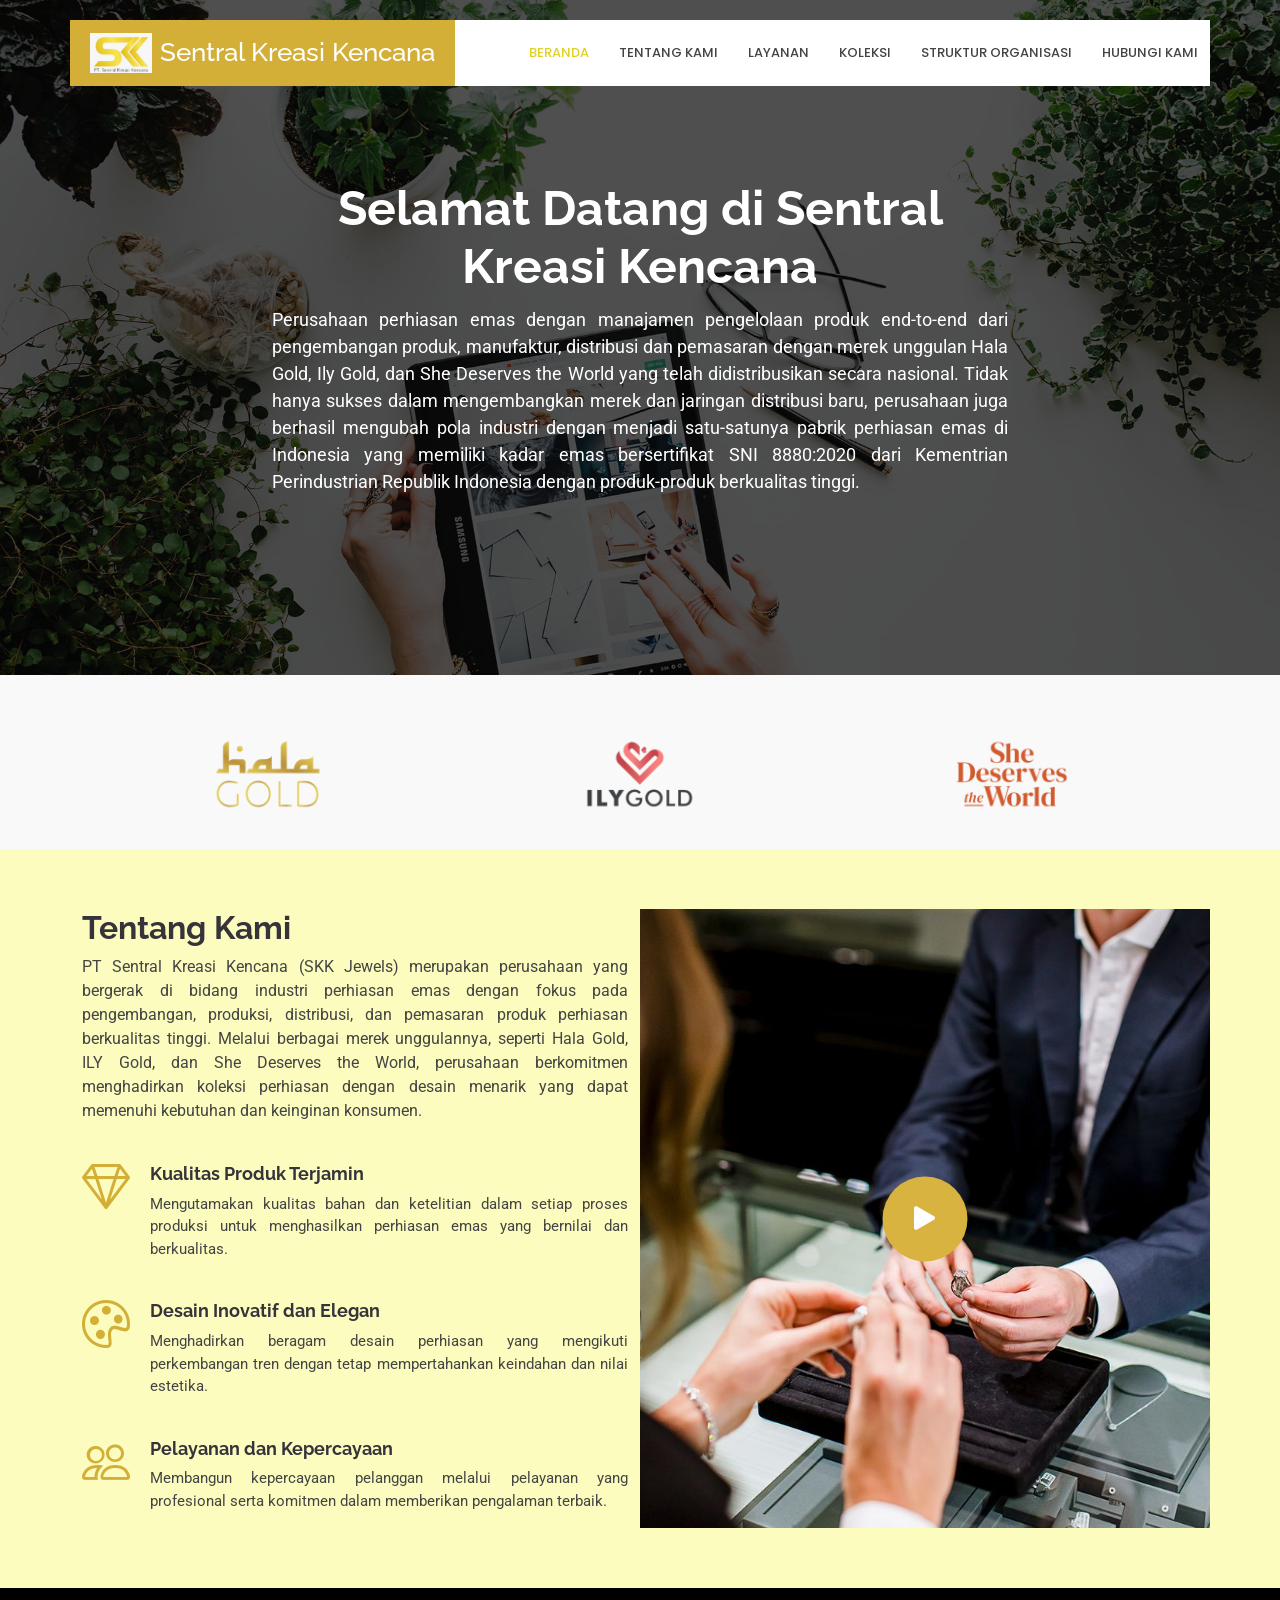
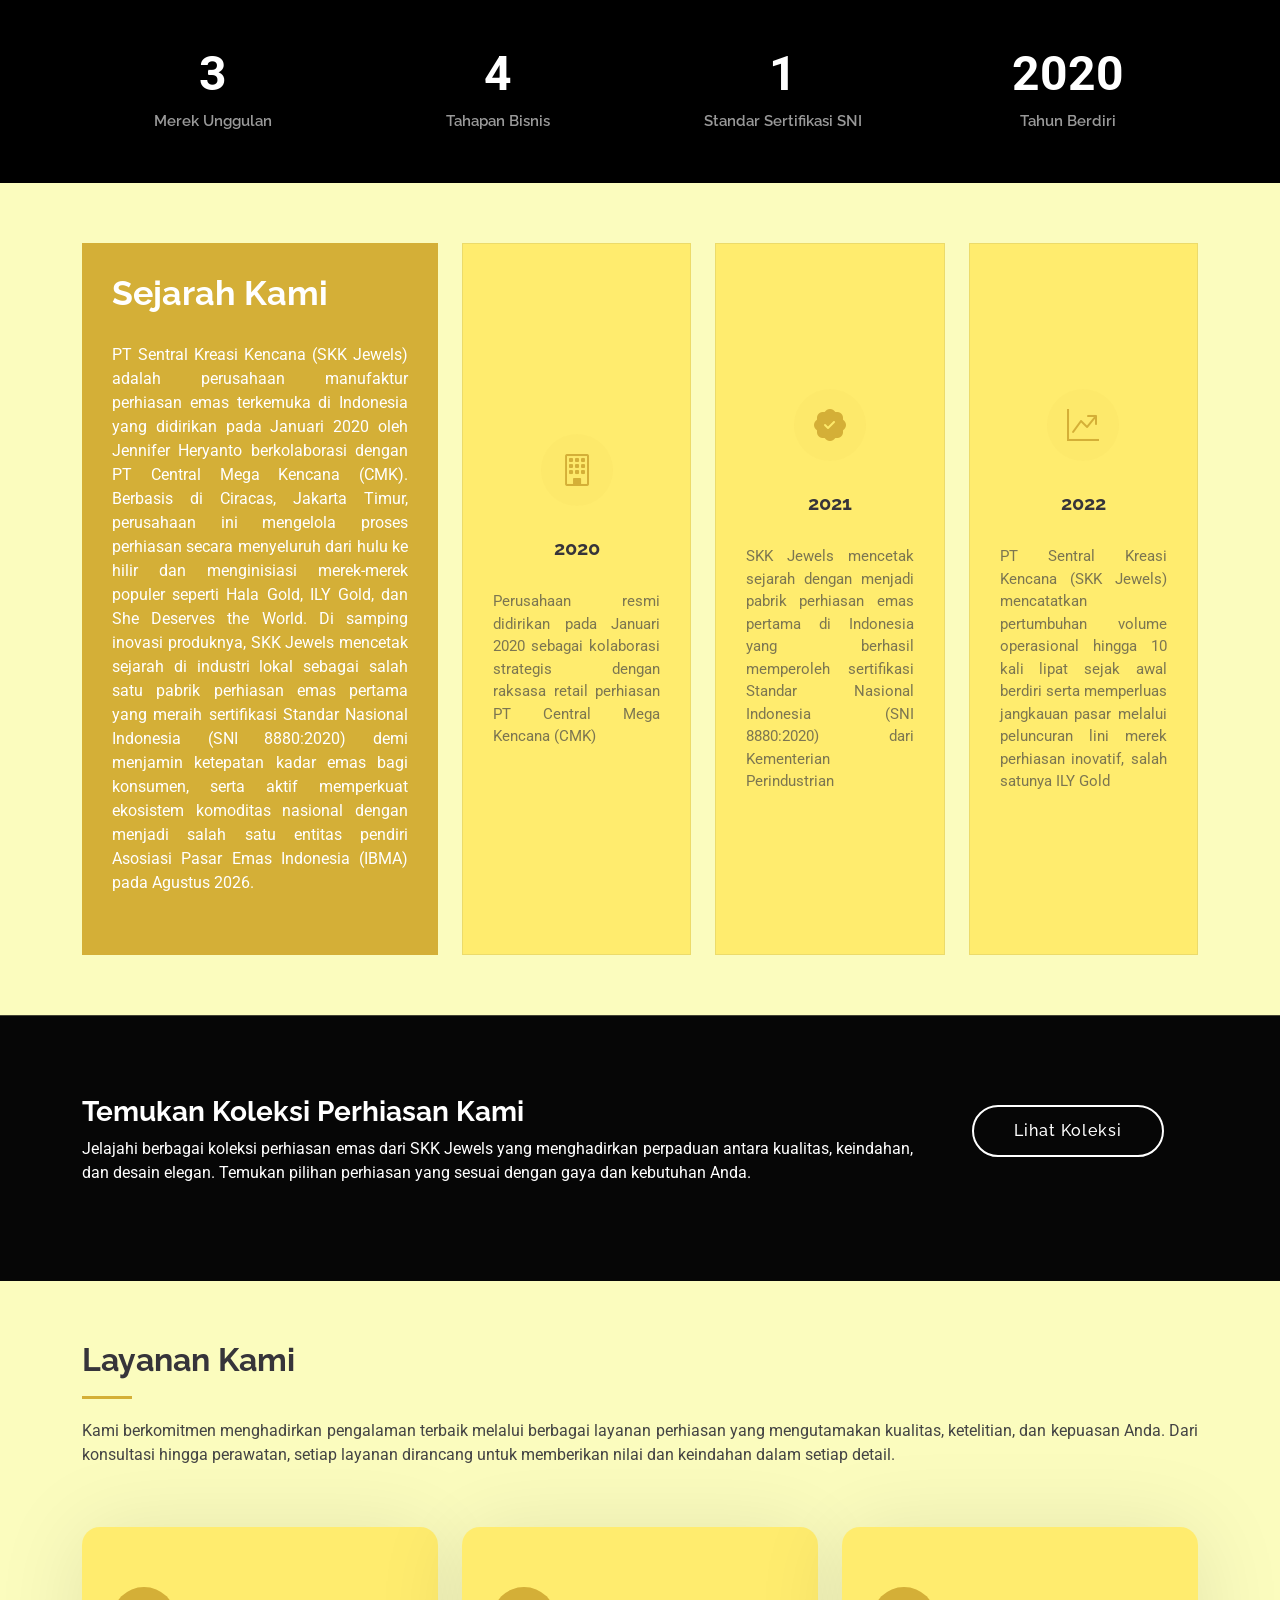
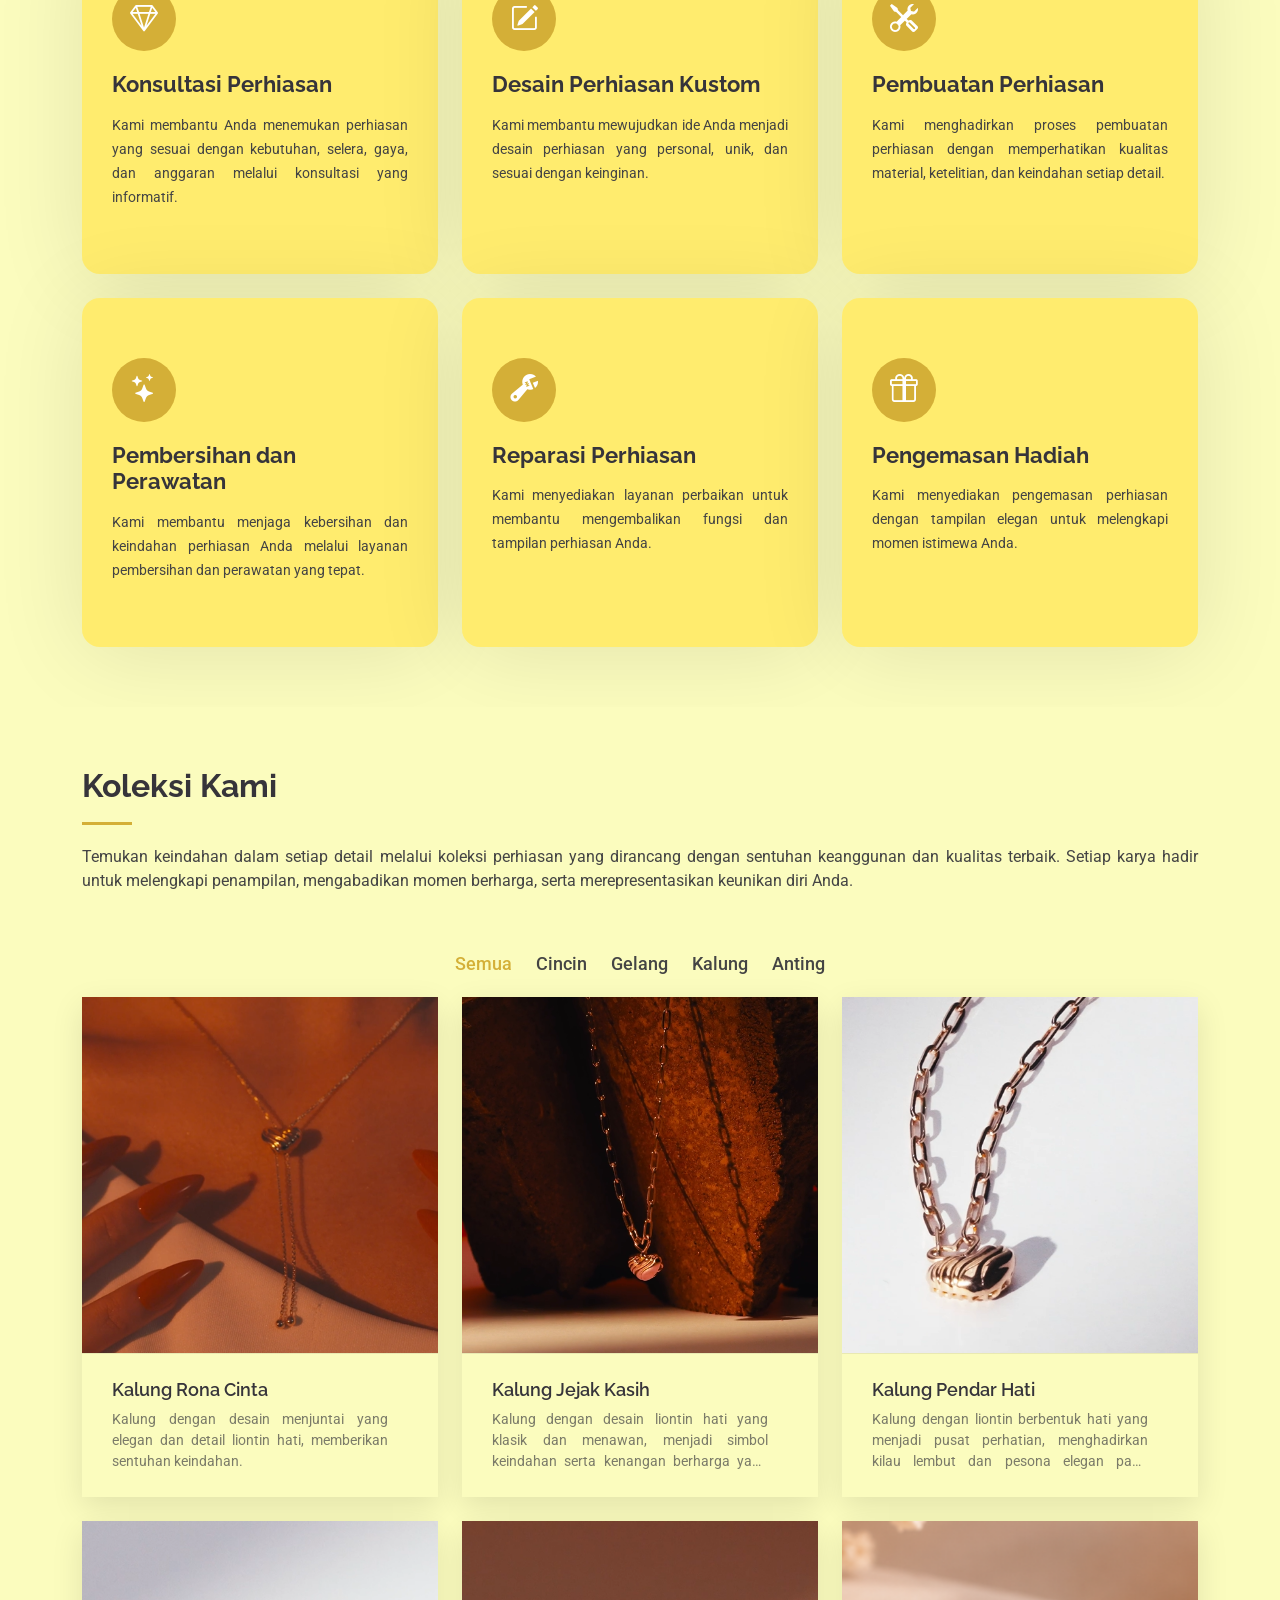
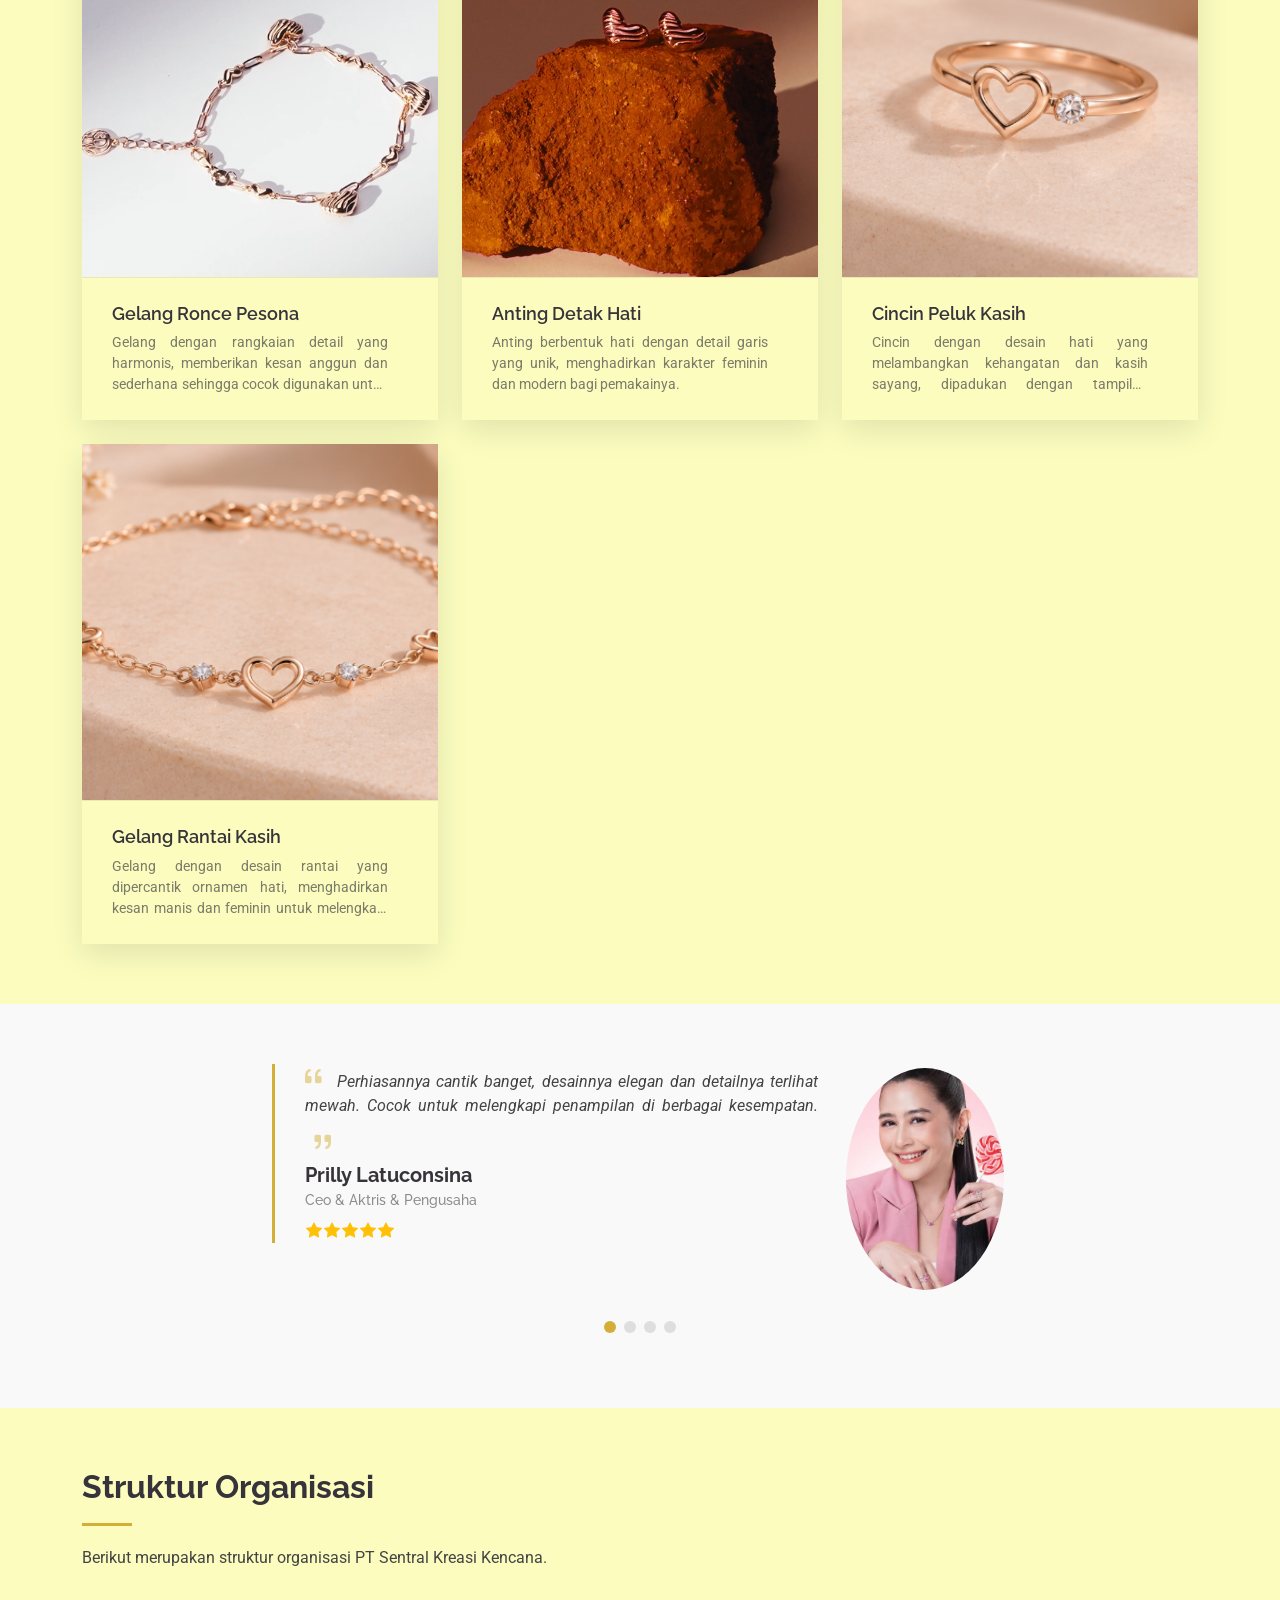
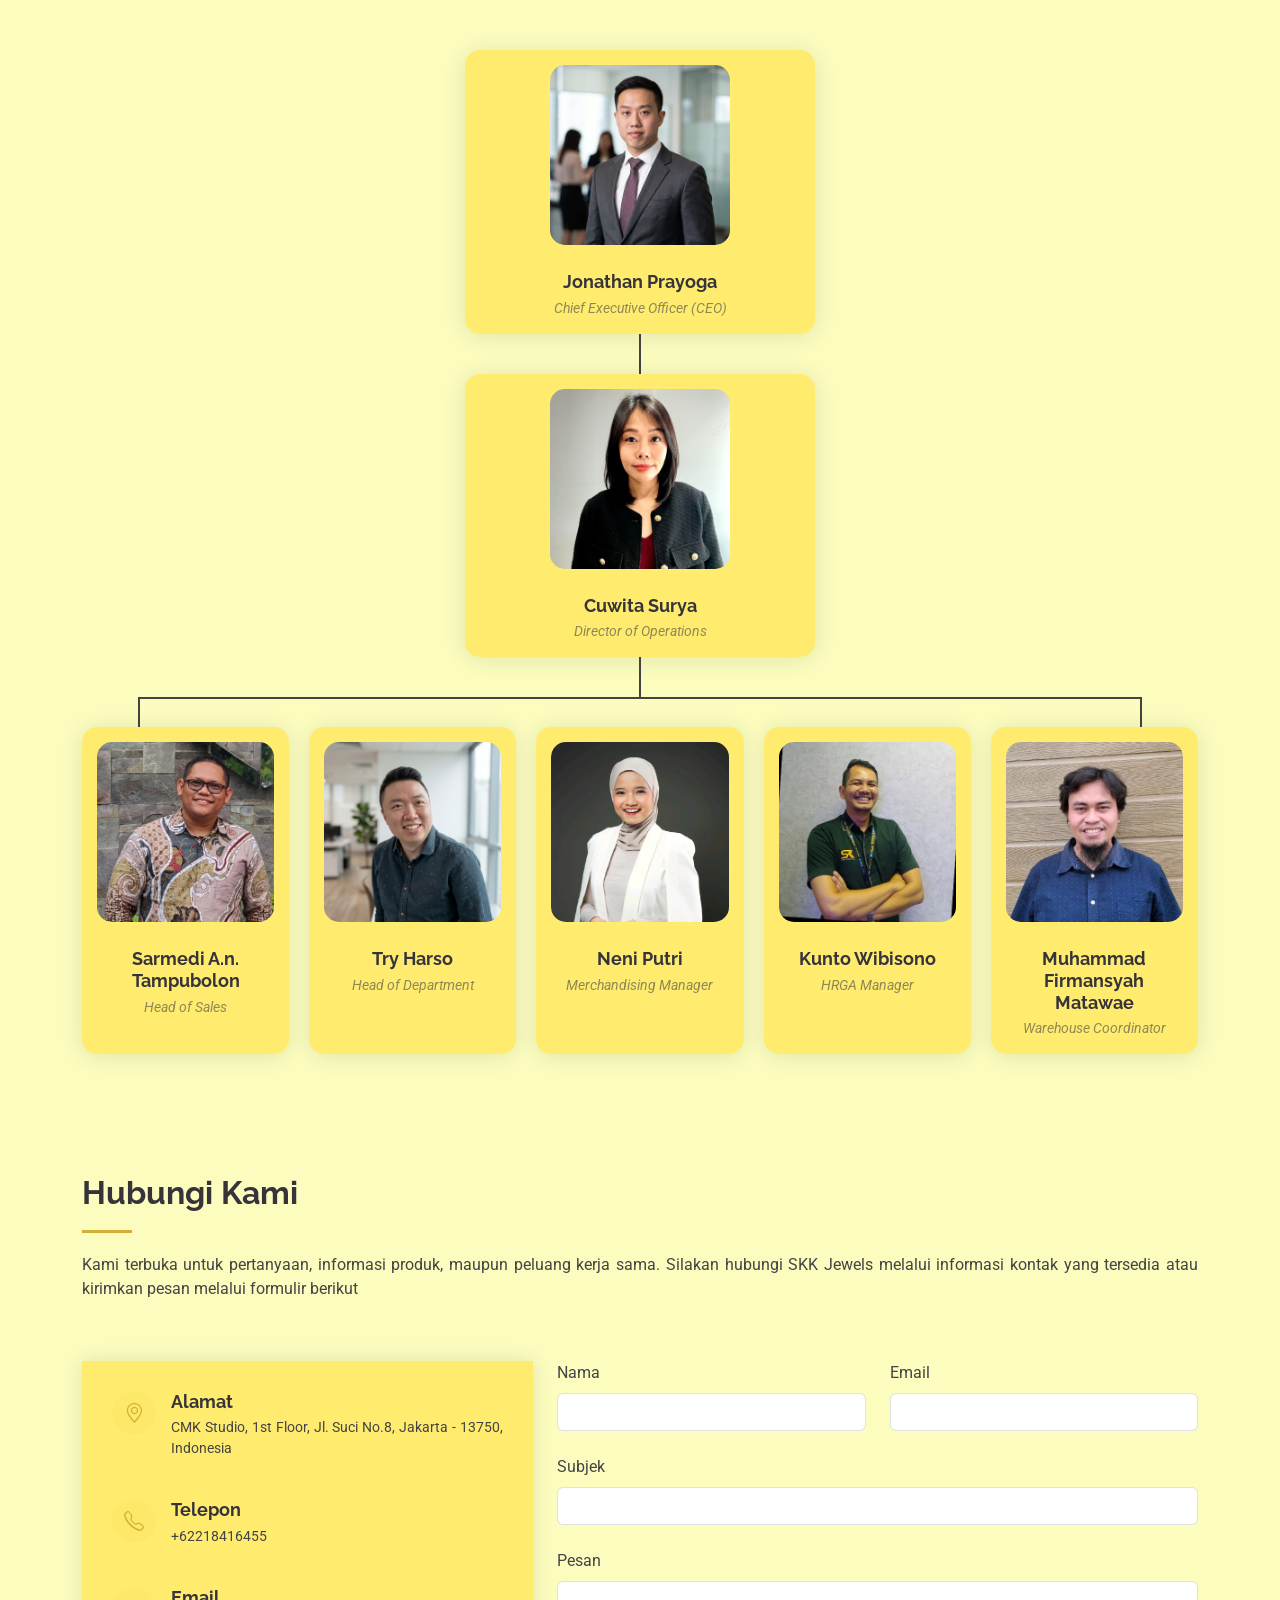
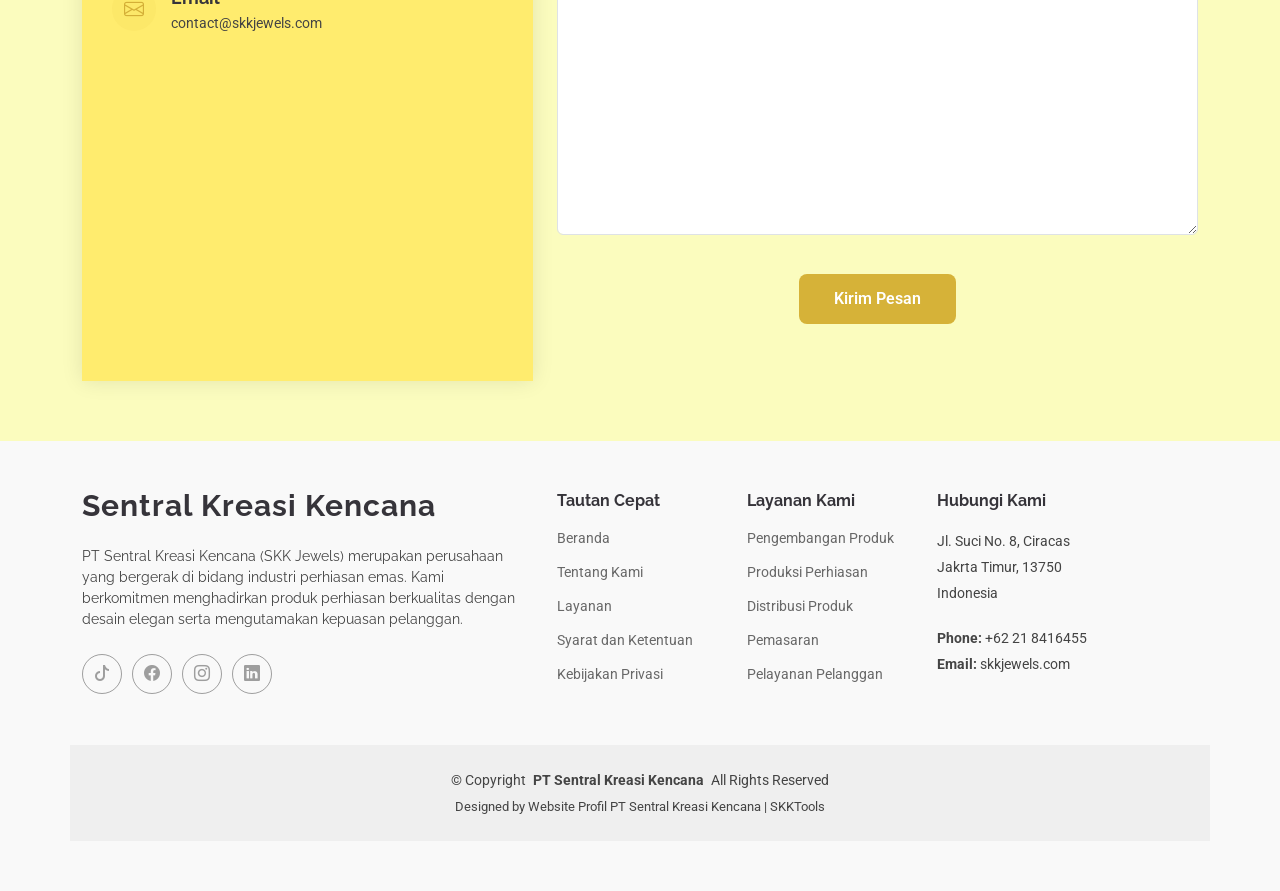
<file: index.html>
<!DOCTYPE html>
<html lang="en">

<head>
  <meta charset="utf-8">
  <meta content="width=device-width, initial-scale=1.0" name="viewport">
  <meta name="referrer" content="strict-origin-when-cross-origin">
  <title>PT Sentral Kreasi Kencana</title>
  <meta name="description" content="">
  <meta name="keywords" content="">

  <!-- Favicons -->
  <link href="assets/img/logo.png" rel="icon">
  <link href="assets/img/logo.png" rel="apple-touch-icon">

  <!-- Fonts -->
  <link href="https://fonts.googleapis.com" rel="preconnect">
  <link href="https://fonts.gstatic.com" rel="preconnect" crossorigin>
  <link href="https://fonts.googleapis.com/css2?family=Roboto:ital,wght@0,100;0,300;0,400;0,500;0,700;0,900;1,100;1,300;1,400;1,500;1,700;1,900&family=Poppins:ital,wght@0,100;0,200;0,300;0,400;0,500;0,600;0,700;0,800;0,900;1,100;1,200;1,300;1,400;1,500;1,600;1,700;1,800;1,900&family=Raleway:ital,wght@0,100;0,200;0,300;0,400;0,500;0,600;0,700;0,800;0,900;1,100;1,200;1,300;1,400;1,500;1,600;1,700;1,800;1,900&display=swap" rel="stylesheet">

  <!-- Vendor CSS Files -->
  <link href="assets/vendor/bootstrap/css/bootstrap.min.css" rel="stylesheet">
  <link href="assets/vendor/bootstrap-icons/bootstrap-icons.css" rel="stylesheet">
  <link href="assets/vendor/aos/aos.css" rel="stylesheet">
  <link href="assets/vendor/glightbox/css/glightbox.min.css" rel="stylesheet">
  <link href="assets/vendor/swiper/swiper-bundle.min.css" rel="stylesheet">

  <!-- Main CSS File -->
  <link href="assets/css/main.css" rel="stylesheet">

  <!-- =======================================================
  * Template Name: Bethany
  * Template URL: https://bootstrapmade.com/bethany-free-onepage-bootstrap-theme/
  * Updated: Aug 07 2024 with Bootstrap v5.3.3
  * Author: BootstrapMade.com
  * License: https://bootstrapmade.com/license/
  ======================================================== -->
</head>

<body class="index-page">

  <header id="header" class="header d-flex align-items-center fixed-top">
    <div class="header-container container-fluid container-xl position-relative d-flex align-items-center justify-content-end">

      
<a href="index.html" class="logo d-flex align-items-center">
  <img src="assets/img/logo.png" alt="Logo SKK Jewels" class="logo-skk">
  <h1 class="sitename">Sentral Kreasi Kencana</h1>
</a>


      <nav id="navmenu" class="navmenu">
        <ul>
          <li><a href="#hero" class="active">Beranda</a></li>
          <li><a href="#about">Tentang kami</a></li>
          <li><a href="#services">Layanan</a></li>
          <li><a href="#portfolio">Koleksi</a></li>
          <li><a href="#team">Struktur Organisasi</a></li>
           <li><a href="#contact">Hubungi Kami</a></li>
        </ul>
        <i class="mobile-nav-toggle d-xl-none bi bi-list"></i>
      </nav>
      </div>
  </header>

  <main class="main">

     <!-- Hero Section -->
    <section id="hero" class="hero section dark-background">

  <img src="assets/img/hero-bg.jpg" alt="" data-aos="fade-in" class="">

  <div class="container text-center" data-aos="fade-up" data-aos-delay="100">
    <div class="row justify-content-center">
      <div class="col-lg-8">
        <h2>Selamat Datang di Sentral Kreasi Kencana</h2>

        <p>Perusahaan perhiasan emas dengan manajamen pengelolaan produk end-to-end dari pengembangan produk, manufaktur, distribusi dan pemasaran dengan merek unggulan Hala Gold, Ily Gold, dan She Deserves the World yang telah didistribusikan secara nasional. Tidak hanya sukses dalam mengembangkan merek dan jaringan distribusi baru, perusahaan juga berhasil mengubah pola industri dengan menjadi satu-satunya pabrik perhiasan emas di Indonesia yang memiliki kadar emas bersertifikat SNI 8880:2020 dari Kementrian Perindustrian Republik Indonesia dengan produk-produk berkualitas tinggi.</p>
      </div>
    </div>
  </div>

    </section><!-- /Hero Section -->

    <!-- Clients Section -->
    <section id="clients" class="clients section light-background">

      <div class="container" data-aos="fade-up">

        <div class="row gy-4">

          <div class="col-xl-2 col-md-3 col-6 client-logo">
            <img src="assets/img/halagold.png" class="img-fluid" alt="">
          </div><!-- End Client Item -->

          <div class="col-xl-2 col-md-3 col-6 client-logo">
            <img src="assets/img/ilygold.png" class="img-fluid" alt="">
          </div><!-- End Client Item -->

          <div class="col-xl-2 col-md-3 col-6 client-logo">
            <img src="assets/img/shedeserves.png" class="img-fluid" alt="">
          </div><!-- End Client Item -->

                    </div><!-- End Client Item -->

        </div>

      </div>

    </section><!-- /Clients Section -->

   <!-- About Section -->
    <section id="about" class="about section">

     <div class="container">

        <div class="row gy-4">

          <div class="col-lg-6 position-relative order-lg-last order-first about-video" data-aos="fade-up" data-aos-delay="200">

    <img src="assets/img/about.jpeg" class="img-fluid" alt="SKK Jewels">

<a href="https://www.youtube.com/watch?v=Elr0hvCY_Ms"
   target="_blank"
   rel="noopener noreferrer"
   class="play">
    <i class="bi bi-play-fill"></i>
</a>

</div>

<div class="col-lg-6 content order-last order-lg-first"
     data-aos="fade-up" data-aos-delay="100">

  <h3>Tentang Kami</h3>

  <p>
    PT Sentral Kreasi Kencana (SKK Jewels) merupakan perusahaan
    yang bergerak di bidang industri perhiasan emas dengan fokus
    pada pengembangan, produksi, distribusi, dan pemasaran produk
    perhiasan berkualitas tinggi. Melalui berbagai merek unggulannya,
    seperti Hala Gold, ILY Gold, dan She Deserves the World,
    perusahaan berkomitmen menghadirkan koleksi perhiasan dengan
    desain menarik yang dapat memenuhi kebutuhan dan keinginan konsumen.
  </p>

  <ul>
    <li>
      <i class="bi bi-gem"></i>
      <div>
        <h5>Kualitas Produk Terjamin</h5>
        <p>Mengutamakan kualitas bahan dan ketelitian dalam setiap proses produksi untuk menghasilkan perhiasan emas yang bernilai dan berkualitas.</p>
      </div>
    </li>

    <li>
      <i class="bi bi-palette"></i>
      <div>
        <h5>Desain Inovatif dan Elegan</h5>
        <p>Menghadirkan beragam desain perhiasan yang mengikuti perkembangan tren dengan tetap mempertahankan keindahan dan nilai estetika.</p>
      </div>
    </li>

    <li>
      <i class="bi bi-people"></i>
      <div>
        <h5>Pelayanan dan Kepercayaan</h5>
        <p>Membangun kepercayaan pelanggan melalui pelayanan yang profesional serta komitmen dalam memberikan pengalaman terbaik.</p>
      </div>
    </li>
  </ul>

</div>

    </section><!-- /About Section -->

    <!-- Stats Section -->
    <section id="stats" class="stats section accent-background">

      <div class="container" data-aos="fade-up" data-aos-delay="100">

        <div class="row gy-4">

          <div class="col-lg-3 col-md-6">
            <div class="stats-item text-center w-100 h-100">
              <span data-purecounter-start="0" data-purecounter-end="3" data-purecounter-duration="1" class="purecounter"></span>
              <p>Merek Unggulan</p>
            </div>
          </div><!-- End Stats Item -->

          <div class="col-lg-3 col-md-6">
            <div class="stats-item text-center w-100 h-100">
              <span data-purecounter-start="0" data-purecounter-end="4" data-purecounter-duration="1" class="purecounter"></span>
              <p>Tahapan Bisnis</p>
            </div>
          </div><!-- End Stats Item -->

          <div class="col-lg-3 col-md-6">
            <div class="stats-item text-center w-100 h-100">
              <span data-purecounter-start="0" data-purecounter-end="1" data-purecounter-duration="1" class="purecounter"></span>
              <p>Standar Sertifikasi SNI</p>
            </div>
          </div><!-- End Stats Item -->

          <div class="col-lg-3 col-md-6">
            <div class="stats-item text-center w-100 h-100">
              <span data-purecounter-start="0" data-purecounter-end="2020" data-purecounter-duration="1" class="purecounter"></span>
              <p>Tahun Berdiri</p>
            </div>
          </div><!-- End Stats Item -->
        </div>
      </div>

    </section><!-- /Stats Section -->

    <!-- Why Us Section -->
<section id="why-us" class="why-us section">

  <div class="container">

    <div class="row gy-4">

      <div class="col-lg-4" data-aos="fade-up" data-aos-delay="100">
        <div class="why-box">
          <h3>Sejarah Kami</h3>
          <p>
            PT Sentral Kreasi Kencana (SKK Jewels) adalah perusahaan manufaktur perhiasan emas terkemuka di Indonesia yang didirikan pada Januari 2020 oleh Jennifer Heryanto berkolaborasi dengan PT Central Mega Kencana (CMK). Berbasis di Ciracas, Jakarta Timur, perusahaan ini mengelola proses perhiasan secara menyeluruh dari hulu ke hilir dan menginisiasi merek-merek populer seperti Hala Gold, ILY Gold, dan She Deserves the World. Di samping inovasi produknya, SKK Jewels mencetak sejarah di industri lokal sebagai salah satu pabrik perhiasan emas pertama yang meraih sertifikasi Standar Nasional Indonesia (SNI 8880:2020) demi menjamin ketepatan kadar emas bagi konsumen, serta aktif memperkuat ekosistem komoditas nasional dengan menjadi salah satu entitas pendiri Asosiasi Pasar Emas Indonesia (IBMA) pada Agustus 2026.
          </p>
         
        </div>
      </div><!-- End Why Box -->
     
      <div class="col-lg-8 d-flex align-items-stretch">
        <div class="row gy-4" data-aos="fade-up" data-aos-delay="200">

        <!-- 2020 -->
<div class="col-xl-4">
  <div class="icon-box d-flex flex-column justify-content-center align-items-center">
    <i class="bi bi-building"></i>
    <h4>2020</h4>
    <p>
      Perusahaan resmi didirikan pada Januari 2020 sebagai kolaborasi strategis
      dengan raksasa retail perhiasan PT Central Mega Kencana (CMK)
    </p>
  </div>
</div><!-- End Icon Box -->


<!-- 2021 -->
<div class="col-xl-4" data-aos="fade-up" data-aos-delay="300">
  <div class="icon-box d-flex flex-column justify-content-center align-items-center">
    <i class="bi bi-patch-check-fill"></i>
    <h4>2021</h4>
    <p>
      SKK Jewels mencetak sejarah dengan menjadi pabrik perhiasan emas pertama
      di Indonesia yang berhasil memperoleh sertifikasi Standar Nasional
      Indonesia (SNI 8880:2020) dari Kementerian Perindustrian
    </p>
  </div>
</div><!-- End Icon Box -->


<!-- 2022 -->
<div class="col-xl-4" data-aos="fade-up" data-aos-delay="400">
  <div class="icon-box d-flex flex-column justify-content-center align-items-center">
    <i class="bi bi-graph-up-arrow"></i>
    <h4>2022</h4>
    <p>
      PT Sentral Kreasi Kencana (SKK Jewels) mencatatkan pertumbuhan volume
      operasional hingga 10 kali lipat sejak awal berdiri serta memperluas
      jangkauan pasar melalui peluncuran lini merek perhiasan inovatif,
      salah satunya ILY Gold
    </p>
  </div>
</div><!-- End Icon Box -->
      
    </section><!-- /Why Us Section -->

    <!-- Call To Action Section -->
    <section id="call-to-action" class="call-to-action section dark-background">

      <img src="assets/img/cta-bg.jpeg" alt="">

      <div class="container">
      <div class="row" data-aos="zoom-in" data-aos-delay="100">
        <div class="col-xl-9 text-center text-xl-start">
          <h3>Temukan Koleksi Perhiasan Kami</h3>
          <p>
            Jelajahi berbagai koleksi perhiasan emas dari SKK Jewels
            yang menghadirkan perpaduan antara kualitas, keindahan,
            dan desain elegan. Temukan pilihan perhiasan yang sesuai
            dengan gaya dan kebutuhan Anda.
          </p>
        </div>
        <div class="col-xl-3 cta-btn-container text-center">
          <a class="cta-btn align-middle" href="#portfolio">
            Lihat Koleksi
          </a>
        </div>
      </div>
      </div>

    </section><!-- /Call To Action Section -->

    <!-- Services Section -->
    <section id="services" class="services section">

      <!-- Section Title -->
      <div class="container section-title" data-aos="fade-up">
        <h2>Layanan Kami</h2>
        <p>Kami berkomitmen menghadirkan pengalaman terbaik melalui berbagai layanan perhiasan yang mengutamakan kualitas, ketelitian, dan kepuasan Anda. Dari konsultasi hingga perawatan, setiap layanan dirancang untuk memberikan nilai dan keindahan dalam setiap detail.</p>
      </div><!-- End Section Title -->

  <div class="container">

        <div class="row gy-4">

          <div class="col-lg-4 col-md-6" data-aos="fade-up" data-aos-delay="100">
            <div class="service-item  position-relative">
              <div class="icon">
                <i class="bi bi-gem"></i>
              </div>
              <a href="service-details.html" class="stretched-link">
                <h3>Konsultasi Perhiasan</h3>
              </a>
              <p>Kami membantu Anda menemukan perhiasan yang sesuai dengan kebutuhan, selera, gaya, dan anggaran melalui konsultasi yang informatif.</p>
            </div>
          </div><!-- End Service Item -->

    <!-- 2. Desain Perhiasan Kustom -->
    <div class="col-lg-4 col-md-6" data-aos="fade-up" data-aos-delay="200">
      <div class="service-item position-relative">
        <div class="icon">
          <i class="bi bi-pencil-square"></i>
        </div>
      <a href="desain-details.html" class="stretched-link">
  <h3>Desain Perhiasan Kustom</h3>
</a>
        <p>Kami membantu mewujudkan ide Anda menjadi desain perhiasan yang personal, unik, dan sesuai dengan keinginan.</p>
      </div>
    </div><!-- End Service Item -->

    <!-- 3. Pembuatan Perhiasan -->
    <div class="col-lg-4 col-md-6" data-aos="fade-up" data-aos-delay="300">
      <div class="service-item position-relative">
        <div class="icon">
          <i class="bi bi-tools"></i>
        </div>
        <a href="pembuatan-details.html" class="stretched-link">
          <h3>Pembuatan Perhiasan</h3>
        </a>
        <p>Kami menghadirkan proses pembuatan perhiasan dengan memperhatikan kualitas material, ketelitian, dan keindahan setiap detail.</p>
      </div>
    </div><!-- End Service Item -->

    <!-- 4. Pembersihan dan Perawatan -->
    <div class="col-lg-4 col-md-6" data-aos="fade-up" data-aos-delay="400">
      <div class="service-item position-relative">
        <div class="icon">
          <i class="bi bi-stars"></i>
        </div>
        <a href="pembersihan-details.html" class="stretched-link">
          <h3>Pembersihan dan Perawatan</h3>
        </a>
        <p>Kami membantu menjaga kebersihan dan keindahan perhiasan Anda melalui layanan pembersihan dan perawatan yang tepat.</p>
      </div>
    </div><!-- End Service Item -->

    <!-- 5. Reparasi Perhiasan -->
    <div class="col-lg-4 col-md-6" data-aos="fade-up" data-aos-delay="500">
      <div class="service-item position-relative">
        <div class="icon">
          <i class="bi bi-wrench-adjustable"></i>
        </div>
        <a href="reparasi-details.html" class="stretched-link">
          <h3>Reparasi Perhiasan</h3>
        </a>
        <p>Kami menyediakan layanan perbaikan untuk membantu mengembalikan fungsi dan tampilan perhiasan Anda.</p>
      </div>
    </div><!-- End Service Item -->

    <!-- 6. Pengemasan Hadiah -->
    <div class="col-lg-4 col-md-6" data-aos="fade-up" data-aos-delay="600">
      <div class="service-item position-relative">
        <div class="icon">
          <i class="bi bi-gift"></i>
        </div>
        <a href="pengemasan.html" class="stretched-link">
          <h3>Pengemasan Hadiah</h3>
        </a>
        <p>Kami menyediakan pengemasan perhiasan dengan tampilan elegan untuk melengkapi momen istimewa Anda.</p>
      </div>
    </div><!-- End Service Item -->

  </div>

</div>

          
        </div>

      </div>

    </section><!-- /Services Section -->

    <!-- Portfolio Section -->
    <section id="portfolio" class="portfolio section">

      <!-- Section Title -->
      <div class="container section-title" data-aos="fade-up">
        <h2>Koleksi Kami</h2>
        <p>Temukan keindahan dalam setiap detail melalui koleksi perhiasan yang dirancang dengan sentuhan keanggunan dan kualitas terbaik. Setiap karya hadir untuk melengkapi penampilan, mengabadikan momen berharga, serta merepresentasikan keunikan diri Anda.</p>
      </div><!-- End Section Title -->

      <div class="container">

        <div class="isotope-layout" data-default-filter="*" data-layout="masonry" data-sort="original-order">

          <ul class="portfolio-filters isotope-filters" data-aos="fade-up" data-aos-delay="100">
            <li data-filter="*" class="filter-active">Semua</li>
                       <li data-filter=".filter-product">Cincin</li>
            <li data-filter=".filter-branding">Gelang</li>
            <li data-filter=".filter-books">Kalung</li>
            <li data-filter=".filter-ya">Anting</li>
          </ul><!-- End Portfolio Filters -->

          <div class="row gy-4 isotope-container" data-aos="fade-up" data-aos-delay="200">

            <div class="col-lg-4 col-md-6 portfolio-item isotope-item filter-books">
              <div class="portfolio-content h-100">
                <a href="assets/img/kalungronacinta.png" data-gallery="portfolio-gallery-app" class="glightbox"><img src="assets/img/kalungronacinta.png" class="img-fluid" alt=""></a>
                <div class="portfolio-info">
                  <h4><a href="portfolio-details.html" title="More Details">Kalung Rona Cinta</a></h4>
                  <p>Kalung dengan desain menjuntai yang elegan dan detail liontin hati, memberikan sentuhan keindahan.</p>
                </div>
              </div>
            </div><!-- End Portfolio Item -->

            <div class="col-lg-4 col-md-6 portfolio-item isotope-item filter-books">
              <div class="portfolio-content h-100">
                <a href="assets/img/kalungjejakkasih.png" data-gallery="portfolio-gallery-app" class="glightbox"><img src="assets/img/kalungjejakkasih.png" class="img-fluid" alt=""></a>
                <div class="portfolio-info">
                  <h4><a href="portfolio-details.html" title="More Details">Kalung Jejak Kasih</a></h4>
                  <p>Kalung dengan desain liontin hati yang klasik dan menawan, menjadi simbol keindahan serta kenangan berharga yang selalu melekat.</p>
                </div>
              </div>
            </div><!-- End Portfolio Item -->

            <div class="col-lg-4 col-md-6 portfolio-item isotope-item filter-books">
              <div class="portfolio-content h-100">
                <a href="assets/img/kalungpendarhati.png" data-gallery="portfolio-gallery-app" class="glightbox"><img src="assets/img/kalungpendarhati.png" class="img-fluid" alt=""></a>
                <div class="portfolio-info">
                  <h4><a href="portfolio-details.html" title="More Details">Kalung Pendar Hati</a></h4>
                  <p>Kalung dengan liontin berbentuk hati yang menjadi pusat perhatian, menghadirkan kilau lembut dan pesona elegan pada penampilan.</p>
                </div>
              </div>
            </div><!-- End Portfolio Item -->

            <div class="col-lg-4 col-md-6 portfolio-item isotope-item filter-branding">
              <div class="portfolio-content h-100">
                <a href="assets/img/gelangroncepesona.png" data-gallery="portfolio-gallery-app" class="glightbox"><img src="assets/img/gelangroncepesona.png" class="img-fluid" alt=""></a>
                <div class="portfolio-info">
                  <h4><a href="portfolio-details.html" title="More Details">Gelang Ronce Pesona</a></h4>
                  <p>Gelang dengan rangkaian detail yang harmonis, memberikan kesan anggun dan sederhana sehingga cocok digunakan untuk berbagai aktivitas.</p>
                </div>
              </div>
            </div><!-- End Portfolio Item -->

            <div class="col-lg-4 col-md-6 portfolio-item isotope-item filter-ya">
              <div class="portfolio-content h-100">
                <a href="assets/img/antingdetakhati.png" data-gallery="portfolio-gallery-app" class="glightbox"><img src="assets/img/antingdetakhati.png" class="img-fluid" alt=""></a>
                <div class="portfolio-info">
                  <h4><a href="portfolio-details.html" title="More Details">Anting Detak Hati</a></h4>
                  <p>Anting berbentuk hati dengan detail garis yang unik, menghadirkan karakter feminin dan modern bagi pemakainya.</p>
                </div>
              </div>
            </div><!-- End Portfolio Item -->

            <div class="col-lg-4 col-md-6 portfolio-item isotope-item filter-product">
              <div class="portfolio-content h-100">
                <a href="assets/img/cincinpelukkasih.png" data-gallery="portfolio-gallery-app" class="glightbox"><img src="assets/img/cincinpelukkasih.png" class="img-fluid" alt=""></a>
                <div class="portfolio-info">
                  <h4><a href="portfolio-details.html" title="More Details">Cincin Peluk Kasih</a></h4>
                  <p>Cincin dengan desain hati yang melambangkan kehangatan dan kasih sayang, dipadukan dengan tampilan sederhana yang tetap memikat.</p>
                </div>
              </div>
            </div><!-- End Portfolio Item -->

            <div class="col-lg-4 col-md-6 portfolio-item isotope-item filter-branding">
              <div class="portfolio-content h-100">
                <a href="assets/img/gelangrantaikasih.png" data-gallery="portfolio-gallery-app" class="glightbox"><img src="assets/img/gelangrantaikasih.png" class="img-fluid" alt=""></a>
                <div class="portfolio-info">
                  <h4><a href="portfolio-details.html" title="More Details">Gelang Rantai Kasih</a></h4>
                  <p>Gelang dengan desain rantai yang dipercantik ornamen hati, menghadirkan kesan manis dan feminin untuk melengkapi penampilan sehari-hari.</p>
                </div>
              </div>
            </div><!-- End Portfolio Item -->
          
          </div><!-- End Portfolio Container -->

        </div>

      </div>

    </section><!-- /Portfolio Section -->

  <!-- Testimonials Section -->
    <section id="testimonials" class="testimonials section light-background">

      <div class="container" data-aos="fade-up" data-aos-delay="100">

        <div class="swiper init-swiper">
          <script type="application/json" class="swiper-config">
            {
              "loop": true,
              "speed": 600,
              "autoplay": {
                "delay": 5000
              },
              "slidesPerView": "auto",
              "pagination": {
                "el": ".swiper-pagination",
                "type": "bullets",
                "clickable": true
              }
            }
          </script>
          <div class="swiper-wrapper">

            <div class="swiper-slide">
              <div class="testimonial-item">
                <div class="row gy-4 justify-content-center">
                  <div class="col-lg-6">
                    <div class="testimonial-content">
                      <p>
                        <i class="bi bi-quote quote-icon-left"></i>
                        <span>Perhiasannya cantik banget, desainnya elegan dan detailnya terlihat mewah. Cocok untuk melengkapi penampilan di berbagai kesempatan.</span>
                        <i class="bi bi-quote quote-icon-right"></i>
                      </p>
                      <h3>Prilly Latuconsina</h3>
                      <h4>Ceo &amp; Aktris & Pengusaha</h4>
                      <div class="stars">
                        <i class="bi bi-star-fill"></i><i class="bi bi-star-fill"></i><i class="bi bi-star-fill"></i><i class="bi bi-star-fill"></i><i class="bi bi-star-fill"></i>
                      </div>
                    </div>
                  </div>
                  <div class="col-lg-2 text-center">
                    <img src="assets/img/testimonials/testimonials-1.jpeg" class="img-fluid testimonial-img" alt="">
                  </div>
                </div>
              </div>
            </div><!-- End testimonial item -->

            <div class="swiper-slide">
              <div class="testimonial-item">
                <div class="row gy-4 justify-content-center">
                  <div class="col-lg-6">
                    <div class="testimonial-content">
                      <p>
                        <i class="bi bi-quote quote-icon-left"></i>
                        <span>"Saya suka perhiasan yang simpel tetapi tetap memberikan kesan mewah. Desainnya sangat cantik dan membuat penampilan semakin anggun."</span>
                        <i class="bi bi-quote quote-icon-right"></i>
                      </p>
                      <h3>Citra Kirana</h3>
                      <h4>Aktris & Model</h4>
                      <div class="stars">
                        <i class="bi bi-star-fill"></i><i class="bi bi-star-fill"></i><i class="bi bi-star-fill"></i><i class="bi bi-star-fill"></i><i class="bi bi-star-fill"></i>
                      </div>
                    </div>
                  </div>
                  <div class="col-lg-2 text-center">
                    <img src="assets/img/testimonials/testimonials-2.png" class="img-fluid testimonial-img" alt="">
                  </div>
                </div>
              </div>
            </div><!-- End testimonial item -->

            <div class="swiper-slide">
              <div class="testimonial-item">
                <div class="row gy-4 justify-content-center">
                  <div class="col-lg-6">
                    <div class="testimonial-content">
                      <p>
                        <i class="bi bi-quote quote-icon-left"></i>
                        <span>"Model perhiasannya cantik-cantik dan elegan. Sangat cocok digunakan untuk aktivitas sehari-hari maupun acara spesial."</span>
                        <i class="bi bi-quote quote-icon-right"></i>
                      </p>
                      <h3>Cut Meryska</h3>
                      <h4>Artis & Model</h4>
                      <div class="stars">
                        <i class="bi bi-star-fill"></i><i class="bi bi-star-fill"></i><i class="bi bi-star-fill"></i><i class="bi bi-star-fill"></i><i class="bi bi-star-fill"></i>
                      </div>
                    </div>
                  </div>
                  <div class="col-lg-2 text-center">
                    <img src="assets/img/testimonials/testimonials-3.png" class="img-fluid testimonial-img" alt="">
                  </div>
                </div>
              </div>
            </div><!-- End testimonial item -->

            <div class="swiper-slide">
              <div class="testimonial-item">
                <div class="row gy-4 justify-content-center">
                  <div class="col-lg-6">
                    <div class="testimonial-content">
                      <p>
                        <i class="bi bi-quote quote-icon-left"></i>
                        <span>Perhiasan yang berkualitas dengan desain menarik selalu punya daya tarik tersendiri. Saya suka koleksi yang memberikan kesan mewah sekaligus berkelas.</span>
                        <i class="bi bi-quote quote-icon-right"></i>
                      </p>
                      <h3>Zaskia Sungkar</h3>
                      <h4>Model & Pengusaha</h4>
                      <div class="stars">
                        <i class="bi bi-star-fill"></i><i class="bi bi-star-fill"></i><i class="bi bi-star-fill"></i><i class="bi bi-star-fill"></i><i class="bi bi-star-fill"></i>
                      </div>
                    </div>
                  </div>
                  <div class="col-lg-2 text-center">
                    <img src="assets/img/testimonials/testimonials-4.jpeg" class="img-fluid testimonial-img" alt="">
                  </div>
                </div>
              </div>
            </div><!-- End testimonial item -->

          </div>
          <div class="swiper-pagination"></div>
        </div>

      </div>

    </section><!-- /Testimonials Section -->

      <!-- Team Section -->
    <section id="team" class="team section">

      <!-- Section Title -->
      <div class="container section-title" data-aos="fade-up">
        <h2>Struktur Organisasi</h2>
        <p>Berikut merupakan struktur organisasi PT Sentral Kreasi Kencana.</p>
      </div>

      <div class="container org-chart">

        <!-- Tingkat 1: CEO -->
        <div class="org-level org-ceo">
          <div class="member" data-aos="fade-up">
            <img src="assets/img/team/jonathan.jpeg" class="img-fluid" alt="Jonathan Prayoga">
            <h4>Jonathan Prayoga</h4>
            <span>Chief Executive Officer (CEO)</span>
          </div>
        </div>

        <div class="org-line"></div>

        <!-- Tingkat 2: Director of Operations -->
        <div class="org-level org-director">
          <div class="member" data-aos="fade-up">
            <img src="assets/img/team/cuwita.jpeg" class="img-fluid" alt="Cuwita Surya">
            <h4>Cuwita Surya</h4>
            <span>Director of Operations</span>
          </div>
        </div>

        <div class="org-line"></div>
        <div class="org-branch"></div>

        <!-- Tingkat 3: Kepala Bagian dan Manajer -->
        <div class="org-subordinates">

          <div class="member" data-aos="fade-up" data-aos-delay="100">
            <img src="assets/img/team/sarmedi.jpeg" class="img-fluid" alt="Sarmedi A.n. Tampubolon">
            <h4>Sarmedi A.n. Tampubolon</h4>
            <span>Head of Sales</span>
          </div>

          <div class="member" data-aos="fade-up" data-aos-delay="200">
            <img src="assets/img/team/harso.jpeg" class="img-fluid" alt="Try Harso">
            <h4>Try Harso</h4>
            <span>Head of Department</span>
          </div>

          <div class="member" data-aos="fade-up" data-aos-delay="300">
            <img src="assets/img/team/neni.jpeg" class="img-fluid" alt="Neni Putri">
            <h4>Neni Putri</h4>
            <span>Merchandising Manager</span>
          </div>

          <div class="member" data-aos="fade-up" data-aos-delay="400">
            <img src="assets/img/team/wibisono.jpeg" class="img-fluid" alt="Kunto Wibisono">
            <h4>Kunto Wibisono</h4>
            <span>HRGA Manager</span>
          </div>

          <div class="member" data-aos="fade-up" data-aos-delay="500">
            <img src="assets/img/team/firmansyah.jpeg" class="img-fluid" alt="Muhammad Firmansyah Matawae">
            <h4>Muhammad Firmansyah Matawae</h4>
            <span>Warehouse Coordinator</span>
          </div>
        </div>
      </div>
    </section>
    <!-- /Team Section -->

    <!-- Contact Section -->
    <section id="contact" class="contact section">

      <!-- Section Title -->
      <div class="container section-title" data-aos="fade-up">
        <h2>Hubungi Kami</h2>
        <p>Kami terbuka untuk pertanyaan, informasi produk, maupun peluang kerja sama.
  Silakan hubungi SKK Jewels melalui informasi kontak yang tersedia
  atau kirimkan pesan melalui formulir berikut</p>
      </div><!-- End Section Title -->

      <div class="container" data-aos="fade-up" data-aos-delay="100">

        <div class="row gy-4">

          <div class="col-lg-5">

            <div class="info-wrap">
              <div class="info-item d-flex" data-aos="fade-up" data-aos-delay="200">
                <i class="bi bi-geo-alt flex-shrink-0"></i>
                <div>
                  <h3>Alamat</h3>
                  <p>CMK Studio, 1st Floor, Jl. Suci No.8, Jakarta - 13750, Indonesia</p>
                </div>
              </div><!-- End Info Item -->

              <div class="info-item d-flex" data-aos="fade-up" data-aos-delay="300">
                <i class="bi bi-telephone flex-shrink-0"></i>
                <div>
                  <h3>Telepon</h3>
                  <p>+62218416455</p>
                </div>
              </div><!-- End Info Item -->

              <div class="info-item d-flex" data-aos="fade-up" data-aos-delay="400">
                <i class="bi bi-envelope flex-shrink-0"></i>
                <div>
                  <h3>Email</h3>
                  <p>contact@skkjewels.com</p>
                </div>
              </div><!-- End Info Item -->

                         <iframe src="https://www.google.com/maps/embed?pb=!1m18!1m12!1m3!1d3965.618086408768!2d106.86865739999999!3d-6.313797!2m3!1f0!2f0!3f0!3m2!1i1024!2i768!4f13.1!3m3!1m2!1s0x2e69ed64939b4849%3A0x7464703c384783f7!2sPT%20SENTRAL%20KREASI%20KENCANA%20(SKK%20Jewels)!5e0!3m2!1sid!2sid!4v1793542717150!5m2!1sid!2sid" frameborder="0" style="border:0; width: 100%; height: 270px;" allowfullscreen="" loading="lazy" referrerpolicy="no-referrer-when-downgrade"></iframe>
            </div>
          </div>



<div class="col-lg-7">
  <form id="contact-form">

    <input type="hidden" name="access_key" value="a7d07c00-3cd2-4223-a060-d5886b73d39b">
    <input type="hidden" name="subject" value="Pesan Baru dari Website SKK Jewels">
    <input type="hidden" name="from_name" value="Website Sentral Kreasi Kencana">

    <div class="row gy-4">

      <div class="col-md-6">
        <label for="name-field" class="pb-2">Nama</label>
        <input type="text" name="name" id="name-field" class="form-control" required>
      </div>

      <div class="col-md-6">
        <label for="email-field" class="pb-2">Email</label>
        <input type="email" name="email" id="email-field" class="form-control" required>
      </div>

      <div class="col-md-12">
        <label for="subject-field" class="pb-2">Subjek</label>
        <input type="text" name="subject_message" id="subject-field" class="form-control" required>
      </div>

      <div class="col-md-12">
        <label for="message-field" class="pb-2">Pesan</label>
        <textarea name="message" id="message-field" class="form-control" rows="10" required></textarea>
      </div>

     <div class="col-md-12 text-center">
  <div id="form-status" style="margin-bottom: 15px;"></div>
  <button type="submit" id="submit-button">
    Kirim Pesan
  </button>
</div>

    </div>
  </form>
</div>

          </div><!-- End Contact Form -->

        </div>

      </div>

    </section><!-- /Contact Section -->

  </main>

  <footer id="footer" class="footer light-background">

    <div class="container footer-top">
      <div class="row gy-4">
        <div class="col-lg-5 col-md-12 footer-about">
          <a href="index.html" class="logo d-flex align-items-center">
            <span class="sitename">Sentral Kreasi Kencana</span>
          </a>
          <p>PT Sentral Kreasi Kencana (SKK Jewels) merupakan perusahaan yang bergerak di bidang industri perhiasan emas. Kami berkomitmen menghadirkan produk perhiasan berkualitas dengan desain elegan serta mengutamakan kepuasan pelanggan.</p>
          <div class="social-links d-flex mt-4">
            <a href="https://www.tiktok.com/@ilygoldofficial"><i class="bi bi-tiktok"></i></a>
            <a href="https://www.facebook.com/p/HALA-100037033282941/"><i class="bi bi-facebook"></i></a>
            <a href="https://www.instagram.com/skk.jewels?mdxt=MXdiMGF5emQxOTY4aQ=="><i class="bi bi-instagram"></i></a>
            <a href="https://id.linkedin.com/company/pt-sentral-kreasi-kencana-skk-jewels"><i class="bi bi-linkedin"></i></a>
          </div>
        </div>

        <div class="col-lg-2 col-6 footer-links">
          <h4>Tautan Cepat</h4>
          <ul>
            <li><a href="#">Beranda</a></li>
            <li><a href="#">Tentang Kami</a></li>
            <li><a href="#">Layanan</a></li>
            <li><a href="#">Syarat dan Ketentuan</a></li>
            <li><a href="#">Kebijakan Privasi</a></li>
          </ul>
        </div>

        <div class="col-lg-2 col-6 footer-links">
          <h4>Layanan Kami</h4>
          <ul>
            <li><a href="index.html#services">Pengembangan Produk</a></li>
            <li><a href="index.html#services">Produksi Perhiasan</a></li>
            <li><a href="index.html#services">Distribusi Produk</a></li>
            <li><a href="index.html#services">Pemasaran</a></li>
            <li><a href="index.html#services">Pelayanan Pelanggan</a></li>
          </ul>
        </div>

        <div class="col-lg-3 col-md-12 footer-contact text-center text-md-start">
          <h4>Hubungi Kami</h4>
          <p>Jl. Suci No. 8, Ciracas</p>
          <p>Jakrta Timur, 13750</p>
          <p>Indonesia</p>
          <p class="mt-4"><strong>Phone:</strong> <span>+62 21 8416455</span></p>
          <p><strong>Email:</strong> <span>skkjewels.com</span></p>
        </div>
      </div>
    </div>

    <div class="container copyright text-center mt-4">
      <p>© <span>Copyright</span> <strong class="px-1 sitename">PT Sentral Kreasi Kencana</strong> <span>All Rights Reserved</span></p>
      <div class="credits">
        <!-- All the links in the footer should remain intact. -->
        <!-- You can delete the links only if you've purchased the pro version. -->
        <!-- Licensing information: https://bootstrapmade.com/license/ -->
        <!-- Purchase the pro version with working PHP/AJAX contact form: [buy-url] -->
        Designed by Website Profil PT Sentral Kreasi Kencana | SKKTools
      </div>
    </div>

  </footer>

  <!-- Scroll Top -->
  <a href="#" id="scroll-top" class="scroll-top d-flex align-items-center justify-content-center"><i class="bi bi-arrow-up-short"></i></a>

  <!-- Preloader -->
  <div id="preloader"></div>

  <!-- Vendor JS Files -->
  <script src="assets/vendor/bootstrap/js/bootstrap.bundle.min.js"></script>
  <script src="assets/vendor/php-email-form/validate.js"></script>
  <script src="assets/vendor/aos/aos.js"></script>
  <script src="assets/vendor/glightbox/js/glightbox.min.js"></script>
  <script src="assets/vendor/purecounter/purecounter_vanilla.js"></script>
  <script src="assets/vendor/imagesloaded/imagesloaded.pkgd.min.js"></script>
  <script src="assets/vendor/isotope-layout/isotope.pkgd.min.js"></script>
  <script src="assets/vendor/swiper/swiper-bundle.min.js"></script>

  <!-- Main JS File -->
  <script src="assets/js/main.js"></script>

<script>
document.getElementById("contact-form").addEventListener("submit", async function(event) {
  event.preventDefault();

  const form = this;
  const button = document.getElementById("submit-button");
  const status = document.getElementById("form-status");

  button.disabled = true;
  button.textContent = "Mengirim...";
  status.textContent = "";

  try {
    const response = await fetch("https://api.web3forms.com/submit", {
      method: "POST",
      body: new FormData(form)
    });

    const result = await response.json();

    if (result.success) {
      status.textContent = "Pesan berhasil terkirim! Terima kasih telah menghubungi kami.";
      status.style.color = "green";
      form.reset();
    } else {
      status.textContent = "Pesan gagal terkirim. Silakan coba kembali.";
      status.style.color = "red";
    }

  } catch (error) {
    status.textContent = "Terjadi kesalahan koneksi. Silakan coba kembali.";
    status.style.color = "red";
  }

  button.disabled = false;
  button.textContent = "Kirim Pesan";
});
</script>


</body>
</html>
</file>
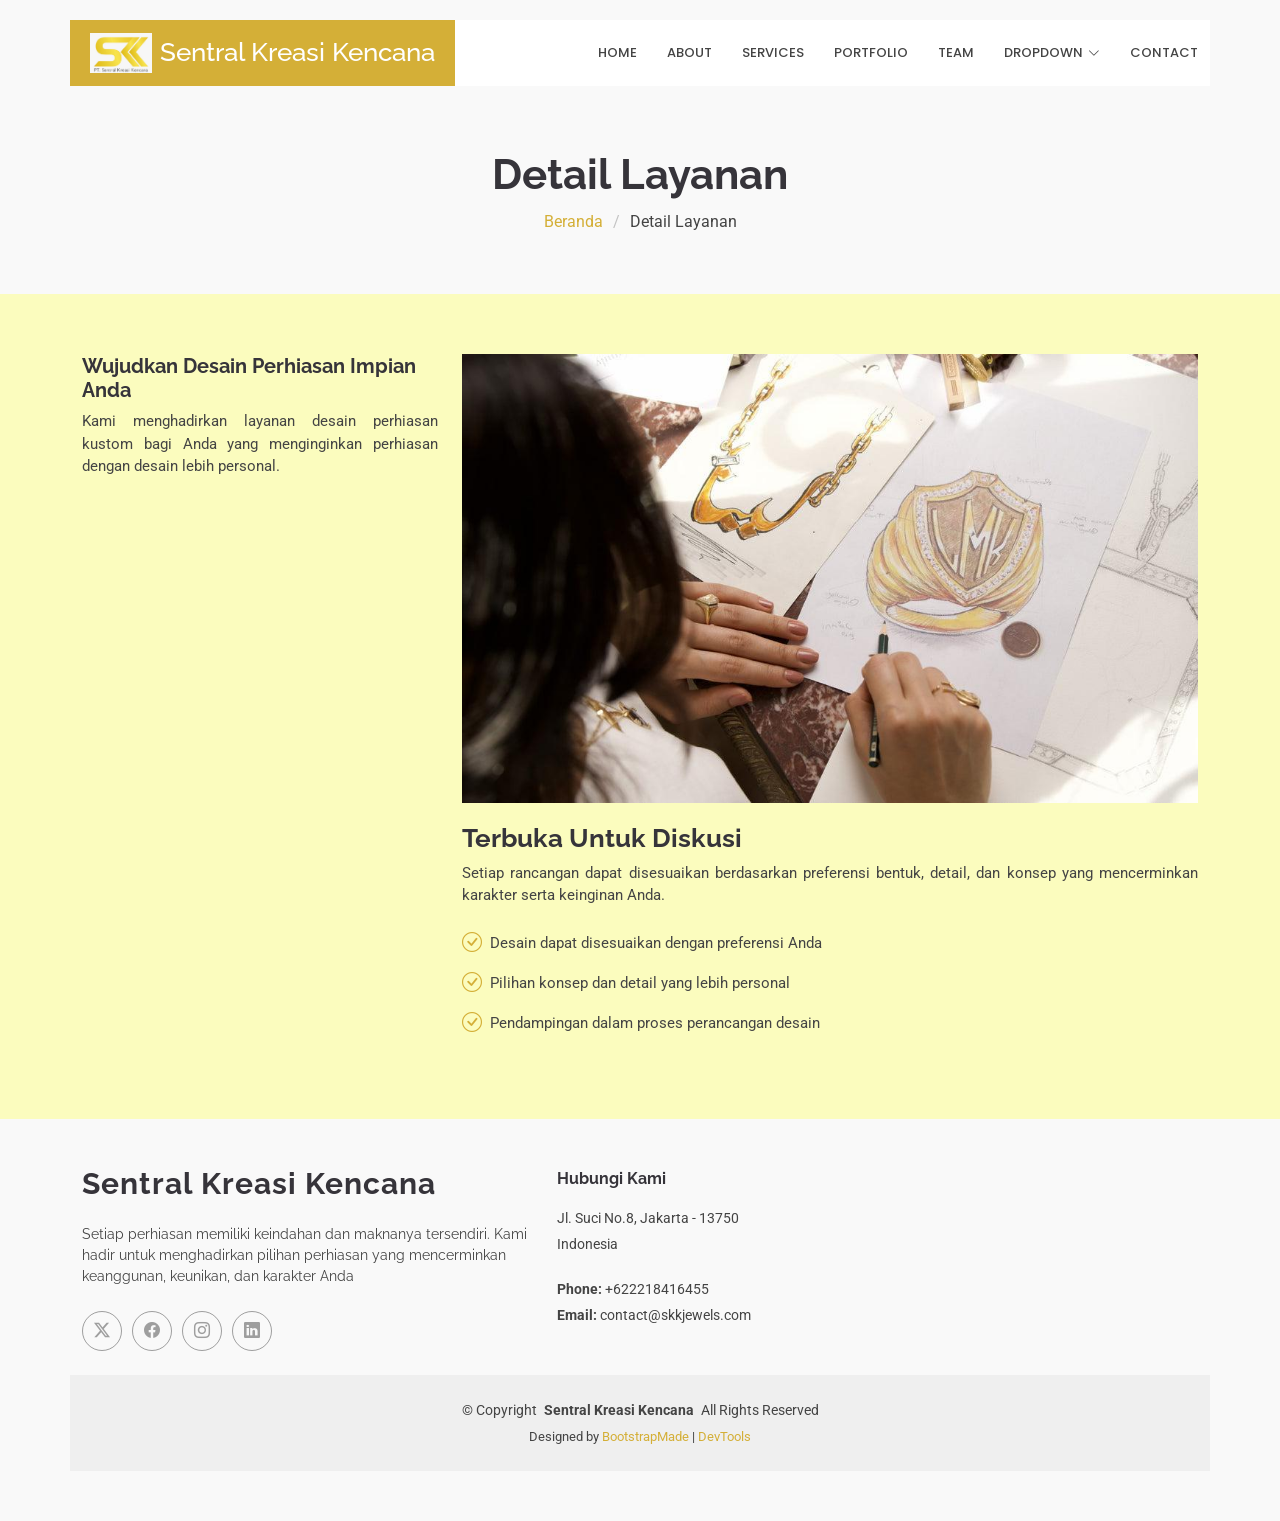
<file: desain-details.html>
<!DOCTYPE html>
<html lang="en">

<head>
  <meta charset="utf-8">
  <meta content="width=device-width, initial-scale=1.0" name="viewport">
  <title>Service Details - Bethany Bootstrap Template</title>
  <meta name="description" content="">
  <meta name="keywords" content="">

  <!-- Favicons -->
  <link href="assets/img/favicon.png" rel="icon">
  <link href="assets/img/apple-touch-icon.png" rel="apple-touch-icon">

  <!-- Fonts -->
  <link href="https://fonts.googleapis.com" rel="preconnect">
  <link href="https://fonts.gstatic.com" rel="preconnect" crossorigin>
  <link href="https://fonts.googleapis.com/css2?family=Roboto:ital,wght@0,100;0,300;0,400;0,500;0,700;0,900;1,100;1,300;1,400;1,500;1,700;1,900&family=Poppins:ital,wght@0,100;0,200;0,300;0,400;0,500;0,600;0,700;0,800;0,900;1,100;1,200;1,300;1,400;1,500;1,600;1,700;1,800;1,900&family=Raleway:ital,wght@0,100;0,200;0,300;0,400;0,500;0,600;0,700;0,800;0,900;1,100;1,200;1,300;1,400;1,500;1,600;1,700;1,800;1,900&display=swap" rel="stylesheet">

  <!-- Vendor CSS Files -->
  <link href="assets/vendor/bootstrap/css/bootstrap.min.css" rel="stylesheet">
  <link href="assets/vendor/bootstrap-icons/bootstrap-icons.css" rel="stylesheet">
  <link href="assets/vendor/aos/aos.css" rel="stylesheet">
  <link href="assets/vendor/glightbox/css/glightbox.min.css" rel="stylesheet">
  <link href="assets/vendor/swiper/swiper-bundle.min.css" rel="stylesheet">

  <!-- Main CSS File -->
  <link href="assets/css/main.css" rel="stylesheet">

  <!-- =======================================================
  * Template Name: Bethany
  * Template URL: https://bootstrapmade.com/bethany-free-onepage-bootstrap-theme/
  * Updated: Aug 07 2024 with Bootstrap v5.3.3
  * Author: BootstrapMade.com
  * License: https://bootstrapmade.com/license/
  ======================================================== -->
</head>

<body class="service-details-page">

  <header id="header" class="header d-flex align-items-center fixed-top">
    <div class="header-container container-fluid container-xl position-relative d-flex align-items-center justify-content-end">

      <a href="index.html" class="logo d-flex align-items-center">
  <img src="assets/img/logo.png" alt="Logo SKK Jewels" class="logo-skk">
  <h1 class="sitename">Sentral Kreasi Kencana</h1>
</a>

      <nav id="navmenu" class="navmenu">
        <ul>
          <li><a href="#hero">Home</a></li>
          <li><a href="#about">About</a></li>
          <li><a href="#services">Services</a></li>
          <li><a href="#portfolio">Portfolio</a></li>
          <li><a href="#team">Team</a></li>
          <li class="dropdown"><a href="#"><span>Dropdown</span> <i class="bi bi-chevron-down toggle-dropdown"></i></a>
            <ul>
              <li><a href="#">Dropdown 1</a></li>
              <li class="dropdown"><a href="#"><span>Deep Dropdown</span> <i class="bi bi-chevron-down toggle-dropdown"></i></a>
                <ul>
                  <li><a href="#">Deep Dropdown 1</a></li>
                  <li><a href="#">Deep Dropdown 2</a></li>
                  <li><a href="#">Deep Dropdown 3</a></li>
                  <li><a href="#">Deep Dropdown 4</a></li>
                  <li><a href="#">Deep Dropdown 5</a></li>
                </ul>
              </li>
              <li><a href="#">Dropdown 2</a></li>
              <li><a href="#">Dropdown 3</a></li>
              <li><a href="#">Dropdown 4</a></li>
            </ul>
          </li>
          <li><a href="#contact">Contact</a></li>
        </ul>
        <i class="mobile-nav-toggle d-xl-none bi bi-list"></i>
      </nav>

  
    </div>
  </header>

  <main class="main">

    <!-- Page Title -->
    <div class="page-title light-background">
      <div class="container">
        <h1>Detail Layanan</h1>
        <nav class="breadcrumbs">
          <ol>
            <li><a href="index.html">Beranda</a></li>
            <li class="current">Detail Layanan</li>
          </ol>
        </nav>
      </div>
    </div><!-- End Page Title -->

    <!-- Desain Details Section -->
    <section id="desain-details" class="service-details section">

      <div class="container">

        <div class="row gy-4">

          <div class="col-lg-4" data-aos="fade-up" data-aos-delay="100">
            <h4>Wujudkan Desain Perhiasan Impian Anda</h4>
            <p>Kami menghadirkan layanan desain perhiasan kustom bagi Anda yang menginginkan perhiasan dengan desain lebih personal.</p>
          </div>

          <div class="col-lg-8" data-aos="fade-up" data-aos-delay="100">
            <img src="assets/img/desain.jpg" alt="" class="img-fluid services-img">
            <h3>Terbuka Untuk Diskusi</h3>
            <p>
              Setiap rancangan dapat disesuaikan berdasarkan preferensi bentuk, detail, dan konsep yang mencerminkan karakter serta keinginan Anda.
            </p>
            <ul>
              <li><i class="bi bi-check-circle"></i> <span>Desain dapat disesuaikan dengan preferensi Anda</span></li>
              <li><i class="bi bi-check-circle"></i> <span>Pilihan konsep dan detail yang lebih personal</span></li>
              <li><i class="bi bi-check-circle"></i> <span>Pendampingan dalam proses perancangan desain</span></li>
            </ul>
            
                     </div>
        </div>

      </div>

    </section><!-- /desain Details Section -->

  </main>

  <footer id="footer" class="footer light-background">

    <div class="container footer-top">
      <div class="row gy-4">
        <div class="col-lg-5 col-md-12 footer-about">
          <a href="index.html" class="logo d-flex align-items-center">
            <span class="sitename">Sentral Kreasi Kencana</span>
          </a>
          <p>Setiap perhiasan memiliki keindahan dan maknanya tersendiri. Kami hadir untuk menghadirkan pilihan perhiasan yang mencerminkan keanggunan, keunikan, dan karakter Anda</p>
          <div class="social-links d-flex mt-4">
            <a href=""><i class="bi bi-twitter-x"></i></a>
            <a href=""><i class="bi bi-facebook"></i></a>
            <a href=""><i class="bi bi-instagram"></i></a>
            <a href=""><i class="bi bi-linkedin"></i></a>
          </div>
        </div>

                        <div class="col-lg-3 col-md-12 footer-contact text-center text-md-start">
          <h4>Hubungi Kami</h4>
          <p>Jl. Suci No.8, Jakarta - 13750</p>
                   <p>Indonesia</p>
          <p class="mt-4"><strong>Phone:</strong> <span>+622218416455</span></p>
          <p><strong>Email:</strong> <span>contact@skkjewels.com</span></p>
        </div>

      </div>
    </div>

    <div class="container copyright text-center mt-4">
      <p>© <span>Copyright</span> <strong class="px-1 sitename">Sentral Kreasi Kencana</strong> <span>All Rights Reserved</span></p>
      <div class="credits">
        <!-- All the links in the footer should remain intact. -->
        <!-- You can delete the links only if you've purchased the pro version. -->
        <!-- Licensing information: https://bootstrapmade.com/license/ -->
        <!-- Purchase the pro version with working PHP/AJAX contact form: [buy-url] -->
        Designed by <a href="https://bootstrapmade.com/">BootstrapMade</a> | <a href="https://bootstrapmade.com/tools/">DevTools</a>
      </div>
    </div>

  </footer>

  <!-- Scroll Top -->
  <a href="#" id="scroll-top" class="scroll-top d-flex align-items-center justify-content-center"><i class="bi bi-arrow-up-short"></i></a>

  <!-- Preloader -->
  <div id="preloader"></div>

  <!-- Vendor JS Files -->
  <script src="assets/vendor/bootstrap/js/bootstrap.bundle.min.js"></script>
  <script src="assets/vendor/php-email-form/validate.js"></script>
  <script src="assets/vendor/aos/aos.js"></script>
  <script src="assets/vendor/glightbox/js/glightbox.min.js"></script>
  <script src="assets/vendor/purecounter/purecounter_vanilla.js"></script>
  <script src="assets/vendor/imagesloaded/imagesloaded.pkgd.min.js"></script>
  <script src="assets/vendor/isotope-layout/isotope.pkgd.min.js"></script>
  <script src="assets/vendor/swiper/swiper-bundle.min.js"></script>

  <!-- Main JS File -->
  <script src="assets/js/main.js"></script>

</body>

</html>
</file>
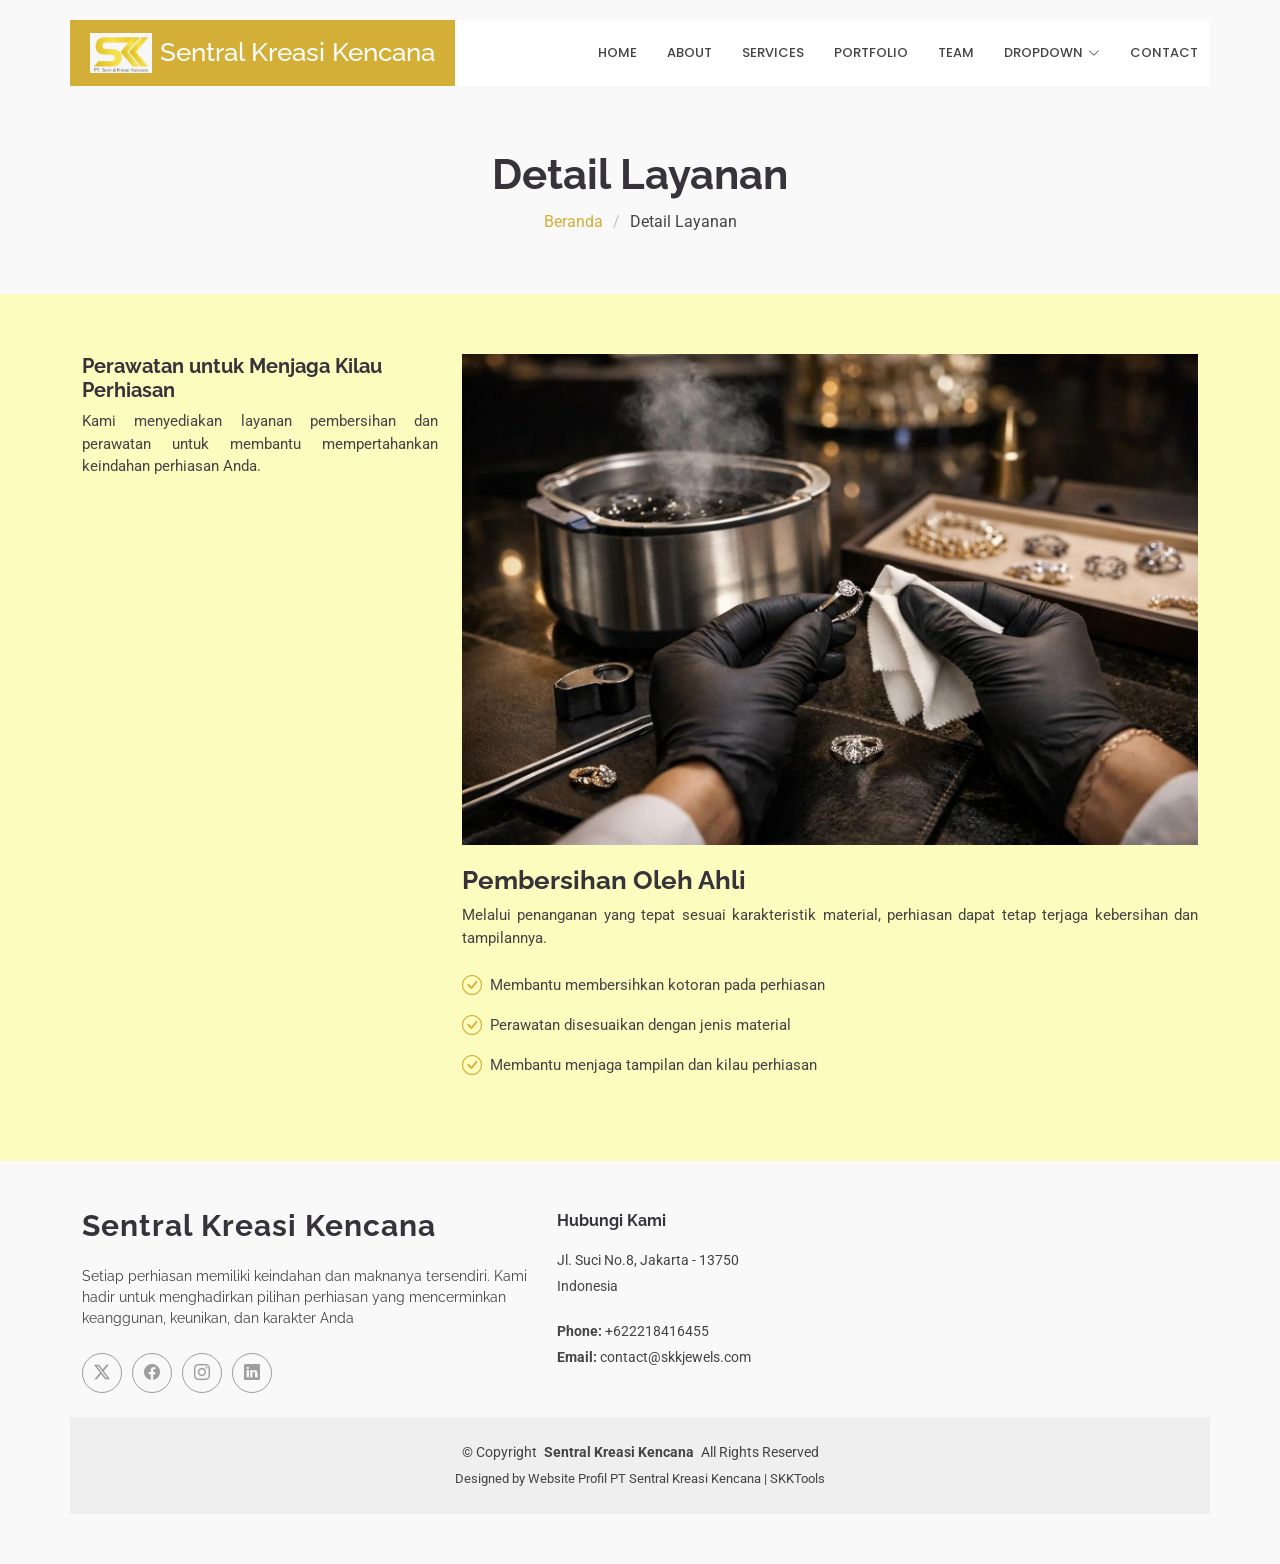
<file: pembersihan-details.html>
<!DOCTYPE html>
<html lang="en">

<head>
  <meta charset="utf-8">
  <meta content="width=device-width, initial-scale=1.0" name="viewport">
  <title>Service Details - Bethany Bootstrap Template</title>
  <meta name="description" content="">
  <meta name="keywords" content="">

  <!-- Favicons -->
  <link href="assets/img/favicon.png" rel="icon">
  <link href="assets/img/apple-touch-icon.png" rel="apple-touch-icon">

  <!-- Fonts -->
  <link href="https://fonts.googleapis.com" rel="preconnect">
  <link href="https://fonts.gstatic.com" rel="preconnect" crossorigin>
  <link href="https://fonts.googleapis.com/css2?family=Roboto:ital,wght@0,100;0,300;0,400;0,500;0,700;0,900;1,100;1,300;1,400;1,500;1,700;1,900&family=Poppins:ital,wght@0,100;0,200;0,300;0,400;0,500;0,600;0,700;0,800;0,900;1,100;1,200;1,300;1,400;1,500;1,600;1,700;1,800;1,900&family=Raleway:ital,wght@0,100;0,200;0,300;0,400;0,500;0,600;0,700;0,800;0,900;1,100;1,200;1,300;1,400;1,500;1,600;1,700;1,800;1,900&display=swap" rel="stylesheet">

  <!-- Vendor CSS Files -->
  <link href="assets/vendor/bootstrap/css/bootstrap.min.css" rel="stylesheet">
  <link href="assets/vendor/bootstrap-icons/bootstrap-icons.css" rel="stylesheet">
  <link href="assets/vendor/aos/aos.css" rel="stylesheet">
  <link href="assets/vendor/glightbox/css/glightbox.min.css" rel="stylesheet">
  <link href="assets/vendor/swiper/swiper-bundle.min.css" rel="stylesheet">

  <!-- Main CSS File -->
  <link href="assets/css/main.css" rel="stylesheet">

  <!-- =======================================================
  * Template Name: Bethany
  * Template URL: https://bootstrapmade.com/bethany-free-onepage-bootstrap-theme/
  * Updated: Aug 07 2024 with Bootstrap v5.3.3
  * Author: BootstrapMade.com
  * License: https://bootstrapmade.com/license/
  ======================================================== -->
</head>

<body class="pembersihan-details-page">

  <header id="header" class="header d-flex align-items-center fixed-top">
    <div class="header-container container-fluid container-xl position-relative d-flex align-items-center justify-content-end">

      <a href="index.html" class="logo d-flex align-items-center">
  <img src="assets/img/logo.png" alt="Logo SKK Jewels" class="logo-skk">
  <h1 class="sitename">Sentral Kreasi Kencana</h1>
</a>

      <nav id="navmenu" class="navmenu">
        <ul>
          <li><a href="#hero">Home</a></li>
          <li><a href="#about">About</a></li>
          <li><a href="#services">Services</a></li>
          <li><a href="#portfolio">Portfolio</a></li>
          <li><a href="#team">Team</a></li>
          <li class="dropdown"><a href="#"><span>Dropdown</span> <i class="bi bi-chevron-down toggle-dropdown"></i></a>
            <ul>
              <li><a href="#">Dropdown 1</a></li>
              <li class="dropdown"><a href="#"><span>Deep Dropdown</span> <i class="bi bi-chevron-down toggle-dropdown"></i></a>
                <ul>
                  <li><a href="#">Deep Dropdown 1</a></li>
                  <li><a href="#">Deep Dropdown 2</a></li>
                  <li><a href="#">Deep Dropdown 3</a></li>
                  <li><a href="#">Deep Dropdown 4</a></li>
                  <li><a href="#">Deep Dropdown 5</a></li>
                </ul>
              </li>
              <li><a href="#">Dropdown 2</a></li>
              <li><a href="#">Dropdown 3</a></li>
              <li><a href="#">Dropdown 4</a></li>
            </ul>
          </li>
          <li><a href="#contact">Contact</a></li>
        </ul>
        <i class="mobile-nav-toggle d-xl-none bi bi-list"></i>
      </nav>

 
    </div>
  </header>

  <main class="main">

    <!-- Page Title -->
    <div class="page-title light-background">
      <div class="container">
        <h1>Detail Layanan</h1>
        <nav class="breadcrumbs">
          <ol>
            <li><a href="index.html">Beranda</a></li>
            <li class="current">Detail Layanan</li>
          </ol>
        </nav>
      </div>
    </div><!-- End Page Title -->

    <!-- Permbersihan Details Section -->
    <section id="pembersihan-details" class="service-details section">

      <div class="container">

        <div class="row gy-4">

          <div class="col-lg-4" data-aos="fade-up" data-aos-delay="100">
            <h4>Perawatan untuk Menjaga Kilau Perhiasan</h4>
            <p>Kami menyediakan layanan pembersihan dan perawatan untuk membantu mempertahankan keindahan perhiasan Anda.</p>
          </div>

          <div class="col-lg-8" data-aos="fade-up" data-aos-delay="100">
            <img src="assets/img/pembersihan.jpg" alt="" class="img-fluid services-img">
            <h3>Pembersihan Oleh Ahli</h3>
            <p>
              Melalui penanganan yang tepat sesuai karakteristik material, perhiasan dapat tetap terjaga kebersihan dan tampilannya.
            </p>
            <ul>
              <li><i class="bi bi-check-circle"></i> <span>Membantu membersihkan kotoran pada perhiasan</span></li>
              <li><i class="bi bi-check-circle"></i> <span>Perawatan disesuaikan dengan jenis material</span></li>
              <li><i class="bi bi-check-circle"></i> <span>Membantu menjaga tampilan dan kilau perhiasan</span></li>
            </ul>
            
                     </div>
        </div>

      </div>

    </section><!-- /Pembersihan Details Section -->

  </main>

  <footer id="footer" class="footer light-background">

    <div class="container footer-top">
      <div class="row gy-4">
        <div class="col-lg-5 col-md-12 footer-about">
          <a href="index.html" class="logo d-flex align-items-center">
            <span class="sitename">Sentral Kreasi Kencana</span>
          </a>
          <p>Setiap perhiasan memiliki keindahan dan maknanya tersendiri. Kami hadir untuk menghadirkan pilihan perhiasan yang mencerminkan keanggunan, keunikan, dan karakter Anda</p>
          <div class="social-links d-flex mt-4">
            <a href=""><i class="bi bi-twitter-x"></i></a>
            <a href=""><i class="bi bi-facebook"></i></a>
            <a href=""><i class="bi bi-instagram"></i></a>
            <a href=""><i class="bi bi-linkedin"></i></a>
          </div>
        </div>

                        <div class="col-lg-3 col-md-12 footer-contact text-center text-md-start">
          <h4>Hubungi Kami</h4>
          <p>Jl. Suci No.8, Jakarta - 13750</p>
                   <p>Indonesia</p>
          <p class="mt-4"><strong>Phone:</strong> <span>+622218416455</span></p>
          <p><strong>Email:</strong> <span>contact@skkjewels.com</span></p>
        </div>

      </div>
    </div>

    <div class="container copyright text-center mt-4">
      <p>© <span>Copyright</span> <strong class="px-1 sitename">Sentral Kreasi Kencana</strong> <span>All Rights Reserved</span></p>
      <div class="credits">
        <!-- All the links in the footer should remain intact. -->
        <!-- You can delete the links only if you've purchased the pro version. -->
        <!-- Licensing information: https://bootstrapmade.com/license/ -->
        <!-- Purchase the pro version with working PHP/AJAX contact form: [buy-url] -->
      Designed by Website Profil PT Sentral Kreasi Kencana | SKKTools
      </div>
    </div>

  </footer>

  <!-- Scroll Top -->
  <a href="#" id="scroll-top" class="scroll-top d-flex align-items-center justify-content-center"><i class="bi bi-arrow-up-short"></i></a>

  <!-- Preloader -->
  <div id="preloader"></div>

  <!-- Vendor JS Files -->
  <script src="assets/vendor/bootstrap/js/bootstrap.bundle.min.js"></script>
  <script src="assets/vendor/php-email-form/validate.js"></script>
  <script src="assets/vendor/aos/aos.js"></script>
  <script src="assets/vendor/glightbox/js/glightbox.min.js"></script>
  <script src="assets/vendor/purecounter/purecounter_vanilla.js"></script>
  <script src="assets/vendor/imagesloaded/imagesloaded.pkgd.min.js"></script>
  <script src="assets/vendor/isotope-layout/isotope.pkgd.min.js"></script>
  <script src="assets/vendor/swiper/swiper-bundle.min.js"></script>

  <!-- Main JS File -->
  <script src="assets/js/main.js"></script>

</body>

</html>
</file>
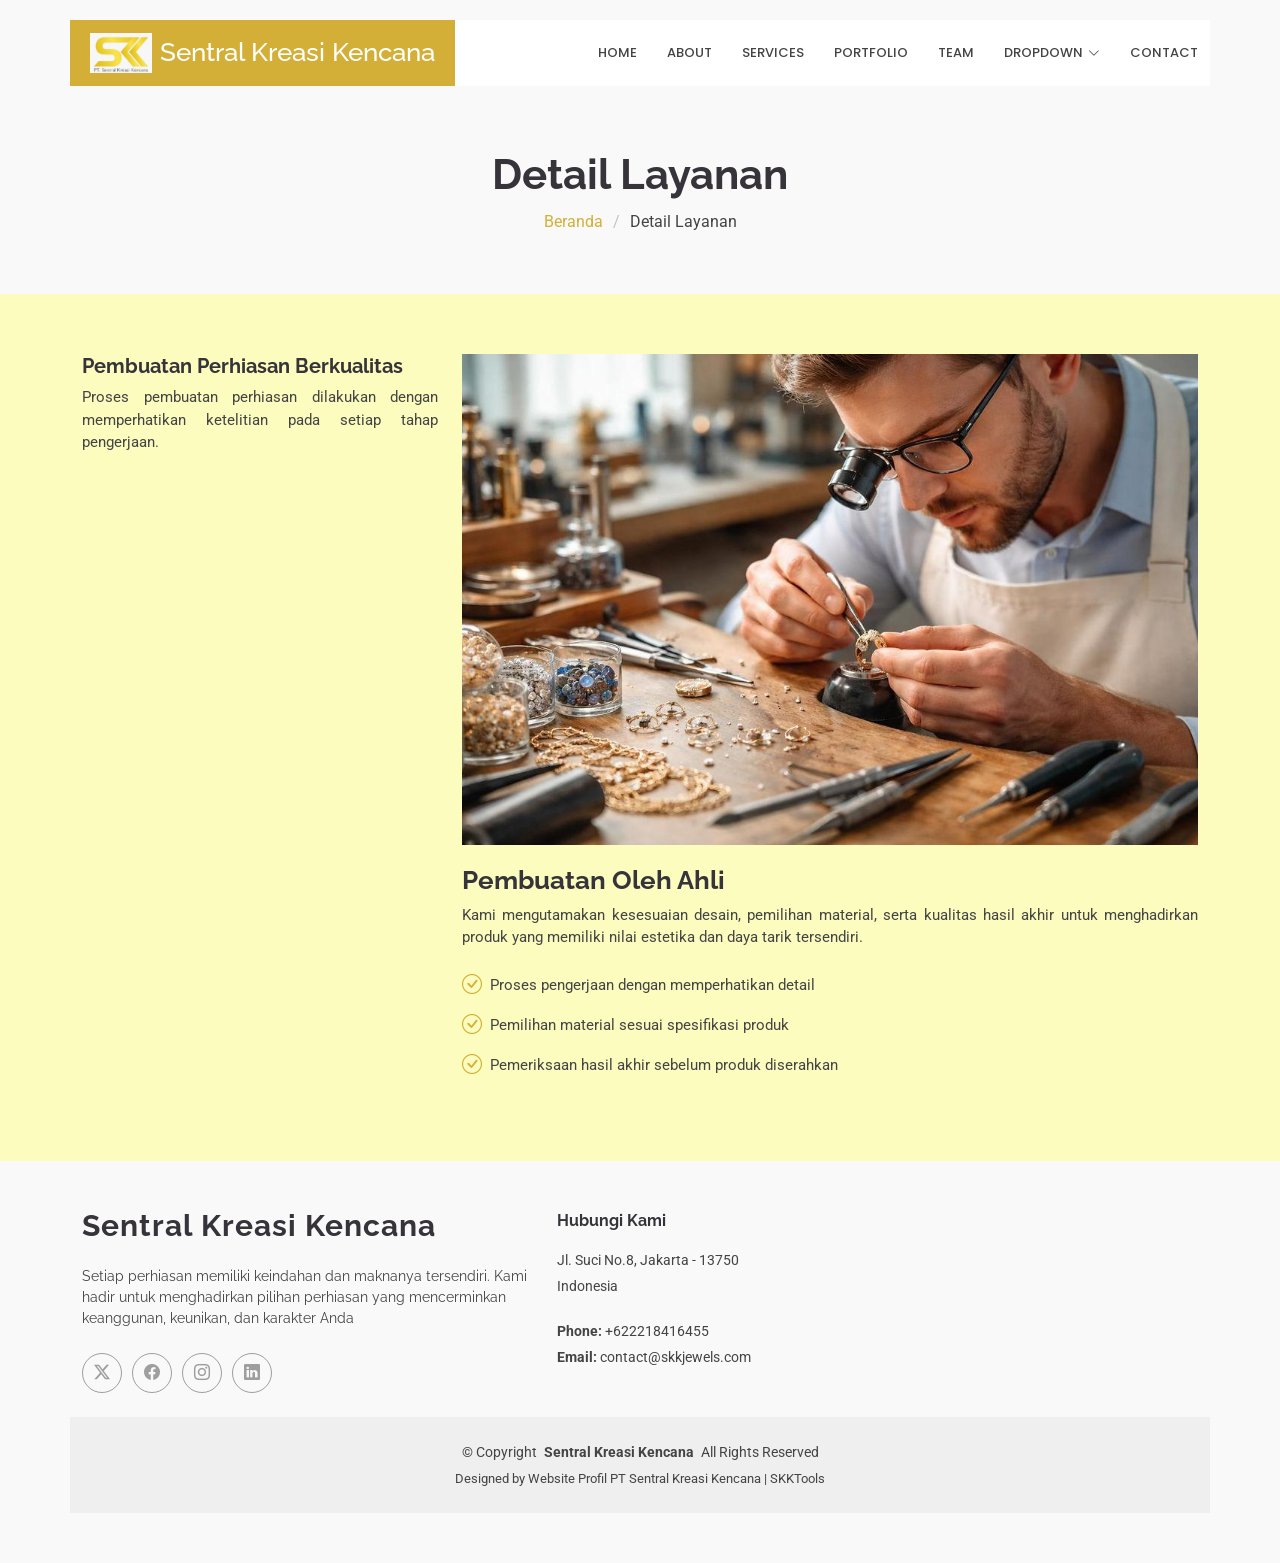
<file: pembuatan-details.html>
<!DOCTYPE html>
<html lang="en">

<head>
  <meta charset="utf-8">
  <meta content="width=device-width, initial-scale=1.0" name="viewport">
  <title>Service Details - Bethany Bootstrap Template</title>
  <meta name="description" content="">
  <meta name="keywords" content="">

  <!-- Favicons -->
  <link href="assets/img/favicon.png" rel="icon">
  <link href="assets/img/apple-touch-icon.png" rel="apple-touch-icon">

  <!-- Fonts -->
  <link href="https://fonts.googleapis.com" rel="preconnect">
  <link href="https://fonts.gstatic.com" rel="preconnect" crossorigin>
  <link href="https://fonts.googleapis.com/css2?family=Roboto:ital,wght@0,100;0,300;0,400;0,500;0,700;0,900;1,100;1,300;1,400;1,500;1,700;1,900&family=Poppins:ital,wght@0,100;0,200;0,300;0,400;0,500;0,600;0,700;0,800;0,900;1,100;1,200;1,300;1,400;1,500;1,600;1,700;1,800;1,900&family=Raleway:ital,wght@0,100;0,200;0,300;0,400;0,500;0,600;0,700;0,800;0,900;1,100;1,200;1,300;1,400;1,500;1,600;1,700;1,800;1,900&display=swap" rel="stylesheet">

  <!-- Vendor CSS Files -->
  <link href="assets/vendor/bootstrap/css/bootstrap.min.css" rel="stylesheet">
  <link href="assets/vendor/bootstrap-icons/bootstrap-icons.css" rel="stylesheet">
  <link href="assets/vendor/aos/aos.css" rel="stylesheet">
  <link href="assets/vendor/glightbox/css/glightbox.min.css" rel="stylesheet">
  <link href="assets/vendor/swiper/swiper-bundle.min.css" rel="stylesheet">

  <!-- Main CSS File -->
  <link href="assets/css/main.css" rel="stylesheet">

  <!-- =======================================================
  * Template Name: Bethany
  * Template URL: https://bootstrapmade.com/bethany-free-onepage-bootstrap-theme/
  * Updated: Aug 07 2024 with Bootstrap v5.3.3
  * Author: BootstrapMade.com
  * License: https://bootstrapmade.com/license/
  ======================================================== -->
</head>

<body class="service-details-page">

  <header id="header" class="header d-flex align-items-center fixed-top">
    <div class="header-container container-fluid container-xl position-relative d-flex align-items-center justify-content-end">

      <a href="index.html" class="logo d-flex align-items-center">
  <img src="assets/img/logo.png" alt="Logo SKK Jewels" class="logo-skk">
  <h1 class="sitename">Sentral Kreasi Kencana</h1>
</a>

      <nav id="navmenu" class="navmenu">
        <ul>
          <li><a href="#hero">Home</a></li>
          <li><a href="#about">About</a></li>
          <li><a href="#services">Services</a></li>
          <li><a href="#portfolio">Portfolio</a></li>
          <li><a href="#team">Team</a></li>
          <li class="dropdown"><a href="#"><span>Dropdown</span> <i class="bi bi-chevron-down toggle-dropdown"></i></a>
            <ul>
              <li><a href="#">Dropdown 1</a></li>
              <li class="dropdown"><a href="#"><span>Deep Dropdown</span> <i class="bi bi-chevron-down toggle-dropdown"></i></a>
                <ul>
                  <li><a href="#">Deep Dropdown 1</a></li>
                  <li><a href="#">Deep Dropdown 2</a></li>
                  <li><a href="#">Deep Dropdown 3</a></li>
                  <li><a href="#">Deep Dropdown 4</a></li>
                  <li><a href="#">Deep Dropdown 5</a></li>
                </ul>
              </li>
              <li><a href="#">Dropdown 2</a></li>
              <li><a href="#">Dropdown 3</a></li>
              <li><a href="#">Dropdown 4</a></li>
            </ul>
          </li>
          <li><a href="#contact">Contact</a></li>
        </ul>
        <i class="mobile-nav-toggle d-xl-none bi bi-list"></i>
      </nav>


    </div>
  </header>

  <main class="main">

    <!-- Page Title -->
    <div class="page-title light-background">
      <div class="container">
        <h1>Detail Layanan</h1>
        <nav class="breadcrumbs">
          <ol>
            <li><a href="index.html">Beranda</a></li>
            <li class="current">Detail Layanan</li>
          </ol>
        </nav>
      </div>
    </div><!-- End Page Title -->

    <!-- Pembuatan Details Section -->
    <section id="pembuatan-details" class="service-details section">

      <div class="container">

        <div class="row gy-4">

          <div class="col-lg-4" data-aos="fade-up" data-aos-delay="100">
            <h4>Pembuatan Perhiasan Berkualitas</h4>
            <p>Proses pembuatan perhiasan dilakukan dengan memperhatikan ketelitian pada setiap tahap pengerjaan.</p>
          </div>

          <div class="col-lg-8" data-aos="fade-up" data-aos-delay="100">
            <img src="assets/img/pembuatan.jpg" alt="" class="img-fluid services-img">
            <h3>Pembuatan Oleh Ahli</h3>
            <p>
              Kami mengutamakan kesesuaian desain, pemilihan material, serta kualitas hasil akhir untuk menghadirkan produk yang memiliki nilai estetika dan daya tarik tersendiri.
            </p>
            <ul>
              <li><i class="bi bi-check-circle"></i> <span>Proses pengerjaan dengan memperhatikan detail</span></li>
              <li><i class="bi bi-check-circle"></i> <span>Pemilihan material sesuai spesifikasi produk</span></li>
              <li><i class="bi bi-check-circle"></i> <span>Pemeriksaan hasil akhir sebelum produk diserahkan</span></li>
            </ul>
            
                     </div>
        </div>

      </div>

    </section><!-- /Pembuatan Details Section -->

  </main>

  <footer id="footer" class="footer light-background">

    <div class="container footer-top">
      <div class="row gy-4">
        <div class="col-lg-5 col-md-12 footer-about">
          <a href="index.html" class="logo d-flex align-items-center">
            <span class="sitename">Sentral Kreasi Kencana</span>
          </a>
          <p>Setiap perhiasan memiliki keindahan dan maknanya tersendiri. Kami hadir untuk menghadirkan pilihan perhiasan yang mencerminkan keanggunan, keunikan, dan karakter Anda</p>
          <div class="social-links d-flex mt-4">
            <a href=""><i class="bi bi-twitter-x"></i></a>
            <a href=""><i class="bi bi-facebook"></i></a>
            <a href=""><i class="bi bi-instagram"></i></a>
            <a href=""><i class="bi bi-linkedin"></i></a>
          </div>
        </div>

                        <div class="col-lg-3 col-md-12 footer-contact text-center text-md-start">
          <h4>Hubungi Kami</h4>
          <p>Jl. Suci No.8, Jakarta - 13750</p>
                   <p>Indonesia</p>
          <p class="mt-4"><strong>Phone:</strong> <span>+622218416455</span></p>
          <p><strong>Email:</strong> <span>contact@skkjewels.com</span></p>
        </div>

      </div>
    </div>

    <div class="container copyright text-center mt-4">
      <p>© <span>Copyright</span> <strong class="px-1 sitename">Sentral Kreasi Kencana</strong> <span>All Rights Reserved</span></p>
      <div class="credits">
        <!-- All the links in the footer should remain intact. -->
        <!-- You can delete the links only if you've purchased the pro version. -->
        <!-- Licensing information: https://bootstrapmade.com/license/ -->
        <!-- Purchase the pro version with working PHP/AJAX contact form: [buy-url] -->
       Designed by Website Profil PT Sentral Kreasi Kencana | SKKTools
      </div>
    </div>

  </footer>

  <!-- Scroll Top -->
  <a href="#" id="scroll-top" class="scroll-top d-flex align-items-center justify-content-center"><i class="bi bi-arrow-up-short"></i></a>

  <!-- Preloader -->
  <div id="preloader"></div>

  <!-- Vendor JS Files -->
  <script src="assets/vendor/bootstrap/js/bootstrap.bundle.min.js"></script>
  <script src="assets/vendor/php-email-form/validate.js"></script>
  <script src="assets/vendor/aos/aos.js"></script>
  <script src="assets/vendor/glightbox/js/glightbox.min.js"></script>
  <script src="assets/vendor/purecounter/purecounter_vanilla.js"></script>
  <script src="assets/vendor/imagesloaded/imagesloaded.pkgd.min.js"></script>
  <script src="assets/vendor/isotope-layout/isotope.pkgd.min.js"></script>
  <script src="assets/vendor/swiper/swiper-bundle.min.js"></script>

  <!-- Main JS File -->
  <script src="assets/js/main.js"></script>

</body>

</html>
</file>
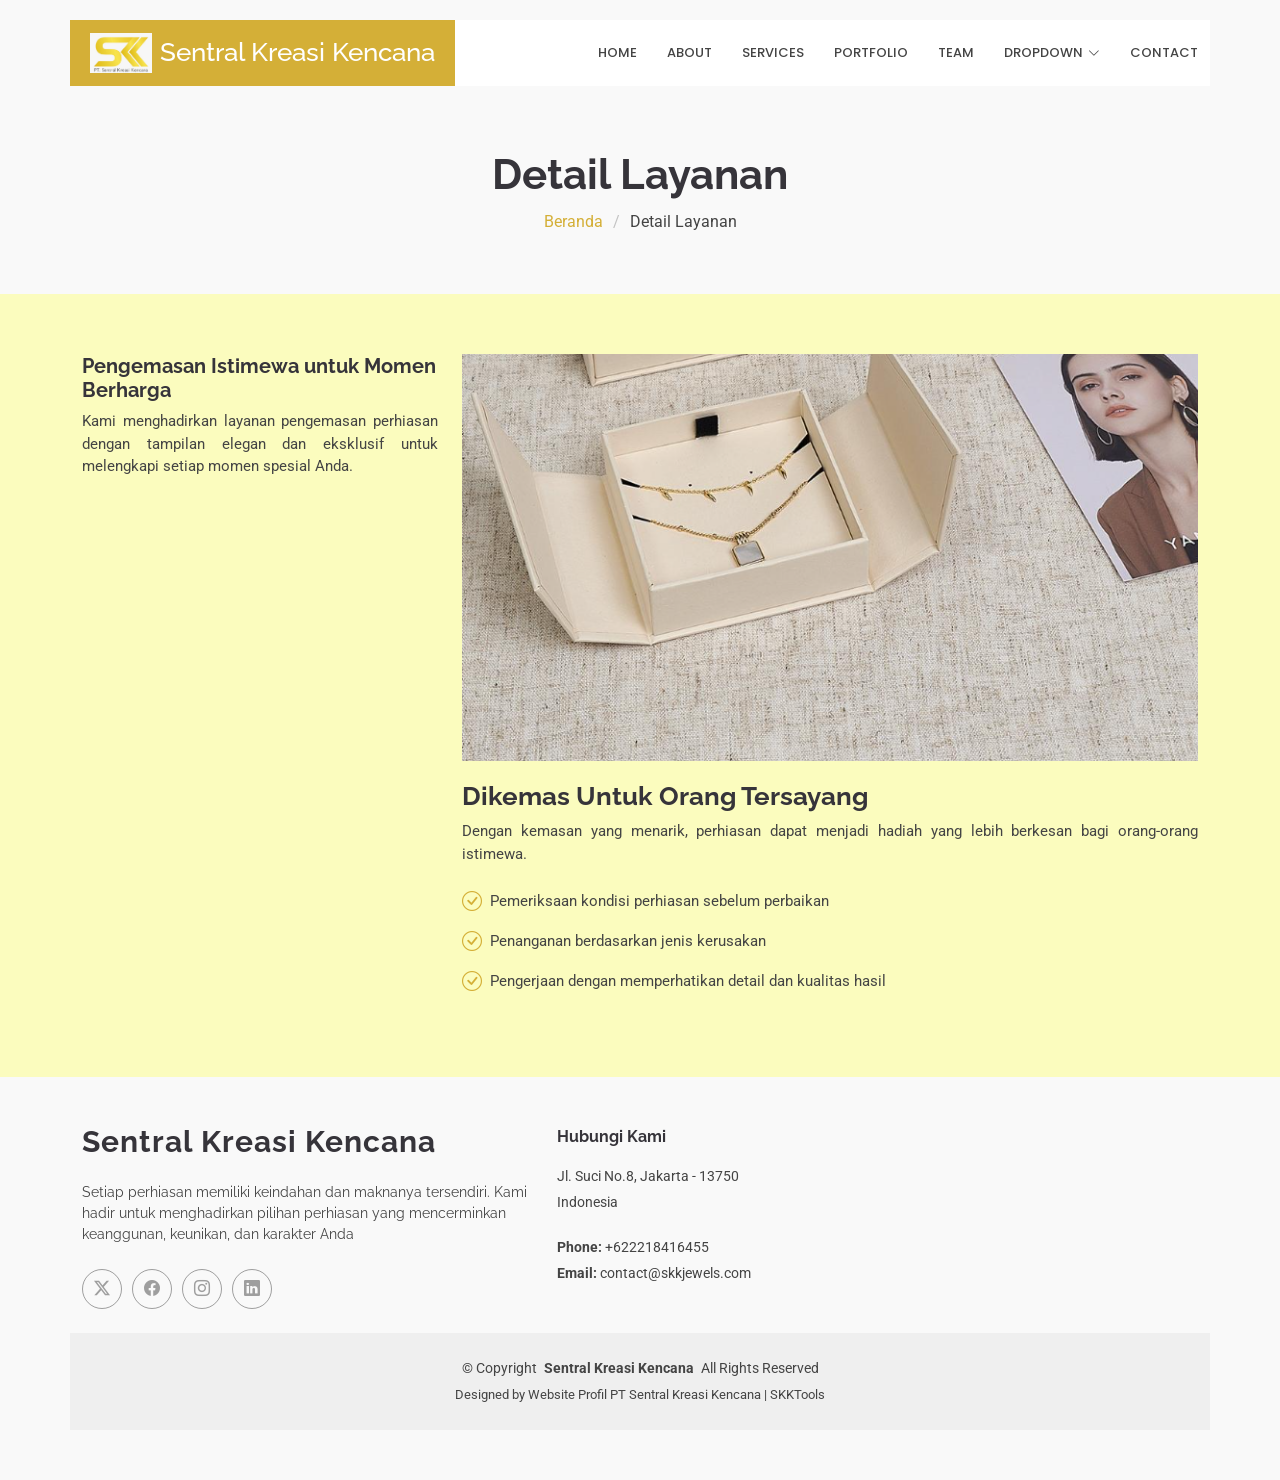
<file: pengemasan.html>
<!DOCTYPE html>
<html lang="en">

<head>
  <meta charset="utf-8">
  <meta content="width=device-width, initial-scale=1.0" name="viewport">
  <title>Service Details - Bethany Bootstrap Template</title>
  <meta name="description" content="">
  <meta name="keywords" content="">

  <!-- Favicons -->
  <link href="assets/img/favicon.png" rel="icon">
  <link href="assets/img/apple-touch-icon.png" rel="apple-touch-icon">

  <!-- Fonts -->
  <link href="https://fonts.googleapis.com" rel="preconnect">
  <link href="https://fonts.gstatic.com" rel="preconnect" crossorigin>
  <link href="https://fonts.googleapis.com/css2?family=Roboto:ital,wght@0,100;0,300;0,400;0,500;0,700;0,900;1,100;1,300;1,400;1,500;1,700;1,900&family=Poppins:ital,wght@0,100;0,200;0,300;0,400;0,500;0,600;0,700;0,800;0,900;1,100;1,200;1,300;1,400;1,500;1,600;1,700;1,800;1,900&family=Raleway:ital,wght@0,100;0,200;0,300;0,400;0,500;0,600;0,700;0,800;0,900;1,100;1,200;1,300;1,400;1,500;1,600;1,700;1,800;1,900&display=swap" rel="stylesheet">

  <!-- Vendor CSS Files -->
  <link href="assets/vendor/bootstrap/css/bootstrap.min.css" rel="stylesheet">
  <link href="assets/vendor/bootstrap-icons/bootstrap-icons.css" rel="stylesheet">
  <link href="assets/vendor/aos/aos.css" rel="stylesheet">
  <link href="assets/vendor/glightbox/css/glightbox.min.css" rel="stylesheet">
  <link href="assets/vendor/swiper/swiper-bundle.min.css" rel="stylesheet">

  <!-- Main CSS File -->
  <link href="assets/css/main.css" rel="stylesheet">

  <!-- =======================================================
  * Template Name: Bethany
  * Template URL: https://bootstrapmade.com/bethany-free-onepage-bootstrap-theme/
  * Updated: Aug 07 2024 with Bootstrap v5.3.3
  * Author: BootstrapMade.com
  * License: https://bootstrapmade.com/license/
  ======================================================== -->
</head>

<body class="pengemasan-details-page">

  <header id="header" class="header d-flex align-items-center fixed-top">
    <div class="header-container container-fluid container-xl position-relative d-flex align-items-center justify-content-end">

      <a href="index.html" class="logo d-flex align-items-center">
  <img src="assets/img/logo.png" alt="Logo SKK Jewels" class="logo-skk">
  <h1 class="sitename">Sentral Kreasi Kencana</h1>
</a>

      <nav id="navmenu" class="navmenu">
        <ul>
          <li><a href="#hero">Home</a></li>
          <li><a href="#about">About</a></li>
          <li><a href="#services">Services</a></li>
          <li><a href="#portfolio">Portfolio</a></li>
          <li><a href="#team">Team</a></li>
          <li class="dropdown"><a href="#"><span>Dropdown</span> <i class="bi bi-chevron-down toggle-dropdown"></i></a>
            <ul>
              <li><a href="#">Dropdown 1</a></li>
              <li class="dropdown"><a href="#"><span>Deep Dropdown</span> <i class="bi bi-chevron-down toggle-dropdown"></i></a>
                <ul>
                  <li><a href="#">Deep Dropdown 1</a></li>
                  <li><a href="#">Deep Dropdown 2</a></li>
                  <li><a href="#">Deep Dropdown 3</a></li>
                  <li><a href="#">Deep Dropdown 4</a></li>
                  <li><a href="#">Deep Dropdown 5</a></li>
                </ul>
              </li>
              <li><a href="#">Dropdown 2</a></li>
              <li><a href="#">Dropdown 3</a></li>
              <li><a href="#">Dropdown 4</a></li>
            </ul>
          </li>
          <li><a href="#contact">Contact</a></li>
        </ul>
        <i class="mobile-nav-toggle d-xl-none bi bi-list"></i>
      </nav>


    </div>
  </header>

  <main class="main">

    <!-- Page Title -->
    <div class="page-title light-background">
      <div class="container">
        <h1>Detail Layanan</h1>
        <nav class="breadcrumbs">
          <ol>
            <li><a href="index.html">Beranda</a></li>
            <li class="current">Detail Layanan</li>
          </ol>
        </nav>
      </div>
    </div><!-- End Page Title -->

    <!-- Permbersihan Details Section -->
    <section id="pengemasan-details" class="service-details section">

      <div class="container">

        <div class="row gy-4">

          <div class="col-lg-4" data-aos="fade-up" data-aos-delay="100">
            <h4>Pengemasan Istimewa untuk Momen Berharga</h4>
            <p>Kami menghadirkan layanan pengemasan perhiasan dengan tampilan elegan dan eksklusif untuk melengkapi setiap momen spesial Anda.</p>
          </div>

          <div class="col-lg-8" data-aos="fade-up" data-aos-delay="100">
            <img src="assets/img/pengemasan.png" alt="" class="img-fluid services-img">
            <h3>Dikemas Untuk Orang Tersayang</h3>
            <p>
              Dengan kemasan yang menarik, perhiasan dapat menjadi hadiah yang lebih berkesan bagi orang-orang istimewa.
            </p>
            <ul>
              <li><i class="bi bi-check-circle"></i> <span>Pemeriksaan kondisi perhiasan sebelum perbaikan</span></li>
              <li><i class="bi bi-check-circle"></i> <span>Penanganan berdasarkan jenis kerusakan</span></li>
              <li><i class="bi bi-check-circle"></i> <span>Pengerjaan dengan memperhatikan detail dan kualitas hasil</span></li>
            </ul>
            
                     </div>
        </div>

      </div>

    </section><!-- /Pembersihan Details Section -->

  </main>

  <footer id="footer" class="footer light-background">

    <div class="container footer-top">
      <div class="row gy-4">
        <div class="col-lg-5 col-md-12 footer-about">
          <a href="index.html" class="logo d-flex align-items-center">
            <span class="sitename">Sentral Kreasi Kencana</span>
          </a>
          <p>Setiap perhiasan memiliki keindahan dan maknanya tersendiri. Kami hadir untuk menghadirkan pilihan perhiasan yang mencerminkan keanggunan, keunikan, dan karakter Anda</p>
          <div class="social-links d-flex mt-4">
            <a href=""><i class="bi bi-twitter-x"></i></a>
            <a href=""><i class="bi bi-facebook"></i></a>
            <a href=""><i class="bi bi-instagram"></i></a>
            <a href=""><i class="bi bi-linkedin"></i></a>
          </div>
        </div>

                        <div class="col-lg-3 col-md-12 footer-contact text-center text-md-start">
          <h4>Hubungi Kami</h4>
          <p>Jl. Suci No.8, Jakarta - 13750</p>
                   <p>Indonesia</p>
          <p class="mt-4"><strong>Phone:</strong> <span>+622218416455</span></p>
          <p><strong>Email:</strong> <span>contact@skkjewels.com</span></p>
        </div>

      </div>
    </div>

    <div class="container copyright text-center mt-4">
      <p>© <span>Copyright</span> <strong class="px-1 sitename">Sentral Kreasi Kencana</strong> <span>All Rights Reserved</span></p>
      <div class="credits">
        <!-- All the links in the footer should remain intact. -->
        <!-- You can delete the links only if you've purchased the pro version. -->
        <!-- Licensing information: https://bootstrapmade.com/license/ -->
        <!-- Purchase the pro version with working PHP/AJAX contact form: [buy-url] -->
Designed by Website Profil PT Sentral Kreasi Kencana | SKKTools
      </div>
    </div>

  </footer>

  <!-- Scroll Top -->
  <a href="#" id="scroll-top" class="scroll-top d-flex align-items-center justify-content-center"><i class="bi bi-arrow-up-short"></i></a>

  <!-- Preloader -->
  <div id="preloader"></div>

  <!-- Vendor JS Files -->
  <script src="assets/vendor/bootstrap/js/bootstrap.bundle.min.js"></script>
  <script src="assets/vendor/php-email-form/validate.js"></script>
  <script src="assets/vendor/aos/aos.js"></script>
  <script src="assets/vendor/glightbox/js/glightbox.min.js"></script>
  <script src="assets/vendor/purecounter/purecounter_vanilla.js"></script>
  <script src="assets/vendor/imagesloaded/imagesloaded.pkgd.min.js"></script>
  <script src="assets/vendor/isotope-layout/isotope.pkgd.min.js"></script>
  <script src="assets/vendor/swiper/swiper-bundle.min.js"></script>

  <!-- Main JS File -->
  <script src="assets/js/main.js"></script>

</body>

</html>
</file>
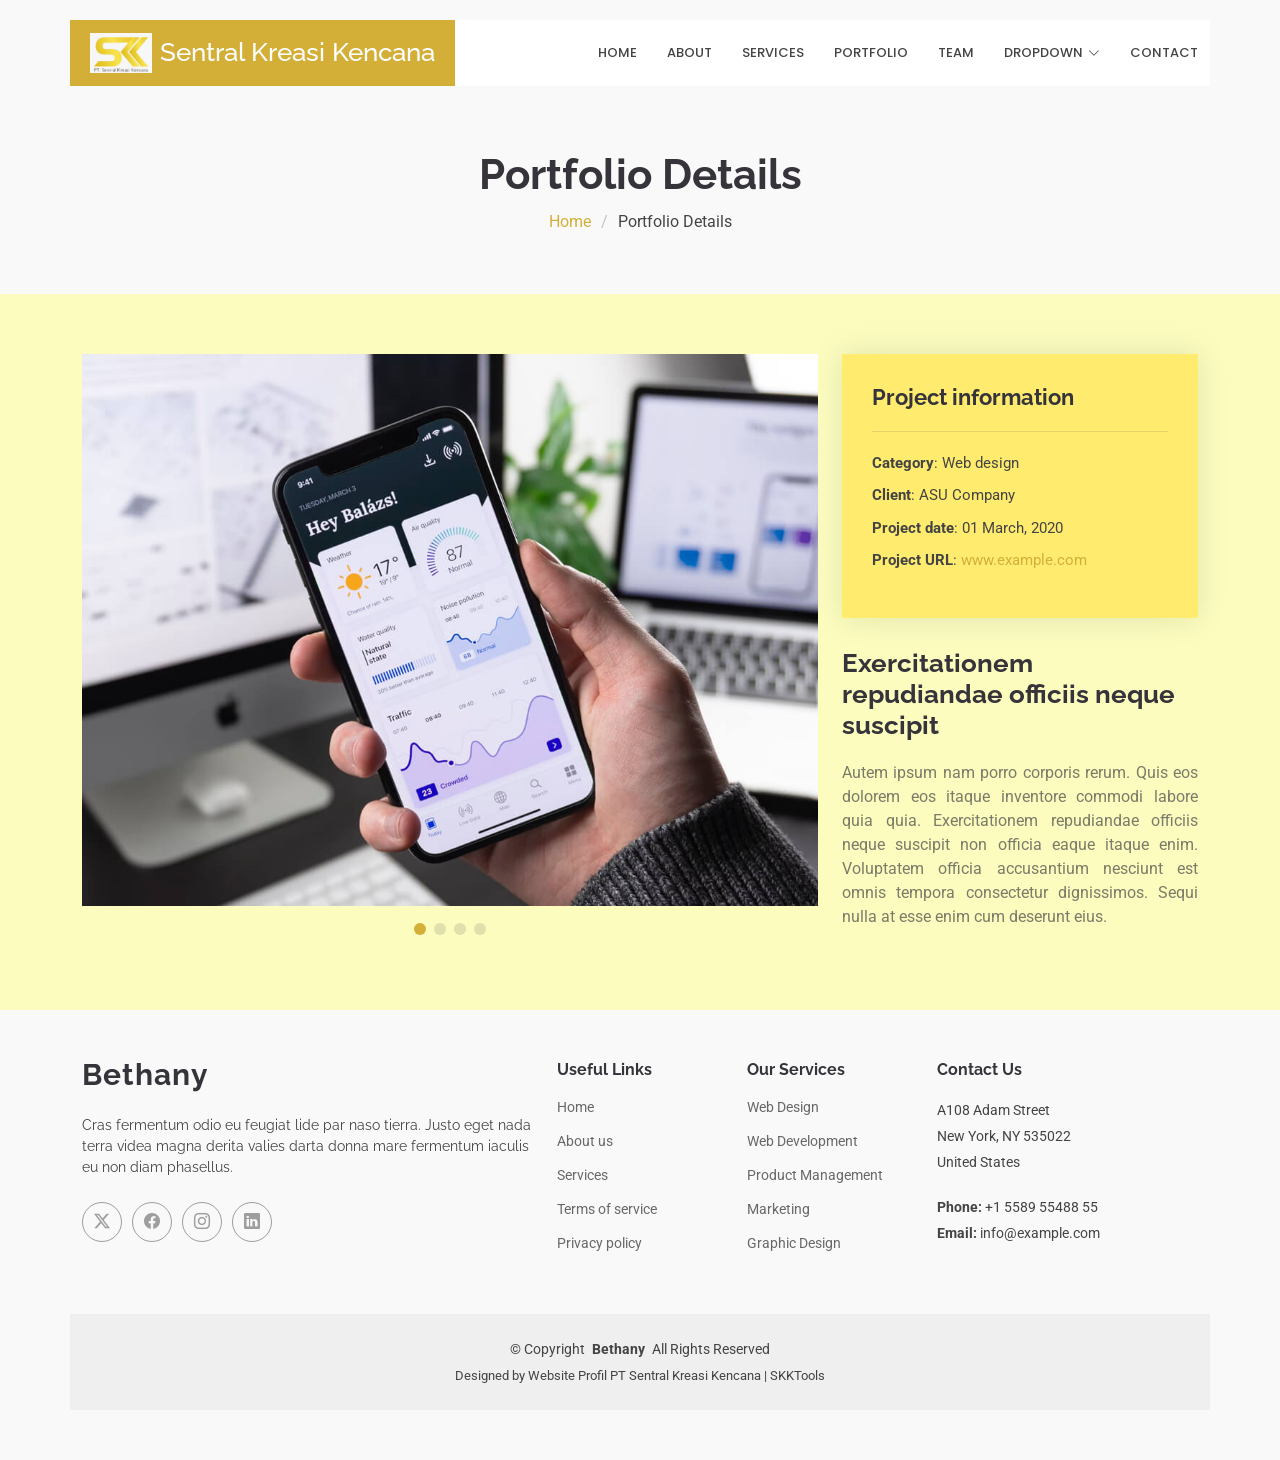
<file: portfolio-details.html>
<!DOCTYPE html>
<html lang="en">

<head>
  <meta charset="utf-8">
  <meta content="width=device-width, initial-scale=1.0" name="viewport">
  <title>Portfolio Details - Bethany Bootstrap Template</title>
  <meta name="description" content="">
  <meta name="keywords" content="">

  <!-- Favicons -->
  <link href="assets/img/favicon.png" rel="icon">
  <link href="assets/img/apple-touch-icon.png" rel="apple-touch-icon">

  <!-- Fonts -->
  <link href="https://fonts.googleapis.com" rel="preconnect">
  <link href="https://fonts.gstatic.com" rel="preconnect" crossorigin>
  <link href="https://fonts.googleapis.com/css2?family=Roboto:ital,wght@0,100;0,300;0,400;0,500;0,700;0,900;1,100;1,300;1,400;1,500;1,700;1,900&family=Poppins:ital,wght@0,100;0,200;0,300;0,400;0,500;0,600;0,700;0,800;0,900;1,100;1,200;1,300;1,400;1,500;1,600;1,700;1,800;1,900&family=Raleway:ital,wght@0,100;0,200;0,300;0,400;0,500;0,600;0,700;0,800;0,900;1,100;1,200;1,300;1,400;1,500;1,600;1,700;1,800;1,900&display=swap" rel="stylesheet">

  <!-- Vendor CSS Files -->
  <link href="assets/vendor/bootstrap/css/bootstrap.min.css" rel="stylesheet">
  <link href="assets/vendor/bootstrap-icons/bootstrap-icons.css" rel="stylesheet">
  <link href="assets/vendor/aos/aos.css" rel="stylesheet">
  <link href="assets/vendor/glightbox/css/glightbox.min.css" rel="stylesheet">
  <link href="assets/vendor/swiper/swiper-bundle.min.css" rel="stylesheet">

  <!-- Main CSS File -->
  <link href="assets/css/main.css" rel="stylesheet">

  <!-- =======================================================
  * Template Name: Bethany
  * Template URL: https://bootstrapmade.com/bethany-free-onepage-bootstrap-theme/
  * Updated: Aug 07 2024 with Bootstrap v5.3.3
  * Author: BootstrapMade.com
  * License: https://bootstrapmade.com/license/
  ======================================================== -->
</head>

<body class="portfolio-details-page">

  <header id="header" class="header d-flex align-items-center fixed-top">
    <div class="header-container container-fluid container-xl position-relative d-flex align-items-center justify-content-end">

      <a href="index.html" class="logo d-flex align-items-center">
  <img src="assets/img/logo.png" alt="Logo SKK Jewels" class="logo-skk">
  <h1 class="sitename">Sentral Kreasi Kencana</h1>
</a>

      <nav id="navmenu" class="navmenu">
        <ul>
          <li><a href="#hero">Home</a></li>
          <li><a href="#about">About</a></li>
          <li><a href="#services">Services</a></li>
          <li><a href="#portfolio">Portfolio</a></li>
          <li><a href="#team">Team</a></li>
          <li class="dropdown"><a href="#"><span>Dropdown</span> <i class="bi bi-chevron-down toggle-dropdown"></i></a>
            <ul>
              <li><a href="#">Dropdown 1</a></li>
              <li class="dropdown"><a href="#"><span>Deep Dropdown</span> <i class="bi bi-chevron-down toggle-dropdown"></i></a>
                <ul>
                  <li><a href="#">Deep Dropdown 1</a></li>
                  <li><a href="#">Deep Dropdown 2</a></li>
                  <li><a href="#">Deep Dropdown 3</a></li>
                  <li><a href="#">Deep Dropdown 4</a></li>
                  <li><a href="#">Deep Dropdown 5</a></li>
                </ul>
              </li>
              <li><a href="#">Dropdown 2</a></li>
              <li><a href="#">Dropdown 3</a></li>
              <li><a href="#">Dropdown 4</a></li>
            </ul>
          </li>
          <li><a href="#contact">Contact</a></li>
        </ul>
        <i class="mobile-nav-toggle d-xl-none bi bi-list"></i>
      </nav>

   
    </div>
  </header>

  <main class="main">

    <!-- Page Title -->
    <div class="page-title light-background">
      <div class="container">
        <h1>Portfolio Details</h1>
        <nav class="breadcrumbs">
          <ol>
            <li><a href="index.html">Home</a></li>
            <li class="current">Portfolio Details</li>
          </ol>
        </nav>
      </div>
    </div><!-- End Page Title -->

    <!-- Portfolio Details Section -->
    <section id="portfolio-details" class="portfolio-details section">

      <div class="container" data-aos="fade-up" data-aos-delay="100">

        <div class="row gy-4">

          <div class="col-lg-8">
            <div class="portfolio-details-slider swiper init-swiper">

              <script type="application/json" class="swiper-config">
                {
                  "loop": true,
                  "speed": 600,
                  "autoplay": {
                    "delay": 5000
                  },
                  "slidesPerView": "auto",
                  "pagination": {
                    "el": ".swiper-pagination",
                    "type": "bullets",
                    "clickable": true
                  }
                }
              </script>

              <div class="swiper-wrapper align-items-center">

                <div class="swiper-slide">
                  <img src="assets/img/portfolio/app-1.jpg" alt="">
                </div>

                <div class="swiper-slide">
                  <img src="assets/img/portfolio/product-1.jpg" alt="">
                </div>

                <div class="swiper-slide">
                  <img src="assets/img/portfolio/branding-1.jpg" alt="">
                </div>

                <div class="swiper-slide">
                  <img src="assets/img/portfolio/books-1.jpg" alt="">
                </div>

              </div>
              <div class="swiper-pagination"></div>
            </div>
          </div>

          <div class="col-lg-4">
            <div class="portfolio-info" data-aos="fade-up" data-aos-delay="200">
              <h3>Project information</h3>
              <ul>
                <li><strong>Category</strong>: Web design</li>
                <li><strong>Client</strong>: ASU Company</li>
                <li><strong>Project date</strong>: 01 March, 2020</li>
                <li><strong>Project URL</strong>: <a href="#">www.example.com</a></li>
              </ul>
            </div>
            <div class="portfolio-description" data-aos="fade-up" data-aos-delay="300">
              <h2>Exercitationem repudiandae officiis neque suscipit</h2>
              <p>
                Autem ipsum nam porro corporis rerum. Quis eos dolorem eos itaque inventore commodi labore quia quia. Exercitationem repudiandae officiis neque suscipit non officia eaque itaque enim. Voluptatem officia accusantium nesciunt est omnis tempora consectetur dignissimos. Sequi nulla at esse enim cum deserunt eius.
              </p>
            </div>
          </div>

        </div>

      </div>

    </section><!-- /Portfolio Details Section -->

  </main>

  <footer id="footer" class="footer light-background">

    <div class="container footer-top">
      <div class="row gy-4">
        <div class="col-lg-5 col-md-12 footer-about">
          <a href="index.html" class="logo d-flex align-items-center">
            <span class="sitename">Bethany</span>
          </a>
          <p>Cras fermentum odio eu feugiat lide par naso tierra. Justo eget nada terra videa magna derita valies darta donna mare fermentum iaculis eu non diam phasellus.</p>
          <div class="social-links d-flex mt-4">
            <a href=""><i class="bi bi-twitter-x"></i></a>
            <a href=""><i class="bi bi-facebook"></i></a>
            <a href=""><i class="bi bi-instagram"></i></a>
            <a href=""><i class="bi bi-linkedin"></i></a>
          </div>
        </div>

        <div class="col-lg-2 col-6 footer-links">
          <h4>Useful Links</h4>
          <ul>
            <li><a href="#">Home</a></li>
            <li><a href="#">About us</a></li>
            <li><a href="#">Services</a></li>
            <li><a href="#">Terms of service</a></li>
            <li><a href="#">Privacy policy</a></li>
          </ul>
        </div>

        <div class="col-lg-2 col-6 footer-links">
          <h4>Our Services</h4>
          <ul>
            <li><a href="#">Web Design</a></li>
            <li><a href="#">Web Development</a></li>
            <li><a href="#">Product Management</a></li>
            <li><a href="#">Marketing</a></li>
            <li><a href="#">Graphic Design</a></li>
          </ul>
        </div>

        <div class="col-lg-3 col-md-12 footer-contact text-center text-md-start">
          <h4>Contact Us</h4>
          <p>A108 Adam Street</p>
          <p>New York, NY 535022</p>
          <p>United States</p>
          <p class="mt-4"><strong>Phone:</strong> <span>+1 5589 55488 55</span></p>
          <p><strong>Email:</strong> <span>info@example.com</span></p>
        </div>

      </div>
    </div>

    <div class="container copyright text-center mt-4">
      <p>© <span>Copyright</span> <strong class="px-1 sitename">Bethany</strong> <span>All Rights Reserved</span></p>
      <div class="credits">
        <!-- All the links in the footer should remain intact. -->
        <!-- You can delete the links only if you've purchased the pro version. -->
        <!-- Licensing information: https://bootstrapmade.com/license/ -->
        <!-- Purchase the pro version with working PHP/AJAX contact form: [buy-url] -->
        Designed by Website Profil PT Sentral Kreasi Kencana | SKKTools
      </div>
    </div>

  </footer>

  <!-- Scroll Top -->
  <a href="#" id="scroll-top" class="scroll-top d-flex align-items-center justify-content-center"><i class="bi bi-arrow-up-short"></i></a>

  <!-- Preloader -->
  <div id="preloader"></div>

  <!-- Vendor JS Files -->
  <script src="assets/vendor/bootstrap/js/bootstrap.bundle.min.js"></script>
  <script src="assets/vendor/php-email-form/validate.js"></script>
  <script src="assets/vendor/aos/aos.js"></script>
  <script src="assets/vendor/glightbox/js/glightbox.min.js"></script>
  <script src="assets/vendor/purecounter/purecounter_vanilla.js"></script>
  <script src="assets/vendor/imagesloaded/imagesloaded.pkgd.min.js"></script>
  <script src="assets/vendor/isotope-layout/isotope.pkgd.min.js"></script>
  <script src="assets/vendor/swiper/swiper-bundle.min.js"></script>

  <!-- Main JS File -->
  <script src="assets/js/main.js"></script>

</body>

</html>
</file>
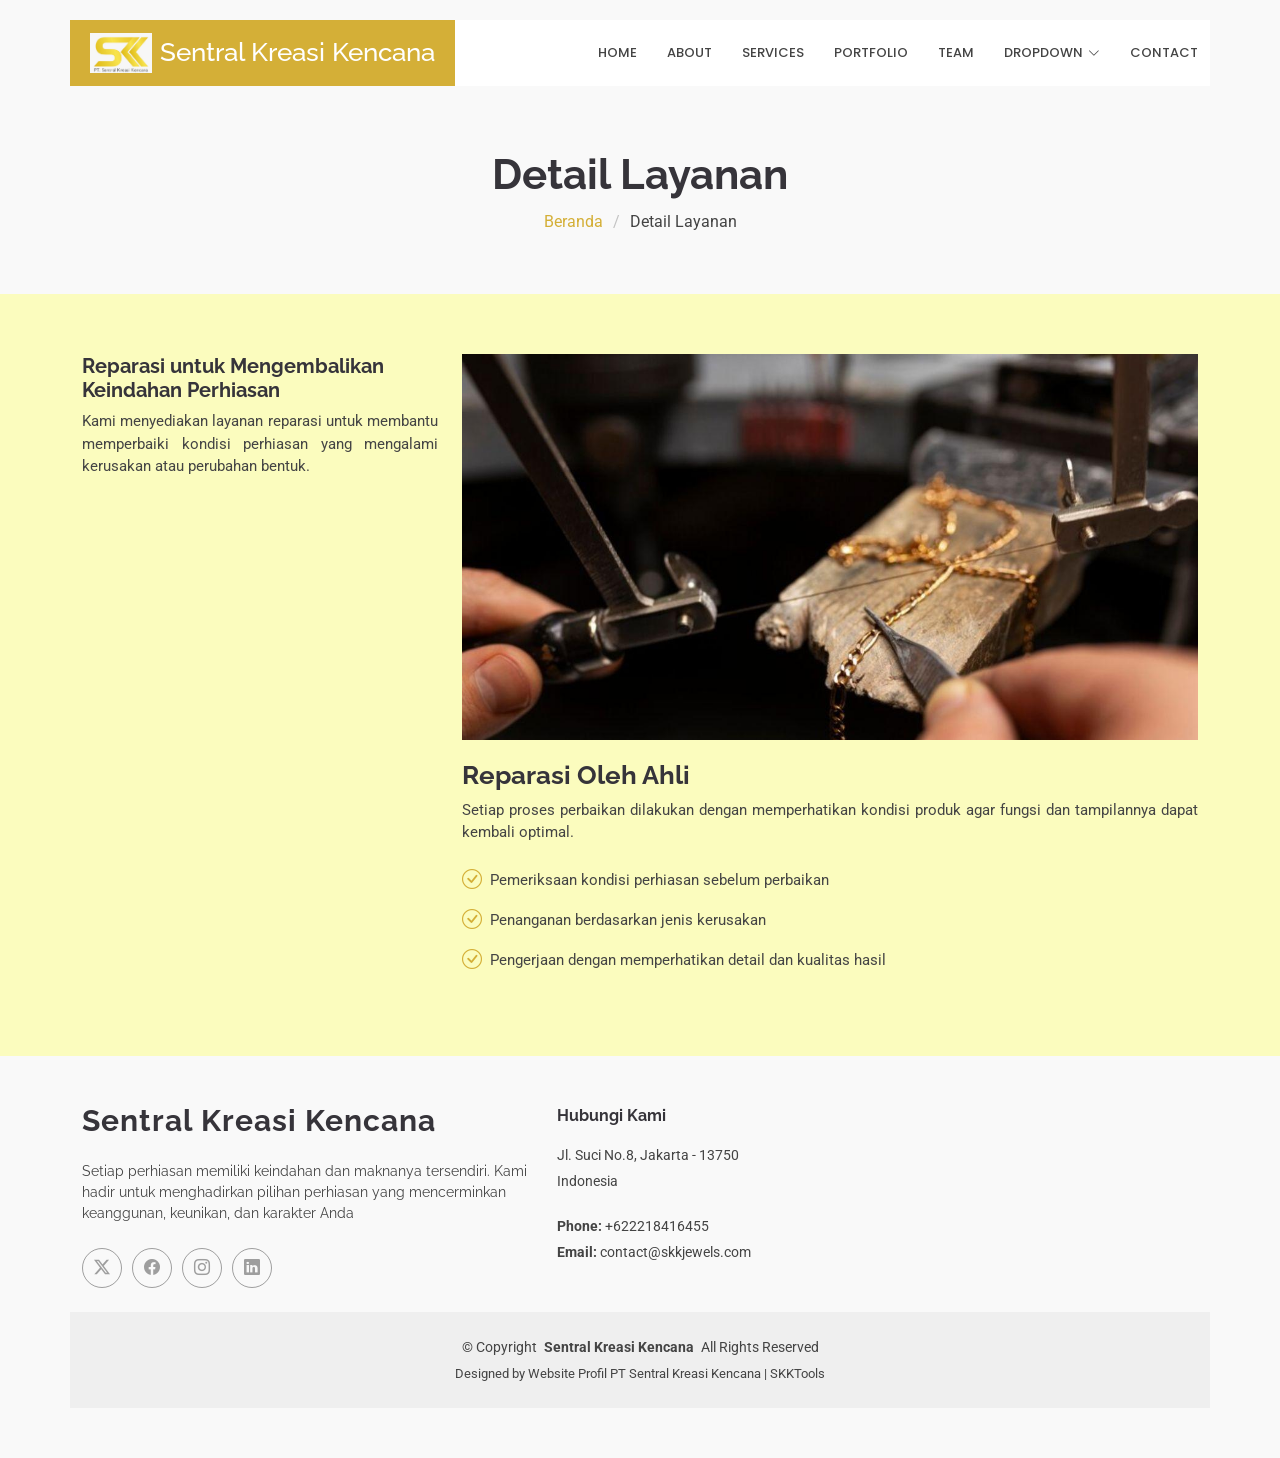
<file: reparasi-details.html>
<!DOCTYPE html>
<html lang="en">

<head>
  <meta charset="utf-8">
  <meta content="width=device-width, initial-scale=1.0" name="viewport">
  <title>Service Details - Bethany Bootstrap Template</title>
  <meta name="description" content="">
  <meta name="keywords" content="">

  <!-- Favicons -->
  <link href="assets/img/favicon.png" rel="icon">
  <link href="assets/img/apple-touch-icon.png" rel="apple-touch-icon">

  <!-- Fonts -->
  <link href="https://fonts.googleapis.com" rel="preconnect">
  <link href="https://fonts.gstatic.com" rel="preconnect" crossorigin>
  <link href="https://fonts.googleapis.com/css2?family=Roboto:ital,wght@0,100;0,300;0,400;0,500;0,700;0,900;1,100;1,300;1,400;1,500;1,700;1,900&family=Poppins:ital,wght@0,100;0,200;0,300;0,400;0,500;0,600;0,700;0,800;0,900;1,100;1,200;1,300;1,400;1,500;1,600;1,700;1,800;1,900&family=Raleway:ital,wght@0,100;0,200;0,300;0,400;0,500;0,600;0,700;0,800;0,900;1,100;1,200;1,300;1,400;1,500;1,600;1,700;1,800;1,900&display=swap" rel="stylesheet">

  <!-- Vendor CSS Files -->
  <link href="assets/vendor/bootstrap/css/bootstrap.min.css" rel="stylesheet">
  <link href="assets/vendor/bootstrap-icons/bootstrap-icons.css" rel="stylesheet">
  <link href="assets/vendor/aos/aos.css" rel="stylesheet">
  <link href="assets/vendor/glightbox/css/glightbox.min.css" rel="stylesheet">
  <link href="assets/vendor/swiper/swiper-bundle.min.css" rel="stylesheet">

  <!-- Main CSS File -->
  <link href="assets/css/main.css" rel="stylesheet">

  <!-- =======================================================
  * Template Name: Bethany
  * Template URL: https://bootstrapmade.com/bethany-free-onepage-bootstrap-theme/
  * Updated: Aug 07 2024 with Bootstrap v5.3.3
  * Author: BootstrapMade.com
  * License: https://bootstrapmade.com/license/
  ======================================================== -->
</head>

<body class="reparasi-details-page">

  <header id="header" class="header d-flex align-items-center fixed-top">
    <div class="header-container container-fluid container-xl position-relative d-flex align-items-center justify-content-end">

     <a href="index.html" class="logo d-flex align-items-center">
  <img src="assets/img/logo.png" alt="Logo SKK Jewels" class="logo-skk">
  <h1 class="sitename">Sentral Kreasi Kencana</h1>
</a>

      <nav id="navmenu" class="navmenu">
        <ul>
          <li><a href="#hero">Home</a></li>
          <li><a href="#about">About</a></li>
          <li><a href="#services">Services</a></li>
          <li><a href="#portfolio">Portfolio</a></li>
          <li><a href="#team">Team</a></li>
          <li class="dropdown"><a href="#"><span>Dropdown</span> <i class="bi bi-chevron-down toggle-dropdown"></i></a>
            <ul>
              <li><a href="#">Dropdown 1</a></li>
              <li class="dropdown"><a href="#"><span>Deep Dropdown</span> <i class="bi bi-chevron-down toggle-dropdown"></i></a>
                <ul>
                  <li><a href="#">Deep Dropdown 1</a></li>
                  <li><a href="#">Deep Dropdown 2</a></li>
                  <li><a href="#">Deep Dropdown 3</a></li>
                  <li><a href="#">Deep Dropdown 4</a></li>
                  <li><a href="#">Deep Dropdown 5</a></li>
                </ul>
              </li>
              <li><a href="#">Dropdown 2</a></li>
              <li><a href="#">Dropdown 3</a></li>
              <li><a href="#">Dropdown 4</a></li>
            </ul>
          </li>
          <li><a href="#contact">Contact</a></li>
        </ul>
        <i class="mobile-nav-toggle d-xl-none bi bi-list"></i>
      </nav>

      </div>
  </header>

  <main class="main">

    <!-- Page Title -->
    <div class="page-title light-background">
      <div class="container">
        <h1>Detail Layanan</h1>
        <nav class="breadcrumbs">
          <ol>
            <li><a href="index.html">Beranda</a></li>
            <li class="current">Detail Layanan</li>
          </ol>
        </nav>
      </div>
    </div><!-- End Page Title -->

    <!-- Permbersihan Details Section -->
    <section id="reparasi-details" class="service-details section">

      <div class="container">

        <div class="row gy-4">

          <div class="col-lg-4" data-aos="fade-up" data-aos-delay="100">
            <h4>Reparasi untuk Mengembalikan Keindahan Perhiasan</h4>
            <p>Kami menyediakan layanan reparasi untuk membantu memperbaiki kondisi perhiasan yang mengalami kerusakan atau perubahan bentuk.</p>
          </div>

          <div class="col-lg-8" data-aos="fade-up" data-aos-delay="100">
            <img src="assets/img/reparasi.jpg" alt="" class="img-fluid services-img">
            <h3>Reparasi Oleh Ahli</h3>
            <p>
              Setiap proses perbaikan dilakukan dengan memperhatikan kondisi produk agar fungsi dan tampilannya dapat kembali optimal.
            </p>
            <ul>
              <li><i class="bi bi-check-circle"></i> <span>Pemeriksaan kondisi perhiasan sebelum perbaikan</span></li>
              <li><i class="bi bi-check-circle"></i> <span>Penanganan berdasarkan jenis kerusakan</span></li>
              <li><i class="bi bi-check-circle"></i> <span>Pengerjaan dengan memperhatikan detail dan kualitas hasil</span></li>
            </ul>
            
                     </div>
        </div>

      </div>

    </section><!-- /Pembersihan Details Section -->

  </main>

  <footer id="footer" class="footer light-background">

    <div class="container footer-top">
      <div class="row gy-4">
        <div class="col-lg-5 col-md-12 footer-about">
          <a href="index.html" class="logo d-flex align-items-center">
            <span class="sitename">Sentral Kreasi Kencana</span>
          </a>
          <p>Setiap perhiasan memiliki keindahan dan maknanya tersendiri. Kami hadir untuk menghadirkan pilihan perhiasan yang mencerminkan keanggunan, keunikan, dan karakter Anda</p>
          <div class="social-links d-flex mt-4">
            <a href=""><i class="bi bi-twitter-x"></i></a>
            <a href=""><i class="bi bi-facebook"></i></a>
            <a href=""><i class="bi bi-instagram"></i></a>
            <a href=""><i class="bi bi-linkedin"></i></a>
          </div>
        </div>

                        <div class="col-lg-3 col-md-12 footer-contact text-center text-md-start">
          <h4>Hubungi Kami</h4>
          <p>Jl. Suci No.8, Jakarta - 13750</p>
                   <p>Indonesia</p>
          <p class="mt-4"><strong>Phone:</strong> <span>+622218416455</span></p>
          <p><strong>Email:</strong> <span>contact@skkjewels.com</span></p>
        </div>

      </div>
    </div>

    <div class="container copyright text-center mt-4">
      <p>© <span>Copyright</span> <strong class="px-1 sitename">Sentral Kreasi Kencana</strong> <span>All Rights Reserved</span></p>
      <div class="credits">
        <!-- All the links in the footer should remain intact. -->
        <!-- You can delete the links only if you've purchased the pro version. -->
        <!-- Licensing information: https://bootstrapmade.com/license/ -->
        <!-- Purchase the pro version with working PHP/AJAX contact form: [buy-url] -->
        Designed by Website Profil PT Sentral Kreasi Kencana | SKKTools
      </div>
    </div>

  </footer>

  <!-- Scroll Top -->
  <a href="#" id="scroll-top" class="scroll-top d-flex align-items-center justify-content-center"><i class="bi bi-arrow-up-short"></i></a>

  <!-- Preloader -->
  <div id="preloader"></div>

  <!-- Vendor JS Files -->
  <script src="assets/vendor/bootstrap/js/bootstrap.bundle.min.js"></script>
  <script src="assets/vendor/php-email-form/validate.js"></script>
  <script src="assets/vendor/aos/aos.js"></script>
  <script src="assets/vendor/glightbox/js/glightbox.min.js"></script>
  <script src="assets/vendor/purecounter/purecounter_vanilla.js"></script>
  <script src="assets/vendor/imagesloaded/imagesloaded.pkgd.min.js"></script>
  <script src="assets/vendor/isotope-layout/isotope.pkgd.min.js"></script>
  <script src="assets/vendor/swiper/swiper-bundle.min.js"></script>

  <!-- Main JS File -->
  <script src="assets/js/main.js"></script>

</body>

</html>
</file>
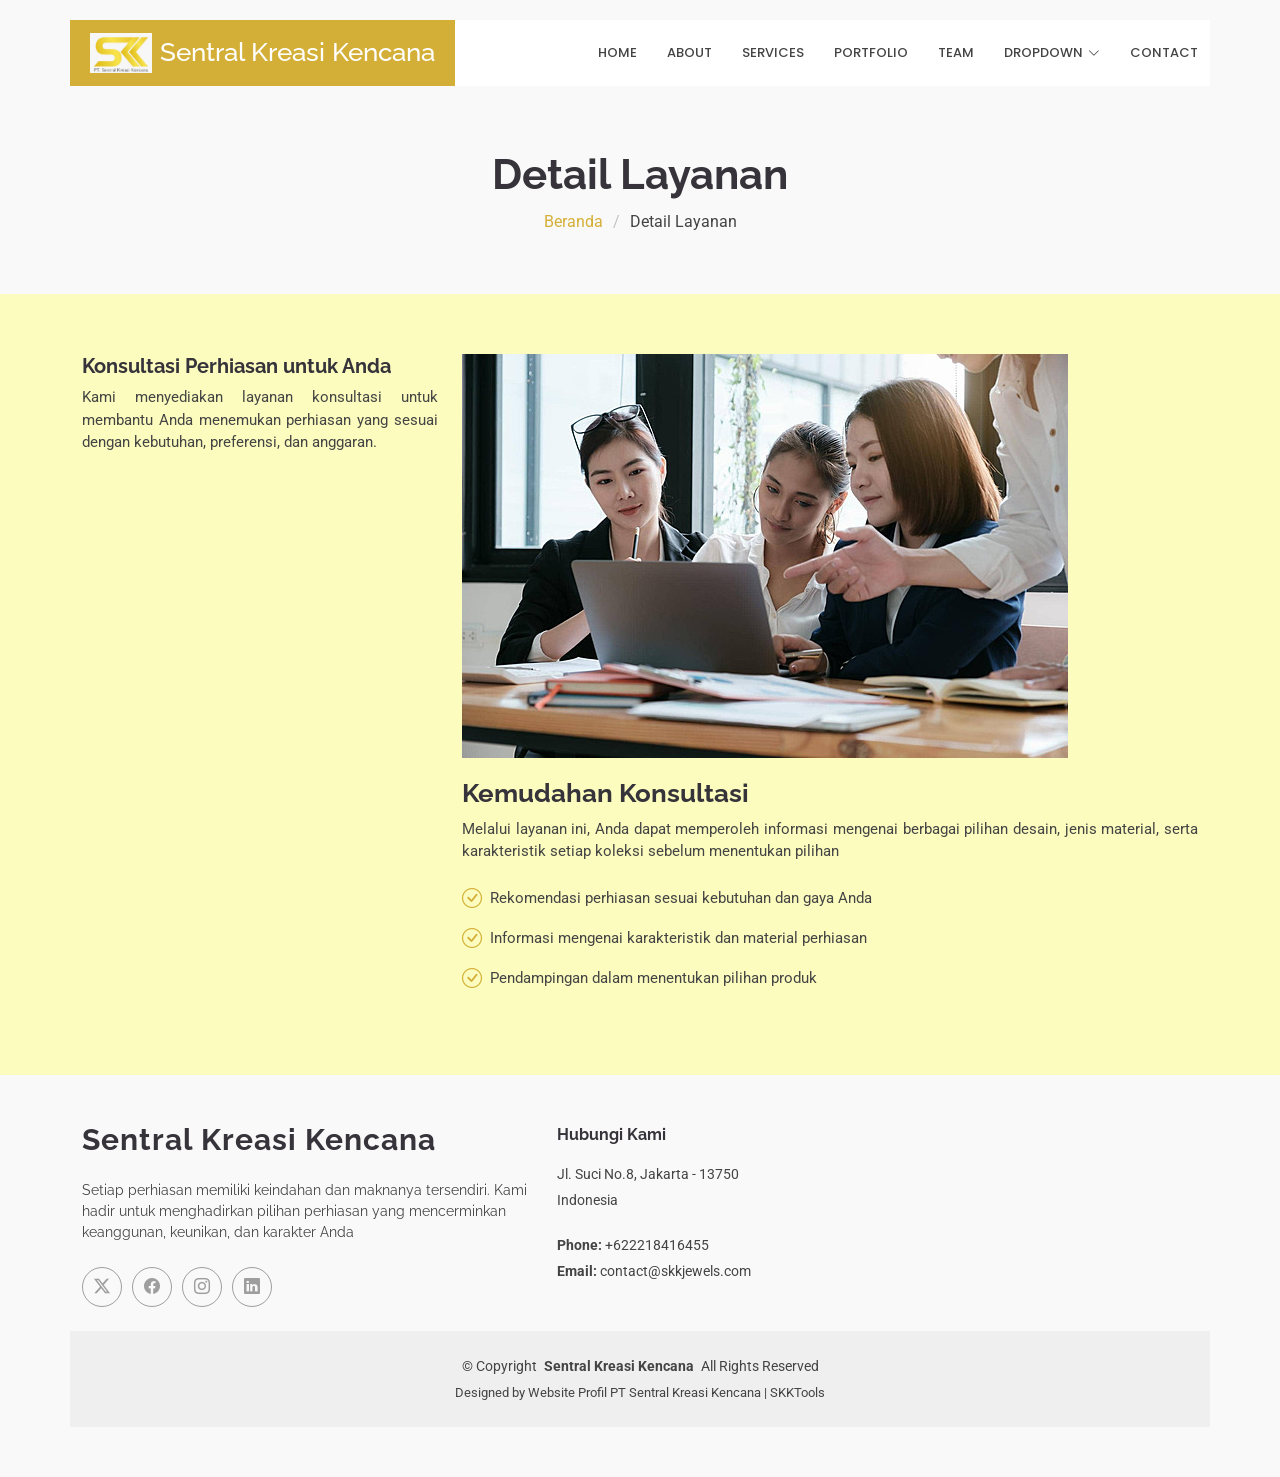
<file: service-details.html>
<!DOCTYPE html>
<html lang="en">

<head>
  <meta charset="utf-8">
  <meta content="width=device-width, initial-scale=1.0" name="viewport">
  <title>Service Details - Bethany Bootstrap Template</title>
  <meta name="description" content="">
  <meta name="keywords" content="">

  <!-- Favicons -->
  <link href="assets/img/favicon.png" rel="icon">
  <link href="assets/img/apple-touch-icon.png" rel="apple-touch-icon">

  <!-- Fonts -->
  <link href="https://fonts.googleapis.com" rel="preconnect">
  <link href="https://fonts.gstatic.com" rel="preconnect" crossorigin>
  <link href="https://fonts.googleapis.com/css2?family=Roboto:ital,wght@0,100;0,300;0,400;0,500;0,700;0,900;1,100;1,300;1,400;1,500;1,700;1,900&family=Poppins:ital,wght@0,100;0,200;0,300;0,400;0,500;0,600;0,700;0,800;0,900;1,100;1,200;1,300;1,400;1,500;1,600;1,700;1,800;1,900&family=Raleway:ital,wght@0,100;0,200;0,300;0,400;0,500;0,600;0,700;0,800;0,900;1,100;1,200;1,300;1,400;1,500;1,600;1,700;1,800;1,900&display=swap" rel="stylesheet">

  <!-- Vendor CSS Files -->
  <link href="assets/vendor/bootstrap/css/bootstrap.min.css" rel="stylesheet">
  <link href="assets/vendor/bootstrap-icons/bootstrap-icons.css" rel="stylesheet">
  <link href="assets/vendor/aos/aos.css" rel="stylesheet">
  <link href="assets/vendor/glightbox/css/glightbox.min.css" rel="stylesheet">
  <link href="assets/vendor/swiper/swiper-bundle.min.css" rel="stylesheet">

  <!-- Main CSS File -->
  <link href="assets/css/main.css" rel="stylesheet">

  <!-- =======================================================
  * Template Name: Bethany
  * Template URL: https://bootstrapmade.com/bethany-free-onepage-bootstrap-theme/
  * Updated: Aug 07 2024 with Bootstrap v5.3.3
  * Author: BootstrapMade.com
  * License: https://bootstrapmade.com/license/
  ======================================================== -->
</head>

<body class="service-details-page">

  <header id="header" class="header d-flex align-items-center fixed-top">
    <div class="header-container container-fluid container-xl position-relative d-flex align-items-center justify-content-end">

      <a href="index.html" class="logo d-flex align-items-center">
  <img src="assets/img/logo.png" alt="Logo SKK Jewels" class="logo-skk">
  <h1 class="sitename">Sentral Kreasi Kencana</h1>
</a>

      <nav id="navmenu" class="navmenu">
        <ul>
          <li><a href="#hero">Home</a></li>
          <li><a href="#about">About</a></li>
          <li><a href="#services">Services</a></li>
          <li><a href="#portfolio">Portfolio</a></li>
          <li><a href="#team">Team</a></li>
          <li class="dropdown"><a href="#"><span>Dropdown</span> <i class="bi bi-chevron-down toggle-dropdown"></i></a>
            <ul>
              <li><a href="#">Dropdown 1</a></li>
              <li class="dropdown"><a href="#"><span>Deep Dropdown</span> <i class="bi bi-chevron-down toggle-dropdown"></i></a>
                <ul>
                  <li><a href="#">Deep Dropdown 1</a></li>
                  <li><a href="#">Deep Dropdown 2</a></li>
                  <li><a href="#">Deep Dropdown 3</a></li>
                  <li><a href="#">Deep Dropdown 4</a></li>
                  <li><a href="#">Deep Dropdown 5</a></li>
                </ul>
              </li>
              <li><a href="#">Dropdown 2</a></li>
              <li><a href="#">Dropdown 3</a></li>
              <li><a href="#">Dropdown 4</a></li>
            </ul>
          </li>
          <li><a href="#contact">Contact</a></li>
        </ul>
        <i class="mobile-nav-toggle d-xl-none bi bi-list"></i>
      </nav>

     
    </div>
  </header>

  <main class="main">

    <!-- Page Title -->
    <div class="page-title light-background">
      <div class="container">
        <h1>Detail Layanan</h1>
        <nav class="breadcrumbs">
          <ol>
            <li><a href="index.html">Beranda</a></li>
            <li class="current">Detail Layanan</li>
          </ol>
        </nav>
      </div>
    </div><!-- End Page Title -->

    <!-- Service Details Section -->
    <section id="service-details" class="service-details section">

      <div class="container">

        <div class="row gy-4">

          <div class="col-lg-4" data-aos="fade-up" data-aos-delay="100">
            <h4>Konsultasi Perhiasan untuk Anda</h4>
            <p>Kami menyediakan layanan konsultasi untuk membantu Anda menemukan perhiasan yang sesuai dengan kebutuhan, preferensi, dan anggaran.</p>
          </div>

          <div class="col-lg-8" data-aos="fade-up" data-aos-delay="100">
            <img src="assets/img/konsultasi.jpg" alt="" class="img-fluid services-img">
            <h3>Kemudahan Konsultasi</h3>
            <p>
              Melalui layanan ini, Anda dapat memperoleh informasi mengenai berbagai pilihan desain, jenis material, serta karakteristik setiap koleksi sebelum menentukan pilihan
            </p>
            <ul>
              <li><i class="bi bi-check-circle"></i> <span>Rekomendasi perhiasan sesuai kebutuhan dan gaya Anda</span></li>
              <li><i class="bi bi-check-circle"></i> <span>Informasi mengenai karakteristik dan material perhiasan</span></li>
              <li><i class="bi bi-check-circle"></i> <span>Pendampingan dalam menentukan pilihan produk</span></li>
            </ul>
            
                     </div>
        </div>

      </div>

    </section><!-- /Service Details Section -->

  </main>

  <footer id="footer" class="footer light-background">

    <div class="container footer-top">
      <div class="row gy-4">
        <div class="col-lg-5 col-md-12 footer-about">
          <a href="index.html" class="logo d-flex align-items-center">
            <span class="sitename">Sentral Kreasi Kencana</span>
          </a>
          <p>Setiap perhiasan memiliki keindahan dan maknanya tersendiri. Kami hadir untuk menghadirkan pilihan perhiasan yang mencerminkan keanggunan, keunikan, dan karakter Anda</p>
          <div class="social-links d-flex mt-4">
            <a href=""><i class="bi bi-twitter-x"></i></a>
            <a href=""><i class="bi bi-facebook"></i></a>
            <a href=""><i class="bi bi-instagram"></i></a>
            <a href=""><i class="bi bi-linkedin"></i></a>
          </div>
        </div>

                        <div class="col-lg-3 col-md-12 footer-contact text-center text-md-start">
          <h4>Hubungi Kami</h4>
          <p>Jl. Suci No.8, Jakarta - 13750</p>
                   <p>Indonesia</p>
          <p class="mt-4"><strong>Phone:</strong> <span>+622218416455</span></p>
          <p><strong>Email:</strong> <span>contact@skkjewels.com</span></p>
        </div>

      </div>
    </div>

    <div class="container copyright text-center mt-4">
      <p>© <span>Copyright</span> <strong class="px-1 sitename">Sentral Kreasi Kencana</strong> <span>All Rights Reserved</span></p>
      <div class="credits">
        <!-- All the links in the footer should remain intact. -->
        <!-- You can delete the links only if you've purchased the pro version. -->
        <!-- Licensing information: https://bootstrapmade.com/license/ -->
        <!-- Purchase the pro version with working PHP/AJAX contact form: [buy-url] -->
        Designed by Website Profil PT Sentral Kreasi Kencana | SKKTools
      </div>
    </div>

  </footer>

  <!-- Scroll Top -->
  <a href="#" id="scroll-top" class="scroll-top d-flex align-items-center justify-content-center"><i class="bi bi-arrow-up-short"></i></a>

  <!-- Preloader -->
  <div id="preloader"></div>

  <!-- Vendor JS Files -->
  <script src="assets/vendor/bootstrap/js/bootstrap.bundle.min.js"></script>
  <script src="assets/vendor/php-email-form/validate.js"></script>
  <script src="assets/vendor/aos/aos.js"></script>
  <script src="assets/vendor/glightbox/js/glightbox.min.js"></script>
  <script src="assets/vendor/purecounter/purecounter_vanilla.js"></script>
  <script src="assets/vendor/imagesloaded/imagesloaded.pkgd.min.js"></script>
  <script src="assets/vendor/isotope-layout/isotope.pkgd.min.js"></script>
  <script src="assets/vendor/swiper/swiper-bundle.min.js"></script>

  <!-- Main JS File -->
  <script src="assets/js/main.js"></script>

</body>

</html>
</file>
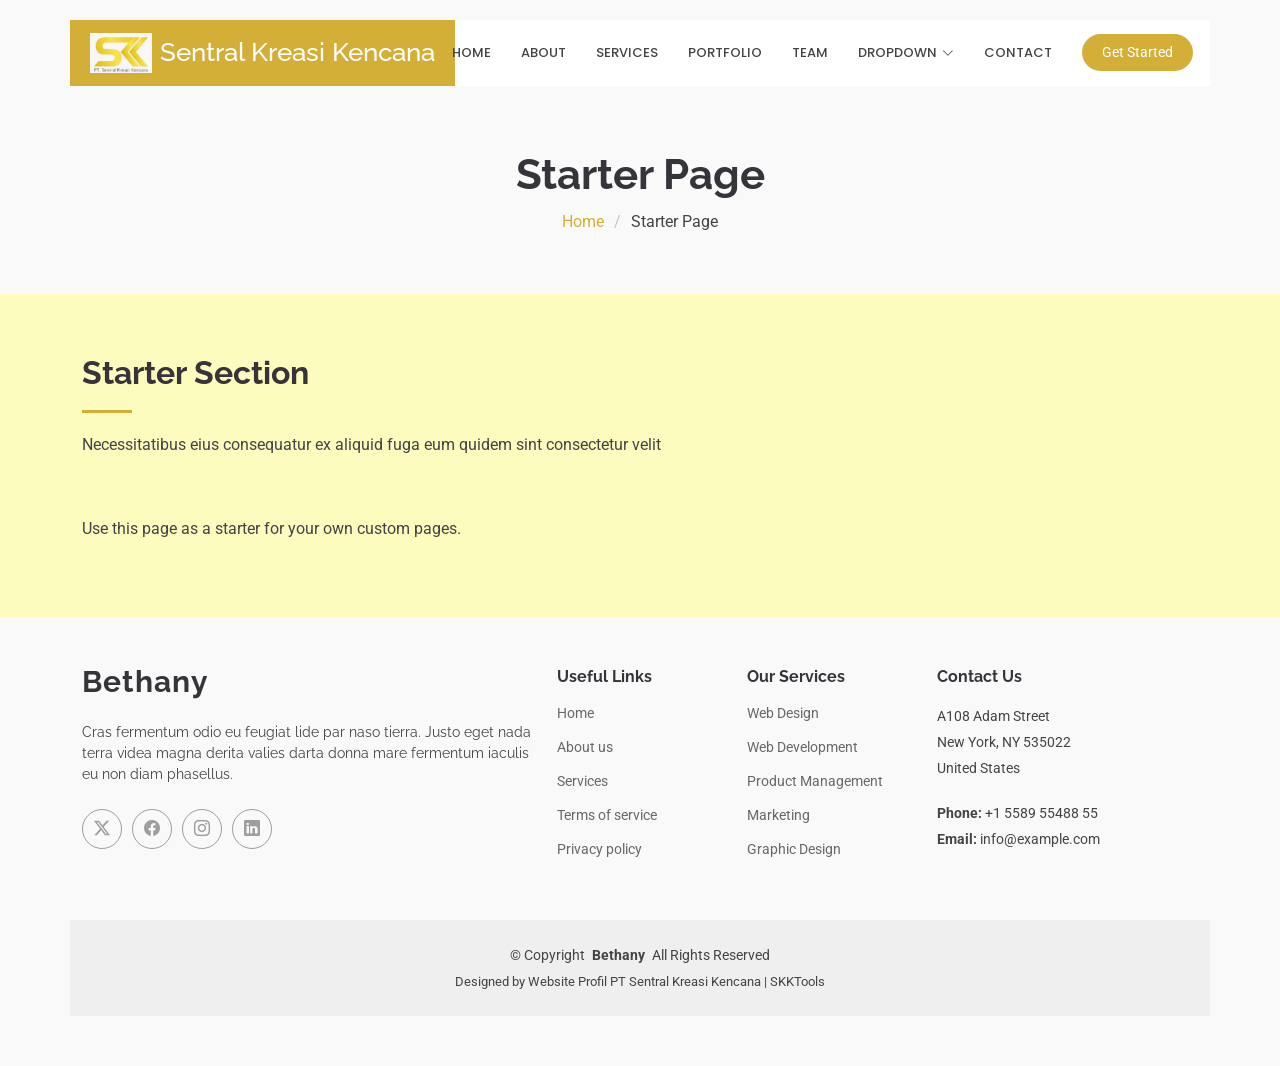
<file: starter-page.html>
<!DOCTYPE html>
<html lang="en">

<head>
  <meta charset="utf-8">
  <meta content="width=device-width, initial-scale=1.0" name="viewport">
  <title>Starter Page - Bethany Bootstrap Template</title>
  <meta name="description" content="">
  <meta name="keywords" content="">

  <!-- Favicons -->
  <link href="assets/img/favicon.png" rel="icon">
  <link href="assets/img/apple-touch-icon.png" rel="apple-touch-icon">

  <!-- Fonts -->
  <link href="https://fonts.googleapis.com" rel="preconnect">
  <link href="https://fonts.gstatic.com" rel="preconnect" crossorigin>
  <link href="https://fonts.googleapis.com/css2?family=Roboto:ital,wght@0,100;0,300;0,400;0,500;0,700;0,900;1,100;1,300;1,400;1,500;1,700;1,900&family=Poppins:ital,wght@0,100;0,200;0,300;0,400;0,500;0,600;0,700;0,800;0,900;1,100;1,200;1,300;1,400;1,500;1,600;1,700;1,800;1,900&family=Raleway:ital,wght@0,100;0,200;0,300;0,400;0,500;0,600;0,700;0,800;0,900;1,100;1,200;1,300;1,400;1,500;1,600;1,700;1,800;1,900&display=swap" rel="stylesheet">

  <!-- Vendor CSS Files -->
  <link href="assets/vendor/bootstrap/css/bootstrap.min.css" rel="stylesheet">
  <link href="assets/vendor/bootstrap-icons/bootstrap-icons.css" rel="stylesheet">
  <link href="assets/vendor/aos/aos.css" rel="stylesheet">
  <link href="assets/vendor/glightbox/css/glightbox.min.css" rel="stylesheet">
  <link href="assets/vendor/swiper/swiper-bundle.min.css" rel="stylesheet">

  <!-- Main CSS File -->
  <link href="assets/css/main.css" rel="stylesheet">

  <!-- =======================================================
  * Template Name: Bethany
  * Template URL: https://bootstrapmade.com/bethany-free-onepage-bootstrap-theme/
  * Updated: Aug 07 2024 with Bootstrap v5.3.3
  * Author: BootstrapMade.com
  * License: https://bootstrapmade.com/license/
  ======================================================== -->
</head>

<body class="starter-page-page">

  <header id="header" class="header d-flex align-items-center fixed-top">
    <div class="header-container container-fluid container-xl position-relative d-flex align-items-center justify-content-end">

      <a href="index.html" class="logo d-flex align-items-center">
  <img src="assets/img/logo.png" alt="Logo SKK Jewels" class="logo-skk">
  <h1 class="sitename">Sentral Kreasi Kencana</h1>
</a>
      <nav id="navmenu" class="navmenu">
        <ul>
          <li><a href="#hero">Home</a></li>
          <li><a href="#about">About</a></li>
          <li><a href="#services">Services</a></li>
          <li><a href="#portfolio">Portfolio</a></li>
          <li><a href="#team">Team</a></li>
          <li class="dropdown"><a href="#"><span>Dropdown</span> <i class="bi bi-chevron-down toggle-dropdown"></i></a>
            <ul>
              <li><a href="#">Dropdown 1</a></li>
              <li class="dropdown"><a href="#"><span>Deep Dropdown</span> <i class="bi bi-chevron-down toggle-dropdown"></i></a>
                <ul>
                  <li><a href="#">Deep Dropdown 1</a></li>
                  <li><a href="#">Deep Dropdown 2</a></li>
                  <li><a href="#">Deep Dropdown 3</a></li>
                  <li><a href="#">Deep Dropdown 4</a></li>
                  <li><a href="#">Deep Dropdown 5</a></li>
                </ul>
              </li>
              <li><a href="#">Dropdown 2</a></li>
              <li><a href="#">Dropdown 3</a></li>
              <li><a href="#">Dropdown 4</a></li>
            </ul>
          </li>
          <li><a href="#contact">Contact</a></li>
        </ul>
        <i class="mobile-nav-toggle d-xl-none bi bi-list"></i>
      </nav>

      <a class="btn-getstarted" href="index.html#about">Get Started</a>

    </div>
  </header>

  <main class="main">

    <!-- Page Title -->
    <div class="page-title light-background">
      <div class="container">
        <h1>Starter Page</h1>
        <nav class="breadcrumbs">
          <ol>
            <li><a href="index.html">Home</a></li>
            <li class="current">Starter Page</li>
          </ol>
        </nav>
      </div>
    </div><!-- End Page Title -->

    <!-- Starter Section Section -->
    <section id="starter-section" class="starter-section section">

      <!-- Section Title -->
      <div class="container section-title" data-aos="fade-up">
        <h2>Starter Section</h2>
        <p>Necessitatibus eius consequatur ex aliquid fuga eum quidem sint consectetur velit</p>
      </div><!-- End Section Title -->

      <div class="container" data-aos="fade-up">
        <p>Use this page as a starter for your own custom pages.</p>
      </div>

    </section><!-- /Starter Section Section -->

  </main>

  <footer id="footer" class="footer light-background">

    <div class="container footer-top">
      <div class="row gy-4">
        <div class="col-lg-5 col-md-12 footer-about">
          <a href="index.html" class="logo d-flex align-items-center">
            <span class="sitename">Bethany</span>
          </a>
          <p>Cras fermentum odio eu feugiat lide par naso tierra. Justo eget nada terra videa magna derita valies darta donna mare fermentum iaculis eu non diam phasellus.</p>
          <div class="social-links d-flex mt-4">
            <a href=""><i class="bi bi-twitter-x"></i></a>
            <a href=""><i class="bi bi-facebook"></i></a>
            <a href=""><i class="bi bi-instagram"></i></a>
            <a href=""><i class="bi bi-linkedin"></i></a>
          </div>
        </div>

        <div class="col-lg-2 col-6 footer-links">
          <h4>Useful Links</h4>
          <ul>
            <li><a href="#">Home</a></li>
            <li><a href="#">About us</a></li>
            <li><a href="#">Services</a></li>
            <li><a href="#">Terms of service</a></li>
            <li><a href="#">Privacy policy</a></li>
          </ul>
        </div>

        <div class="col-lg-2 col-6 footer-links">
          <h4>Our Services</h4>
          <ul>
            <li><a href="#">Web Design</a></li>
            <li><a href="#">Web Development</a></li>
            <li><a href="#">Product Management</a></li>
            <li><a href="#">Marketing</a></li>
            <li><a href="#">Graphic Design</a></li>
          </ul>
        </div>

        <div class="col-lg-3 col-md-12 footer-contact text-center text-md-start">
          <h4>Contact Us</h4>
          <p>A108 Adam Street</p>
          <p>New York, NY 535022</p>
          <p>United States</p>
          <p class="mt-4"><strong>Phone:</strong> <span>+1 5589 55488 55</span></p>
          <p><strong>Email:</strong> <span>info@example.com</span></p>
        </div>

      </div>
    </div>

    <div class="container copyright text-center mt-4">
      <p>© <span>Copyright</span> <strong class="px-1 sitename">Bethany</strong> <span>All Rights Reserved</span></p>
      <div class="credits">
        <!-- All the links in the footer should remain intact. -->
        <!-- You can delete the links only if you've purchased the pro version. -->
        <!-- Licensing information: https://bootstrapmade.com/license/ -->
        <!-- Purchase the pro version with working PHP/AJAX contact form: [buy-url] -->
        Designed by Website Profil PT Sentral Kreasi Kencana | SKKTools
      </div>
    </div>

  </footer>

  <!-- Scroll Top -->
  <a href="#" id="scroll-top" class="scroll-top d-flex align-items-center justify-content-center"><i class="bi bi-arrow-up-short"></i></a>

  <!-- Preloader -->
  <div id="preloader"></div>

  <!-- Vendor JS Files -->
  <script src="assets/vendor/bootstrap/js/bootstrap.bundle.min.js"></script>
  <script src="assets/vendor/php-email-form/validate.js"></script>
  <script src="assets/vendor/aos/aos.js"></script>
  <script src="assets/vendor/glightbox/js/glightbox.min.js"></script>
  <script src="assets/vendor/purecounter/purecounter_vanilla.js"></script>
  <script src="assets/vendor/imagesloaded/imagesloaded.pkgd.min.js"></script>
  <script src="assets/vendor/isotope-layout/isotope.pkgd.min.js"></script>
  <script src="assets/vendor/swiper/swiper-bundle.min.js"></script>

  <!-- Main JS File -->
  <script src="assets/js/main.js"></script>

</body>

</html>
</file>
<file: assets/css/main.css>
/**
* Template Name: Bethany
* Template URL: https://bootstrapmade.com/bethany-free-onepage-bootstrap-theme/
* Updated: Aug 07 2024 with Bootstrap v5.3.3
* Author: BootstrapMade.com
* License: https://bootstrapmade.com/license/
*/

/*--------------------------------------------------------------
# Font & Color Variables
# Help: https://bootstrapmade.com/color-system/
--------------------------------------------------------------*/
/* Fonts */
:root {
  --default-font: "Roboto",  system-ui, -apple-system, "Segoe UI", Roboto, "Helvetica Neue", Arial, "Noto Sans", "Liberation Sans", sans-serif, "Apple Color Emoji", "Segoe UI Emoji", "Segoe UI Symbol", "Noto Color Emoji";
  --heading-font: "Raleway",  sans-serif;
  --nav-font: "Poppins",  sans-serif;
}

/* Global Colors - The following color variables are used throughout the website. Updating them here will change the color scheme of the entire website */
:root { 
  --background-color: #fbfcbe; /* Background color for the entire website, including individual sections */
  --default-color: #444444; /* Default color used for the majority of the text content across the entire website */
  --heading-color: #36343a; /* Color for headings, subheadings and title throughout the website */
  --accent-color: 	#D4AF37; /* Accent color that represents your brand on the website. It's used for buttons, links, and other elements that need to stand out */
  --surface-color: #ffec6e; /* The surface color is used as a background of boxed elements within sections, such as cards, icon boxes, or other elements that require a visual separation from the global background. */
  --contrast-color: #ffffff; /* Contrast color for text, ensuring readability against backgrounds of accent, heading, or default colors. */
}

/* Nav Menu Colors - The following color variables are used specifically for the navigation menu. They are separate from the global colors to allow for more customization options */
:root {
  --nav-color: #444444;  /* The default color of the main navmenu links */
  --nav-hover-color: #e0d127; /* Applied to main navmenu links when they are hovered over or active */
  --nav-mobile-background-color: #ffffff; /* Used as the background color for mobile navigation menu */
  --nav-dropdown-background-color: #ffffff; /* Used as the background color for dropdown items that appear when hovering over primary navigation items */
  --nav-dropdown-color: #444444; /* Used for navigation links of the dropdown items in the navigation menu. */
  --nav-dropdown-hover-color: #edc606fe; /* Similar to --nav-hover-color, this color is applied to dropdown navigation links when they are hovered over. */
}

/* Color Presets - These classes override global colors when applied to any section or element, providing reuse of the sam color scheme. */

.light-background {
  --background-color: #f9f9f9;
  --surface-color: #ffffff;
}

.dark-background {
  --background-color: #060606;
  --default-color: #ffffff;
  --heading-color: #ffffff;
  --surface-color: #252525;
  --contrast-color: #ffffff;
}

.accent-background {
  --background-color: #000000;
  --default-color: #ffffff;
  --heading-color: #ffffff;
  --accent-color: #ffffff;
  --surface-color: #000000;
}

/* Smooth scroll */
:root {
  scroll-behavior: smooth;
}

/*--------------------------------------------------------------
# General Styling & Shared Classes
--------------------------------------------------------------*/
body {
  color: var(--default-color);
  background-color: var(--background-color);
  font-family: var(--default-font);
}

a {
  color: var(--accent-color);
  text-decoration: none;
  transition: 0.4s;
}

a:hover {
  color: color-mix(in srgb, var(--accent-color), transparent 25%);
  text-decoration: none;
}

h1,
h2,
h3,
h4,
h5,
h6 {
  color: var(--heading-color);
  font-family: var(--heading-font);
}

/* Pulsating Play Button
------------------------------*/
.pulsating-play-btn {
  width: 94px;
  height: 94px;
  background: radial-gradient(var(--accent-color) 50%, color-mix(in srgb, var(--accent-color), transparent 75%) 52%);
  border-radius: 50%;
  display: block;
  position: relative;
  overflow: hidden;
}

.pulsating-play-btn:before {
  content: "";
  position: absolute;
  width: 120px;
  height: 120px;
  animation-delay: 0s;
  animation: pulsate-play-btn 2s;
  animation-direction: forwards;
  animation-iteration-count: infinite;
  animation-timing-function: steps;
  opacity: 1;
  border-radius: 50%;
  border: 5px solid color-mix(in srgb, var(--accent-color), transparent 30%);
  top: -15%;
  left: -15%;
  background: rgba(198, 16, 0, 0);
}

.pulsating-play-btn:after {
  content: "";
  position: absolute;
  left: 50%;
  top: 50%;
  transform: translateX(-40%) translateY(-50%);
  width: 0;
  height: 0;
  border-top: 10px solid transparent;
  border-bottom: 10px solid transparent;
  border-left: 15px solid #fff;
  z-index: 100;
  transition: all 400ms cubic-bezier(0.55, 0.055, 0.675, 0.19);
}

.pulsating-play-btn:hover:before {
  content: "";
  position: absolute;
  left: 50%;
  top: 50%;
  transform: translateX(-40%) translateY(-50%);
  width: 0;
  height: 0;
  border: none;
  border-top: 10px solid transparent;
  border-bottom: 10px solid transparent;
  border-left: 15px solid #fff;
  z-index: 200;
  animation: none;
  border-radius: 0;
}

.pulsating-play-btn:hover:after {
  border-left: 15px solid var(--accent-color);
  transform: scale(20);
}

@keyframes pulsate-play-btn {
  0% {
    transform: scale(0.6, 0.6);
    opacity: 1;
  }

  100% {
    transform: scale(1, 1);
    opacity: 0;
  }
}

/* PHP Email Form Messages
------------------------------*/
.php-email-form .error-message {
  display: none;
  background: #df1529;
  color: #ffffff;
  text-align: left;
  padding: 15px;
  margin-bottom: 24px;
  font-weight: 600;
}

.php-email-form .sent-message {
  display: none;
  color: #ffffff;
  background: #059652;
  text-align: center;
  padding: 15px;
  margin-bottom: 24px;
  font-weight: 600;
}

.php-email-form .loading {
  display: none;
  background: var(--surface-color);
  text-align: center;
  padding: 15px;
  margin-bottom: 24px;
}

.php-email-form .loading:before {
  content: "";
  display: inline-block;
  border-radius: 50%;
  width: 24px;
  height: 24px;
  margin: 0 10px -6px 0;
  border: 3px solid var(--accent-color);
  border-top-color: var(--surface-color);
  animation: php-email-form-loading 1s linear infinite;
}

@keyframes php-email-form-loading {
  0% {
    transform: rotate(0deg);
  }

  100% {
    transform: rotate(360deg);
  }
}

/*--------------------------------------------------------------
# Global Header
--------------------------------------------------------------*/
.header {
  --background-color: #ffffff;
  color: var(--default-color);
  padding: 20px 0;
  transition: all 0.5s;
  z-index: 997;
}

.header .header-container {
  background-color: var(--background-color);
  transition: all 0.5s;
  position: relative;
  padding-top: 5px;
  padding-bottom: 5px;
}

.header .logo {
  background: var(--accent-color);
  position: absolute;
  inset: 0 auto 0 0;
  padding: 0 20px;
}

.header .logo img {
  max-height: 40px;
  margin-right: 8px;
}

.header .logo h1 {
  font-size: 26px;
  margin: 0;
  font-weight: 500;
  color: var(--contrast-color);
}

.header .btn-getstarted,
.header .btn-getstarted:focus {
  color: var(--contrast-color);
  background: var(--accent-color);
  font-size: 14px;
  padding: 8px 20px;
  margin: 0 5px 0 30px;
  border-radius: 50px;
  transition: 0.3s;
}

.header .btn-getstarted:hover,
.header .btn-getstarted:focus:hover {
  color: var(--contrast-color);
  background: color-mix(in srgb, var(--accent-color), transparent 15%);
}

.scrolled .header {
  padding: 0;
  background-color: var(--background-color);
  box-shadow: 0px 0 18px rgba(0, 0, 0, 0.1);
}

@media (max-width: 1200px) {
  .header {
    padding: 0;
  }

  .header .header-container {
    padding: 10px 0;
  }

  .header .logo {
    order: 1;
  }

 .header .btn-getstarted {
    order: 2;
    margin: 0 15px 0 0;
    padding: 6px 15px;
    transition: 0.3s;
}

.header .btn-getstarted:hover {
    background-color: #D4AF37;
    color: #FFFFFF;
    border-color: #D4AF37;
}

  .header .navmenu {
    order: 3;
  }
}

/*--------------------------------------------------------------
# Navigation Menu
--------------------------------------------------------------*/
/* Navmenu - Desktop */
@media (min-width: 1200px) {
  .navmenu {
    padding: 0;
  }

  .navmenu ul {
    margin: 0;
    padding: 0;
    display: flex;
    list-style: none;
    align-items: center;
  }

  .navmenu li {
    position: relative;
  }

  .navmenu a,
  .navmenu a:focus {
    color: var(--nav-color);
    padding: 18px 15px;
    font-size: 13px;
    text-transform: uppercase;
    font-family: var(--nav-font);
    font-weight: 500;
    display: flex;
    align-items: center;
    justify-content: space-between;
    white-space: nowrap;
    transition: 0.3s;
  }

  .navmenu a i,
  .navmenu a:focus i {
    font-size: 12px;
    line-height: 0;
    margin-left: 5px;
    transition: 0.3s;
  }

  .navmenu li:last-child a {
    padding-right: 0;
  }

  .navmenu li:hover>a,
  .navmenu .active,
  .navmenu .active:focus {
    color: var(--nav-hover-color);
  }

  .navmenu .dropdown ul {
    margin: 0;
    padding: 10px 0;
    background: var(--nav-dropdown-background-color);
    display: block;
    position: absolute;
    visibility: hidden;
    left: 14px;
    top: 130%;
    opacity: 0;
    transition: 0.3s;
    border-radius: 4px;
    z-index: 99;
    box-shadow: 0px 0px 30px rgba(0, 0, 0, 0.1);
  }

  .navmenu .dropdown ul li {
    min-width: 200px;
  }

  .navmenu .dropdown ul a {
    padding: 10px 20px;
    font-size: 15px;
    text-transform: none;
    color: var(--nav-dropdown-color);
  }

  .navmenu .dropdown ul a i {
    font-size: 12px;
  }

  .navmenu .dropdown ul a:hover,
  .navmenu .dropdown ul .active:hover,
  .navmenu .dropdown ul li:hover>a {
    color: var(--nav-dropdown-hover-color);
  }

  .navmenu .dropdown:hover>ul {
    opacity: 1;
    top: 100%;
    visibility: visible;
  }

  .navmenu .dropdown .dropdown ul {
    top: 0;
    left: -90%;
    visibility: hidden;
  }

  .navmenu .dropdown .dropdown:hover>ul {
    opacity: 1;
    top: 0;
    left: -100%;
    visibility: visible;
  }
}

/* Navmenu - Mobile */
@media (max-width: 1199px) {
  .mobile-nav-toggle {
    color: var(--nav-color);
    font-size: 28px;
    line-height: 0;
    margin-right: 10px;
    cursor: pointer;
    transition: color 0.3s;
  }

  .navmenu {
    padding: 0;
    z-index: 9997;
  }

  .navmenu ul {
    display: none;
    list-style: none;
    position: absolute;
    inset: 60px 20px 20px 20px;
    padding: 10px 0;
    margin: 0;
    border-radius: 6px;
    background-color: var(--nav-mobile-background-color);
    overflow-y: auto;
    transition: 0.3s;
    z-index: 9998;
    box-shadow: 0px 0px 30px rgba(0, 0, 0, 0.1);
  }

  .navmenu a,
  .navmenu a:focus {
    color: var(--nav-dropdown-color);
    padding: 10px 20px;
    font-family: var(--nav-font);
    font-size: 17px;
    font-weight: 500;
    display: flex;
    align-items: center;
    justify-content: space-between;
    white-space: nowrap;
    transition: 0.3s;
  }

  .navmenu a i,
  .navmenu a:focus i {
    font-size: 12px;
    line-height: 0;
    margin-left: 5px;
    width: 30px;
    height: 30px;
    display: flex;
    align-items: center;
    justify-content: center;
    border-radius: 50%;
    transition: 0.3s;
    background-color: color-mix(in srgb, var(--accent-color), transparent 90%);
  }

  .navmenu a i:hover,
  .navmenu a:focus i:hover {
    background-color: var(--accent-color);
    color: var(--contrast-color);
  }

  .navmenu a:hover,
  .navmenu .active,
  .navmenu .active:focus {
    color: var(--nav-dropdown-hover-color);
  }

  .navmenu .active i,
  .navmenu .active:focus i {
    background-color: var(--accent-color);
    color: var(--contrast-color);
    transform: rotate(180deg);
  }

  .navmenu .dropdown ul {
    position: static;
    display: none;
    z-index: 99;
    padding: 10px 0;
    margin: 10px 20px;
    background-color: var(--nav-dropdown-background-color);
    border: 1px solid color-mix(in srgb, var(--default-color), transparent 90%);
    box-shadow: none;
    transition: all 0.5s ease-in-out;
  }

  .navmenu .dropdown ul ul {
    background-color: rgba(33, 37, 41, 0.1);
  }

  .navmenu .dropdown>.dropdown-active {
    display: block;
    background-color: rgba(33, 37, 41, 0.03);
  }

  .mobile-nav-active {
    overflow: hidden;
  }

  .mobile-nav-active .mobile-nav-toggle {
    color: #fff;
    position: absolute;
    font-size: 32px;
    top: 15px;
    right: 15px;
    margin-right: 0;
    z-index: 9999;
  }

  .mobile-nav-active .navmenu {
    position: fixed;
    overflow: hidden;
    inset: 0;
    background: rgba(33, 37, 41, 0.8);
    transition: 0.3s;
  }

  .mobile-nav-active .navmenu>ul {
    display: block;
  }
}

/*--------------------------------------------------------------
# Global Footer
--------------------------------------------------------------*/
.footer {
  color: var(--default-color);
  background-color: var(--background-color);
  font-size: 14px;
  padding-bottom: 50px;
  position: relative;
}

.footer .footer-top {
  padding-top: 50px;
}

.footer .footer-about .logo {
  line-height: 1;
  margin-bottom: 25px;
}

.footer .footer-about .logo img {
  max-height: 40px;
  margin-right: 6px;
}

.footer .footer-about .logo span {
  color: var(--heading-color);
  font-size: 30px;
  font-weight: 700;
  letter-spacing: 1px;
  font-family: var(--heading-font);
}

.footer .footer-about p {
  font-size: 14px;
  font-family: var(--heading-font);
}

.footer .social-links a {
  display: flex;
  align-items: center;
  justify-content: center;
  width: 40px;
  height: 40px;
  border-radius: 50%;
  border: 1px solid color-mix(in srgb, var(--default-color), transparent 50%);
  font-size: 16px;
  color: color-mix(in srgb, var(--default-color), transparent 50%);
  margin-right: 10px;
  transition: 0.3s;
}

.footer .social-links a:hover {
  color: var(--accent-color);
  border-color: var(--accent-color);
}

.footer h4 {
  font-size: 16px;
  font-weight: bold;
  position: relative;
  padding-bottom: 12px;
}

.footer .footer-links {
  margin-bottom: 30px;
}

.footer .footer-links ul {
  list-style: none;
  padding: 0;
  margin: 0;
}

.footer .footer-links ul i {
  padding-right: 2px;
  font-size: 12px;
  line-height: 0;
}

.footer .footer-links ul li {
  padding: 10px 0;
  display: flex;
  align-items: center;
}

.footer .footer-links ul li:first-child {
  padding-top: 0;
}

.footer .footer-links ul a {
  color: color-mix(in srgb, var(--default-color), transparent 20%);
  display: inline-block;
  line-height: 1;
}

.footer .footer-links ul a:hover {
  color: var(--accent-color);
}

.footer .footer-contact p {
  margin-bottom: 5px;
}

.footer .copyright {
  padding-top: 25px;
  padding-bottom: 25px;
  background-color: color-mix(in srgb, var(--default-color), transparent 95%);
}

.footer .copyright p {
  margin-bottom: 0;
}

.footer .credits {
  margin-top: 6px;
  font-size: 13px;
}

/*--------------------------------------------------------------
# Preloader
--------------------------------------------------------------*/
#preloader {
  position: fixed;
  inset: 0;
  z-index: 999999;
  overflow: hidden;
  background: var(--background-color);
  transition: all 0.6s ease-out;
}

#preloader:before {
  content: "";
  position: fixed;
  top: calc(50% - 30px);
  left: calc(50% - 30px);
  border: 6px solid #ffffff;
  border-color: var(--accent-color) transparent var(--accent-color) transparent;
  border-radius: 50%;
  width: 60px;
  height: 60px;
  animation: animate-preloader 1.5s linear infinite;
}

@keyframes animate-preloader {
  0% {
    transform: rotate(0deg);
  }

  100% {
    transform: rotate(360deg);
  }
}

/*--------------------------------------------------------------
# Scroll Top Button
--------------------------------------------------------------*/
.scroll-top {
  position: fixed;
  visibility: hidden;
  opacity: 0;
  right: 15px;
  bottom: 15px;
  z-index: 99999;
  background-color: var(--accent-color);
  width: 40px;
  height: 40px;
  border-radius: 4px;
  transition: all 0.4s;
}

.scroll-top i {
  font-size: 24px;
  color: var(--contrast-color);
  line-height: 0;
}

.scroll-top:hover {
  background-color: color-mix(in srgb, var(--accent-color), transparent 20%);
  color: var(--contrast-color);
}

.scroll-top.active {
  visibility: visible;
  opacity: 1;
}

/*--------------------------------------------------------------
# Disable aos animation delay on mobile devices
--------------------------------------------------------------*/
@media screen and (max-width: 768px) {
  [data-aos-delay] {
    transition-delay: 0 !important;
  }
}

/*--------------------------------------------------------------
# Global Page Titles & Breadcrumbs
--------------------------------------------------------------*/
.page-title {
  color: var(--default-color);
  background-color: var(--background-color);
  padding: 150px 0 60px 0;
  text-align: center;
  position: relative;
}

.page-title h1 {
  font-size: 42px;
  font-weight: 700;
  margin-bottom: 10px;
}

.page-title .breadcrumbs ol {
  display: flex;
  flex-wrap: wrap;
  list-style: none;
  justify-content: center;
  padding: 0;
  margin: 0;
  font-size: 16px;
  font-weight: 400;
}

.page-title .breadcrumbs ol li+li {
  padding-left: 10px;
}

.page-title .breadcrumbs ol li+li::before {
  content: "/";
  display: inline-block;
  padding-right: 10px;
  color: color-mix(in srgb, var(--default-color), transparent 70%);
}

/*--------------------------------------------------------------
# Global Sections
--------------------------------------------------------------*/
section,
.section {
  color: var(--default-color);
  background-color: var(--background-color);
  padding: 60px 0;
  scroll-margin-top: 65px;
  overflow: clip;
}

@media (max-width: 1199px) {

  section,
  .section {
    scroll-margin-top: 53px;
  }
}

/*--------------------------------------------------------------
# Global Section Titles
--------------------------------------------------------------*/
.section-title {
  padding-bottom: 60px;
  position: relative;
}

.section-title h2 {
  font-size: 32px;
  font-weight: 700;
  margin-bottom: 20px;
  padding-bottom: 20px;
  position: relative;
}

.section-title h2:after {
  content: "";
  position: absolute;
  display: block;
  width: 50px;
  height: 3px;
  background: var(--accent-color);
  left: 0;
  right: 0;
  bottom: 0;
}

.section-title p {
  margin-bottom: 0;
}

/*--------------------------------------------------------------
# Hero Section
--------------------------------------------------------------*/
.hero {
  width: 100%;
  min-height: 75vh;
  position: relative;
  padding: 80px 0;
  display: flex;
  align-items: center;
  justify-content: center;
}

.hero img {
  position: absolute;
  inset: 0;
  display: block;
  width: 100%;
  height: 100%;
  object-fit: cover;
  z-index: 1;
}

.hero:before {
  content: "";
  background: color-mix(in srgb, var(--background-color), transparent 30%);
  position: absolute;
  inset: 0;
  z-index: 2;
}

.hero .container {
  position: relative;
  z-index: 3;
}

.hero h2 {
  margin: 0;
  font-size: 48px;
  font-weight: 700;
}

.hero p {
  margin: 10px 0 0 0;
  font-size: 18px;
  color: var(--heading-color);
  transition: 0.10s;
}

.hero .btn-get-started {
  color: var(--default-color);
  font-weight: 400;
  font-size: 16px;
  letter-spacing: 1px;
  display: inline-block;
  padding: 8px 40px;
  margin: 30px 0 0 0;
  border-radius: 50px;
  transition: 0.s;
  border: 2px solid color-mix(in srgb, var(--default-color), transparent 50%);
}

.hero .btn-get-started:hover {
  color: var(--contrast-color);
  background: var(--accent-color);
  border-color: var(--accent-color);
}

@media (max-width: 768px) {
  .hero h2 {
    font-size: 32px;
  }

  .hero p {
    font-size: 18px;
  }
}

/*--------------------------------------------------------------
# Clients Section
--------------------------------------------------------------*/
.clients {
  padding: 10px 0;
}

.clients .client-logo {
  display: flex;
  justify-content: center;
  align-items: center;
  overflow: hidden;
}

.clients .client-logo img {
  padding: 20px 40px;
  max-width: 90%;
  transition: 0.3s;
  opacity: 0.5;
  filter: grayscale(100);
}

.clients .client-logo img:hover {
  filter: none;
  opacity: 1;
}

@media (max-width: 640px) {
  .clients .client-logo img {
    padding: 20px;
  }
}

/*--------------------------------------------------------------
# About Section
--------------------------------------------------------------*/
.about .content h3 {
  font-size: 2rem;
  font-weight: 700;
}

.about .content ul {
  list-style: none;
  padding: 0;
}

.about .content ul li {
  display: flex;
  align-items: flex-start;
  margin-top: 40px;
}

.about .content ul i {
  flex-shrink: 0;
  font-size: 48px;
  color: var(--accent-color);
  margin-right: 20px;
  line-height: 0;
}

.about .content ul h5 {
  font-size: 18px;
  font-weight: 700;
}

.about .content ul p {
  font-size: 15px;
}

.about .content p:last-child {
  margin-bottom: 0;
}

.about .pulsating-play-btn {
  position: absolute;
  left: calc(50% - 47px);
  top: calc(50% - 47px);
}

/*--------------------------------------------------------------
# Stats Section
--------------------------------------------------------------*/
.stats {
  padding: 20px 0;
}

.stats .stats-item {
  padding: 30px;
  width: 100%;
}

.stats .stats-item span {
  font-size: 48px;
  display: block;
  color: var(--accent-color);
  font-weight: 700;
}

.stats .stats-item p {
  color: color-mix(in srgb, var(--default-color), transparent 40%);
  padding: 0;
  margin: 0;
  font-family: var(--heading-font);
  font-size: 15px;
  font-weight: 600;
}

/*--------------------------------------------------------------
# Why Us Section
--------------------------------------------------------------*/
.why-us .why-box {
  color: var(--contrast-color);
  background: var(--accent-color);
  padding: 30px;
}

.why-us .why-box h3 {
  color: var(--contrast-color);
  font-weight: 700;
  font-size: 34px;
  margin-bottom: 30px;
}

.why-us .why-box p {
  margin-bottom: 30px;
}

.why-us .why-box .more-btn {
  display: inline-block;
  background: color-mix(in srgb, var(--contrast-color), transparent 85%);
  padding: 8px 40px 10px 40px;
  color: var(--contrast-color);
  transition: all ease-in-out 0.4s;
  border-radius: 50px;
}

.why-us .why-box .more-btn i {
  font-size: 14px;
}

.why-us .why-box .more-btn:hover {
  color: var(--accent-color);
  background: var(--surface-color);
}

.why-us .icon-box {
  background-color: var(--surface-color);
  text-align: center;
  padding: 40px 30px;
  width: 100%;
  height: 100%;
  border: 1px solid color-mix(in srgb, var(--default-color), transparent 90%);
}

.why-us .icon-box i {
  color: var(--accent-color);
  margin-bottom: 30px;
  font-size: 32px;
  margin-bottom: 30px;
  background: color-mix(in srgb, var(--accent-color), transparent 95%);
  border-radius: 50px;
  display: flex;
  align-items: center;
  justify-content: center;
  width: 72px;
  height: 72px;
  transition: 0.3s;
}

.why-us .icon-box h4 {
  font-size: 20px;
  font-weight: 700;
  margin: 0 0 30px 0;
}

.why-us .icon-box p {
  font-size: 15px;
  color: color-mix(in srgb, var(--default-color), transparent 30%);
}

.why-us .icon-box:hover i {
  color: var(--contrast-color);
  background: var(--accent-color);
}

.why-us .why-box,
.why-us .icon-box {
    transition: all 0.3s ease;
}

.why-us .why-box:hover,
.why-us .icon-box:hover {
    transform: scale(1.03);
    box-shadow: 0 8px 20px rgba(0, 0, 0, 0.12);
}

.why-us .why-box:active,
.why-us .icon-box:active {
    transform: scale(1.05);
}
.why-us .more-btn {
    transition: all 0.3s ease;
}
.why-us .more-btn:hover {
    transform: scale(1.08);
}

/*--------------------------------------------------------------
# Call To Action Section
--------------------------------------------------------------*/
.call-to-action {
  padding: 80px 0;
  position: relative;
  clip-path: inset(0);
}

.call-to-action img {
  position: fixed;
  top: 0;
  left: 0;
  display: block;
  width: 100%;
  height: 100%;
  object-fit: cover;
  z-index: 1;
}

.call-to-action:before {
  content: "";
  background: color-mix(in srgb, var(--background-color), transparent 50%);
  position: absolute;
  inset: 0;
  z-index: 2;
}

.call-to-action .container {
  position: relative;
  z-index: 3;
}

.call-to-action h3 {
  color: var(--default-color);
  font-size: 28px;
  font-weight: 700;
}

.call-to-action p {
  color: var(--default-color);
}

.call-to-action .cta-btn {
  font-family: var(--heading-font);
  font-weight: 500;
  font-size: 16px;
  letter-spacing: 1px;
  display: inline-block;
  padding: 12px 40px;
  border-radius: 50px;
  transition: 0.5s;
  margin: 10px;
  border: 2px solid var(--contrast-color);
  color: var(--contrast-color);
}

.call-to-action .cta-btn:hover {
  background: var(--accent-color);
  border: 2px solid var(--accent-color);
}

/*--------------------------------------------------------------
# Services Section
--------------------------------------------------------------*/
.services .service-item {
  background-color: var(--surface-color);
  box-shadow: 0px 5px 90px 0px rgba(0, 0, 0, 0.1);
  padding: 60px 30px;
  transition: all ease-in-out 0.3s;
  border-radius: 18px;
  border-bottom: 5px solid var(--surface-color);
  height: 100%;
}

.services .service-item .icon {
  color: var(--contrast-color);
  background: var(--accent-color);
  margin: 0;
  width: 64px;
  height: 64px;
  border-radius: 50px;
  display: flex;
  align-items: center;
  justify-content: center;
  margin-bottom: 20px;
  font-size: 28px;
  transition: ease-in-out 0.3s;
}

.services .service-item h3 {
  font-weight: 700;
  margin: 10px 0 15px 0;
  font-size: 22px;
  transition: ease-in-out 0.3s;
}

.services .service-item p {
  line-height: 24px;
  font-size: 14px;
  margin-bottom: 0;
}

@media (min-width: 1365px) {
  .services .service-item:hover {
    transform: translateY(-10px);
    border-color: var(--accent-color);
  }

  .services .service-item:hover h3 {
    color: var(--accent-color);
  }
}

/*--------------------------------------------------------------
# Portfolio Section
--------------------------------------------------------------*/
.portfolio .portfolio-filters {
  padding: 0 0 20px 0;
  margin: 0 auto;
  list-style: none;
  text-align: center;
}

.portfolio .portfolio-filters li {
  cursor: pointer;
  display: inline-block;
  padding: 0;
  font-size: 18px;
  font-weight: 500;
  margin: 0 10px;
  line-height: 1;
  transition: all 0.3s ease-in-out;
}

.portfolio .portfolio-filters li:hover,
.portfolio .portfolio-filters li.filter-active {
  color: var(--accent-color);
}

.portfolio .portfolio-filters li:first-child {
  margin-left: 0;
}

.portfolio .portfolio-filters li:last-child {
  margin-right: 0;
}

@media (max-width: 575px) {
  .portfolio .portfolio-filters li {
    font-size: 14px;
    margin: 0 5px;
  }
}

.portfolio .portfolio-content {
  background-color: var(--surface-color);
  box-shadow: 0px 10px 30px rgba(0, 0, 0, 0.1);
  height: 100%;
  overflow: hidden;
}

.portfolio .portfolio-content img {
  transition: 0.3s;
  position: relative;
  z-index: 1;
}

.portfolio .portfolio-content .portfolio-info {
  background-color: var(--background-color);
  border-top: 1px solid color-mix(in srgb, var(--default-color), transparent 90%);
  padding: 25px 20px;
  position: relative;
  z-index: 2;
}

.portfolio .portfolio-content .portfolio-info h4 {
  font-size: 18px;
  font-weight: 600;
  padding-right: 50px;
}

.portfolio .portfolio-content .portfolio-info h4 a {
  color: var(--heading-color);
  transition: 0.3s;
}

.portfolio .portfolio-content .portfolio-info h4 a:hover {
  color: var(--accent-color);
}

.portfolio .portfolio-content .portfolio-info p {
  color: color-mix(in srgb, var(--default-color), transparent 30%);
  font-size: 14px;
  margin-bottom: 0;
  padding-right: 50px;
}

.portfolio .portfolio-content:hover img {
  transform: scale(1.1);
}

/*--------------------------------------------------------------
# Testimonials Section
--------------------------------------------------------------*/

.testimonials .testimonials-carousel,
.testimonials .testimonials-slider {
  overflow: hidden;
}

.testimonials .testimonial-item .testimonial-content {
  border-left: 3px solid var(--accent-color);
  padding-left: 30px;
}

.testimonials .testimonial-item .testimonial-img {
  width: 180px;
  height: 230px;
  object-fit: cover;
  border-radius: 50%;
  border: 4px solid var(--background-color);
  margin: 0 auto;
  display: block;
}

.testimonials .testimonial-item h3 {
  font-size: 20px;
  font-weight: bold;
  margin: 10px 0 5px 0;
}

.testimonials .testimonial-item h4 {
  font-size: 14px;
  color: color-mix(in srgb, var(--default-color), transparent 40%);
  margin: 0 0 10px 0;
}

.testimonials .testimonial-item .stars i {
  color: #ffc107;
  margin: 0 1px;
}

.testimonials .testimonial-item .quote-icon-left,
.testimonials .testimonial-item .quote-icon-right {
  color: color-mix(in srgb, var(--accent-color), transparent 50%);
  font-size: 26px;
  line-height: 0;
}

.testimonials .testimonial-item .quote-icon-left {
  display: inline-block;
  left: -5px;
  position: relative;
}

.testimonials .testimonial-item .quote-icon-right {
  display: inline-block;
  right: -5px;
  position: relative;
  top: 10px;
  transform: scale(-1, -1);
}

.testimonials .testimonial-item p {
  font-style: italic;
}

.testimonials .swiper-wrapper {
  height: auto;
}

.testimonials .swiper-pagination {
  margin-top: 30px;
  position: relative;
}

.testimonials .swiper-pagination .swiper-pagination-bullet {
  width: 12px;
  height: 12px;
  background-color: color-mix(in srgb, var(--default-color), transparent 85%);
  opacity: 1;
}

.testimonials .swiper-pagination .swiper-pagination-bullet-active {
  background-color: var(--accent-color);
}

/* Team Section
--------------------------------------------------------------*/

.team .member {
  background-color: var(--surface-color);
  box-shadow: 0px 2px 25px rgba(0, 0, 0, 0.1);
  text-align: center;
  border-radius: 15px;
  padding: 15px;
  overflow: hidden;
  width: 100%;
  height: 100%;
}

.team .member img {
  border-radius: 15px;
  overflow: hidden;
  width: 180px;
  height: 180px;
  object-fit: cover;
  margin-bottom: 10px;
}

.team .member h4 {
  font-weight: 700;
  margin-top: 16px;
  margin-bottom: 5px;
  font-size: 18px;
}

.team .member span {
  font-style: italic;
  display: block;
  font-size: 14px;
  color: color-mix(in srgb, var(--default-color), transparent 40%);
}

/* Organizational Chart */

.org-chart {
  display: flex;
  flex-direction: column;
  align-items: center;
  padding-top: 20px;
}

.org-level {
  display: flex;
  justify-content: center;
  width: 100%;
}

.org-ceo .member,
.org-director .member {
  max-width: 350px;
}

.org-line {
  width: 2px;
  height: 40px;
  background: var(--default-color);
}

.org-branch {
  width: 90%;
  height: 30px;
  border-top: 2px solid var(--default-color);
  border-left: 2px solid var(--default-color);
  border-right: 2px solid var(--default-color);
}

.org-subordinates {
  display: grid;
  grid-template-columns: repeat(5, 1fr);
  gap: 20px;
  width: 100%;
}

.org-subordinates .member {
  position: relative;
}

.org-subordinates .member::before {
  content: "";
  position: absolute;
  width: 2px;
  height: 30px;
  background: var(--default-color);
  top: -30px;
  left: 50%;
}

/* Responsive */

@media (max-width: 992px) {
  .org-subordinates {
    grid-template-columns: repeat(2, 1fr);
    gap: 35px 20px;
  }

  .org-branch,
  .org-subordinates .member::before {
    display: none;
  }
}

@media (max-width: 576px) {
  .org-ceo .member,
  .org-director .member {
    max-width: 100%;
  }

  .org-subordinates {
    grid-template-columns: 1fr;
  }
}

/*--------------------------------------------------------------
# Contact Section
--------------------------------------------------------------*/
.contact .info-wrap {
  background-color: var(--surface-color);
  box-shadow: 0px 0px 20px rgba(0, 0, 0, 0.1);
  padding: 30px;
}

@media (max-width: 575px) {
  .contact .info-wrap {
    padding: 20px;
  }
}

.contact .info-item {
  margin-bottom: 40px;
}

.contact .info-item i {
  font-size: 20px;
  color: var(--accent-color);
  background: color-mix(in srgb, var(--accent-color), transparent 92%);
  width: 44px;
  height: 44px;
  display: flex;
  justify-content: center;
  align-items: center;
  border-radius: 50px;
  transition: all 0.3s ease-in-out;
  margin-right: 15px;
}

.contact .info-item h3 {
  padding: 0;
  font-size: 18px;
  font-weight: 700;
  margin-bottom: 5px;
}

.contact .info-item p {
  padding: 0;
  margin-bottom: 0;
  font-size: 14px;
}

.contact .info-item:hover i {
  background: var(--accent-color);
  color: var(--contrast-color);
}

.contact .php-email-form {
  background-color: var(--surface-color);
  height: 100%;
  padding: 30px;
  box-shadow: 0px 0px 20px rgba(0, 0, 0, 0.1);
}

@media (max-width: 575px) {
  .contact .php-email-form {
    padding: 20px;
  }
}

.contact .php-email-form input[type=text],
.contact .php-email-form input[type=email],
.contact .php-email-form textarea {
  font-size: 14px;
  padding: 10px 15px;
  box-shadow: none;
  border-radius: 0;
  color: var(--default-color);
  background-color: var(--surface-color);
  border-color: color-mix(in srgb, var(--default-color), transparent 80%);
}

.contact .php-email-form input[type=text]:focus,
.contact .php-email-form input[type=email]:focus,
.contact .php-email-form textarea:focus {
  border-color: var(--accent-color);
}

.contact .php-email-form input[type=text]::placeholder,
.contact .php-email-form input[type=email]::placeholder,
.contact .php-email-form textarea::placeholder {
  color: color-mix(in srgb, var(--default-color), transparent 70%);
}

.contact .php-email-form button[type=submit] {
  color: var(--contrast-color);
  background: var(--accent-color);
  border: 0;
  padding: 10px 30px;
  transition: 0.4s;
  border-radius: 50px;
}

.contact .php-email-form button[type=submit]:hover {
  background: color-mix(in srgb, var(--accent-color), transparent 25%);
}

/*--------------------------------------------------------------
# Portfolio Details Section
--------------------------------------------------------------*/
.portfolio-details .portfolio-details-slider img {
  width: 100%;
}

.portfolio-details .portfolio-details-slider .swiper-pagination {
  margin-top: 20px;
  position: relative;
}

.portfolio-details .portfolio-details-slider .swiper-pagination .swiper-pagination-bullet {
  width: 12px;
  height: 12px;
  background-color: color-mix(in srgb, var(--default-color), transparent 85%);
  opacity: 1;
}

.portfolio-details .portfolio-details-slider .swiper-pagination .swiper-pagination-bullet-active {
  background-color: var(--accent-color);
}

.portfolio-details .portfolio-info {
  background-color: var(--surface-color);
  padding: 30px;
  box-shadow: 0px 0 30px rgba(0, 0, 0, 0.1);
}

.portfolio-details .portfolio-info h3 {
  font-size: 22px;
  font-weight: 700;
  margin-bottom: 20px;
  padding-bottom: 20px;
  border-bottom: 1px solid color-mix(in srgb, var(--default-color), transparent 85%);
}

.portfolio-details .portfolio-info ul {
  list-style: none;
  padding: 0;
  font-size: 15px;
}

.portfolio-details .portfolio-info ul li+li {
  margin-top: 10px;
}

.portfolio-details .portfolio-description {
  padding-top: 30px;
}

.portfolio-details .portfolio-description h2 {
  font-size: 26px;
  font-weight: 700;
  margin-bottom: 20px;
}

.portfolio-details .portfolio-description p {
  padding: 0;
  color: color-mix(in srgb, var(--default-color), transparent 30%);
}

/*--------------------------------------------------------------
# Service Details Section
--------------------------------------------------------------*/
.service-details .services-list {
  background-color: var(--surface-color);
  padding: 10px 30px;
  border: 1px solid color-mix(in srgb, var(--default-color), transparent 90%);
  margin-bottom: 20px;
}

.service-details .services-list a {
  display: block;
  line-height: 1;
  padding: 8px 0 8px 15px;
  border-left: 3px solid color-mix(in srgb, var(--default-color), transparent 70%);
  margin: 20px 0;
  color: color-mix(in srgb, var(--default-color), transparent 20%);
  transition: 0.3s;
}

.service-details .services-list a.active {
  color: var(--heading-color);
  font-weight: 700;
  border-color: var(--accent-color);
}

.service-details .services-list a:hover {
  border-color: var(--accent-color);
}

.service-details .services-img {
  margin-bottom: 20px;
}

.service-details h3 {
  font-size: 26px;
  font-weight: 700;
}

.service-details h4 {
  font-size: 20px;
  font-weight: 700;
}

.service-details p {
  font-size: 15px;
}

.service-details ul {
  list-style: none;
  padding: 0;
  font-size: 15px;
}

.service-details ul li {
  padding: 5px 0;
  display: flex;
  align-items: center;
}

.service-details ul i {
  font-size: 20px;
  margin-right: 8px;
  color: var(--accent-color);
}

/*--------------------------------------------------------------
# Starter Section Section
--------------------------------------------------------------*/

.logo {
    cursor: default !important;
}

.portfolio .portfolio-content {
  display: flex;
  flex-direction: column;
  height: 100%;
}

.portfolio .portfolio-content > a {
  display: block;
  width: 100%;
  aspect-ratio: 1 / 1;      
  overflow: hidden;
}

.portfolio .portfolio-content > a img {
  width: 100%;
  height: 100%;
  object-fit: cover;        
  object-position: center;
}

.portfolio .portfolio-info {
  flex-grow: 1;            
  display: flex;
  flex-direction: column;
}
.portfolio .portfolio-info p {
  display: -webkit-box;
  -webkit-line-clamp: 3;   
  line-clamp: 3;  
  -webkit-box-orient: vertical;
  overflow: hidden;
  min-height: 4.5em;         
}
/* Clients Section */
#clients .row {
    display: flex;
    justify-content: center !important;
    align-items: center;
    width: 100%;
    margin: 0 auto;
}

#clients .client-logo {
    display: flex;
    justify-content: center !important;
    align-items: center;
    flex: 0 0 33.333%;
    max-width: 33.333%;
}

#clients .client-logo img {
    width: 250px;
    height: 130px;
    object-fit: contain;
    opacity: 1 !important;
    filter: none !important;
    margin: 0 auto;
}
main p {
  text-align: justify;
}
#stats .stats-item {
  display: flex;
  flex-direction: column;
  align-items: center;
  justify-content: center;
  text-align: center !important;
}

#stats .stats-item span,
#stats .stats-item p {
  margin-left: auto;
  margin-right: auto;
  text-align: center !important;
}
/* Contact Submit Button */
#contact-form button[type="submit"] {
  background-color: #d6b238;
  color: #ffffff;
  border: none;
  padding: 13px 35px;
  border-radius: 8px;
  font-size: 16px;
  font-weight: 600;
  font-family: "Roboto", sans-serif;
  cursor: pointer;
  transition: all 0.3s ease;
}

/* Hover Effect */
#contact-form button[type="submit"]:hover {
  background-color: #bd9825;
  transform: translateY(-2px);
  box-shadow: 0 5px 15px rgba(189, 152, 37, 0.25);
}

/* Disabled saat mengirim */
#contact-form button[type="submit"]:disabled {
  opacity: 0.7;
  cursor: not-allowed;
  transform: none;
}
.video-container {
    position: relative;
    width: 100%;
    overflow: hidden;
}

.video-container img {
    width: 100%;
    height: 100%;
    display: block;
    object-fit: cover;
}

/* About Video Play Button */
.about-video {
    position: relative;
}

.about-video .play {
    position: absolute;
    top: 50%;
    left: 50%;
    transform: translate(-50%, -50%);

    width: 85px;
    height: 85px;
    border-radius: 50%;

    background: #d9b33f;
    color: #fff;
    border: none;
    padding: 0;

    display: flex;
    align-items: center;
    justify-content: center;

    font-size: 42px;
    z-index: 5;
    cursor: pointer;
    transition: all 0.3s ease;
}

.about-video .play:hover {
    background: #bd9828;
    transform: translate(-50%, -50%) scale(1.12);
    color: #fff;
}
.portfolio .portfolio-item .portfolio-info {
    padding: 25px 0px 25px 30px !important;
    width: 100%;
    box-sizing: border-box;
}

.portfolio .portfolio-item .portfolio-info p {
    width: 100%;
    max-width: 100%;
    box-sizing: border-box;
}
/* Video Modal */
.video-modal {
    display: none;
    position: fixed;
    z-index: 99999;
    inset: 0;
    background: rgba(0, 0, 0, 0.85);
    justify-content: center;
    align-items: center;
    padding: 20px;
}

.video-modal.active {
    display: flex;
}

.video-modal-content {
    position: relative;
    width: 100%;
    max-width: 900px;
}

.video-wrapper {
    position: relative;
    width: 100%;
    aspect-ratio: 16 / 9;
}

.video-wrapper iframe {
    width: 100%;
    height: 100%;
    border: none;
    border-radius: 10px;
}

.close-video {
    position: absolute;
    top: -45px;
    right: 0;
    background: transparent;
    border: none;
    color: white;
    font-size: 35px;
    cursor: pointer;
}
/* Tinggi gambar mengikuti tinggi teks Tentang Kami */
.about .row {
  align-items: stretch;
}

.about .about-video {
  align-self: stretch !important;
  position: relative;
}

.about .about-video img {
  position: absolute;
  inset: 0;
  width: 100%;
  height: 100%;
  object-fit: cover;
  object-position: center;
  display: block;
}

/* Tablet & HP: kolom ditumpuk, jadi gambar butuh tinggi sendiri */
@media (max-width: 991px) {
  .about .about-video {
    align-self: auto !important;
    aspect-ratio: 16 / 10;
  }
}
/* Ukuran popup gambar koleksi (GLightbox) seragam */
.glightbox-container .gslide-image img {
  width: min(90vw, 75vh) !important;
  height: min(90vw, 75vh) !important;
  max-width: none !important;
  max-height: none !important;
  object-fit: cover;
  object-position: center;
  background: #000;
}
</file>
